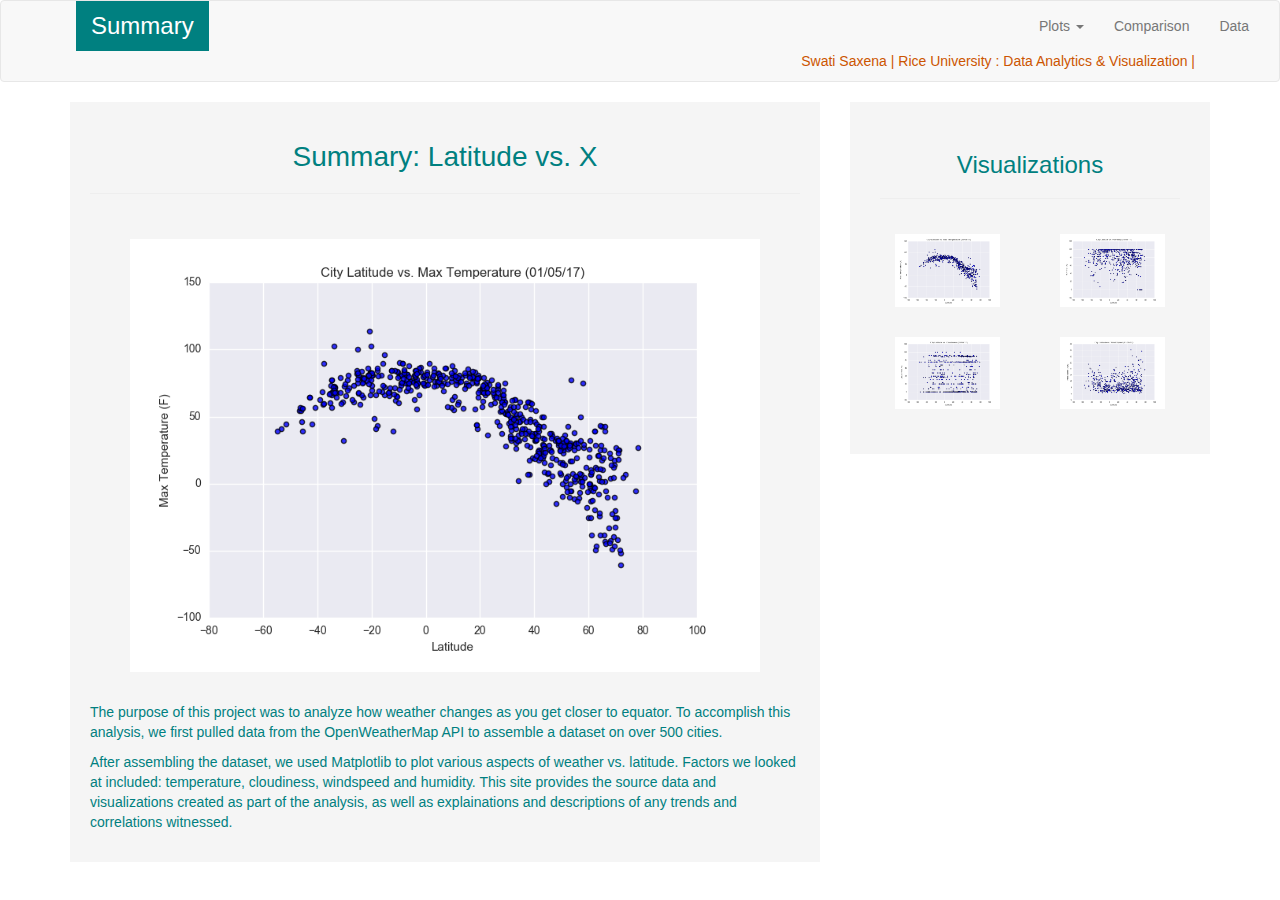
<file: index.html>
<!DOCTYPE html>

<html lang="en">



<head>

    <meta charset="UTF-8">

    <meta name="viewport" content="width=device-width, initial-scale=1.0">

    <meta http-equiv="X-UA-Compatible" content="ie=edge"> 

    <title>Latitude</title>

    <link rel="stylesheet" href="https://maxcdn.bootstrapcdn.com/bootstrap/3.3.7/css/bootstrap.min.css" integrity="sha384-BVYiiSIFeK1dGmJRAkycuHAHRg32OmUcww7on3RYdg4Va+PmSTsz/K68vbdEjh4u"

        crossorigin="anonymous">

    <link rel="stylesheet" href="style.css">

</head>



<body>

    <nav class="navbar navbar-default">

        <div class="container-fluid">

            <div class="navbar-header">

                <button type="button" class="navbar-toggle collapsed" data-toggle="collapse" data-target="#bs-example-navbar-collapse-1"

                    aria-expanded="false">

                    <span class="sr-only">Toggle navigation</span>

                    <span class="icon-bar"></span>

                    <span class="icon-bar"></span>

                    <span class="icon-bar"></span>

                </button>

                <a class="navbar-brand" href="index.html">Summary</a>

            </div>



            <div class="collapse navbar-collapse" id="bs-example-navbar-collapse-1">

                <ul class="nav navbar-nav navbar-right">

                    <li class="dropdown">

                        <a href="#" class="dropdown-toggle" data-toggle="dropdown" role="button" aria-haspopup="true" aria-expanded="false">Plots

                            <span class="caret"></span>

                        </a>

                        <ul class="dropdown-menu">

                            <li>

                                <a href="temp.html">Temperature</a>

                            </li>

                            <li>

                                <a href="humid.html">Humidity</a>

                            </li>

                            <li>

                                <a href="cloud.html">Cloudiness</a>

                            </li>

                            <li>

                                <a href="wind.html">Wind Speed</a>

                            </li>

                        </ul>

                    </li>

                    <li>

                        <a href="comparison.html">Comparison</a>

                    </li>

                    <li>

                        <a href="data.html">Data</a>

                    </li>

                </ul>

            </div>



        </div>

        <div class="container">

            <div class="col-md-12">

                <div class="sigline">

                    <p>

                        Swati Saxena |   Rice University :  Data Analytics & Visualization   |

                    </p>

                </div>

            </div>

        </div>

    </nav>





    <div class="container">

        <div class="row row-grid">

            <div class="col-md-8">

                <div class="box box-left">

                    <section id="intro">

                        <h1>Summary: Latitude vs. X</h1>

                        <hr>

                        <figure>

                            <a target="_blank" href="citylatitudevs.max.png">

                                <img id="viz-main" src="citylatitudevs.max.png" alt="Latitude of cities">

                            </a>

                        </figure>



                        <section id="summary: Latitude vs. X">

                            <p>The purpose of this project was to analyze how weather changes as you get closer to equator. To accomplish this analysis, we first pulled data from the OpenWeatherMap API to assemble a dataset on over 500 cities.

                               
 

                            </p>



                            <p>  After assembling the dataset, we used Matplotlib to plot various aspects of weather vs. latitude. Factors we looked at included: temperature, cloudiness, windspeed and humidity. This site provides the source data and visualizations created as part of the analysis, as well as explainations and descriptions of any trends and correlations witnessed.

                            </p>


                        </section>



                    </section>

                </div>

            </div>



            <div class="col-md-4">

                <div class="box box-right">

                    <h2>Visualizations</h2>

                    <hr>





                    <div class="row">

                        <div class="col-xs-6 col-sm-3 col-md-6">

                            <figure>

                                <a href="temp.html">

                                    <img id="landing-viz" src="citylatitudevs.max.png" alt="Latitude vs. Temperature">

                                </a>

                            </figure>

                        </div>



                        <div class="col-xs-6 col-sm-3 col-md-6">

                            <figure>

                                <a href="humid.html">

                                    <img id="landing-viz" src="citylatitudevs.maxhumidity.png" alt="Latitude vs. Humidity">

                                </a>

                            </figure>

                        </div>



                        <div class="col-xs-6 col-sm-3 col-md-6">

                            <figure>

                                <a href="cloud.html">

                                    <img id="landing-viz" src="citylatitudevs.maxcloudiness.png" alt="Latitude vs. Cloudiness">

                                </a>

                            </figure>

                        </div>



                        <div class="col-xs-6 col-sm-3 col-md-6">

                            <figure>

                                <a href="wind.html">

                                    <img id="landing-viz" src="citylatitudevs.windspeed.png" alt="Latitude vs. Wind Speed">

                                </a>

                            </figure>

                        </div>



                    </div>

                </div>

            </div>



        </div>

    </div>







    <script src="https://code.jquery.com/jquery-3.2.1.js" integrity="sha256-DZAnKJ/6XZ9si04Hgrsxu/8s717jcIzLy3oi35EouyE=" crossorigin="anonymous"></script>



    <script src="https://maxcdn.bootstrapcdn.com/bootstrap/3.3.7/js/bootstrap.min.js" integrity="sha384-Tc5IQib027qvyjSMfHjOMaLkfuWVxZxUPnCJA7l2mCWNIpG9mGCD8wGNIcPD7Txa"

        crossorigin="anonymous">

        </script>



</body>



</html>
</file>
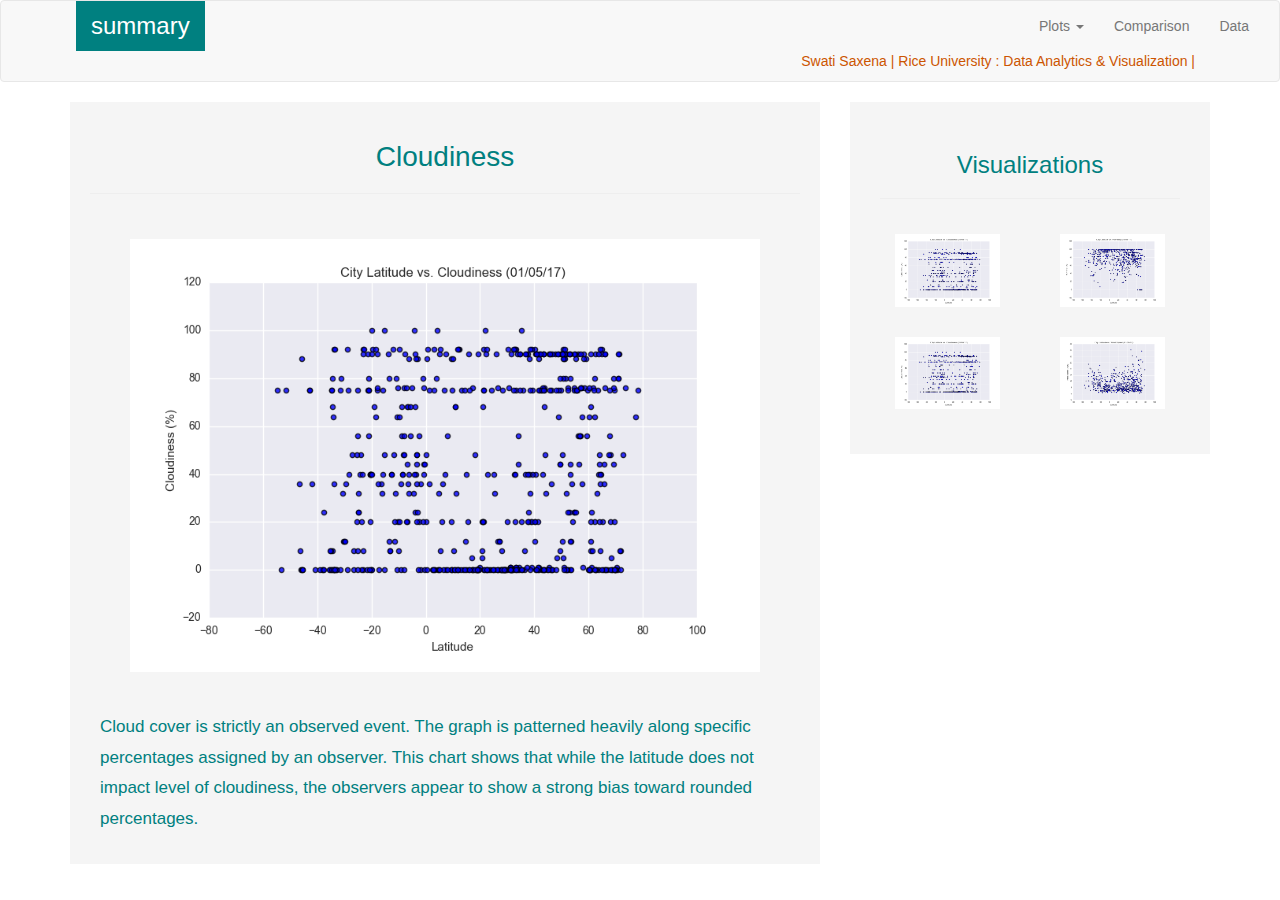
<file: cloud.html>
<!DOCTYPE html>

<html lang="en">



<head>

  <meta charset="UTF-8">

  <meta name="viewport" content="width=device-width, initial-scale=1.0">

  <meta http-equiv="X-UA-Compatible" content="ie=edge"> 

  <title>Cloudiness</title>

  <link rel="stylesheet" href="https://maxcdn.bootstrapcdn.com/bootstrap/3.3.7/css/bootstrap.min.css" integrity="sha384-BVYiiSIFeK1dGmJRAkycuHAHRg32OmUcww7on3RYdg4Va+PmSTsz/K68vbdEjh4u" crossorigin="anonymous">

  <link rel="stylesheet" href="style.css">

</head>



<body>

   <nav class="navbar navbar-default">

            <div class="container-fluid">

              <div class="navbar-header">

                <button type="button" class="navbar-toggle collapsed" data-toggle="collapse" data-target="#bs-example-navbar-collapse-1" aria-expanded="false">

                  <span class="sr-only">Toggle navigation</span>

                  <span class="icon-bar"></span>

                  <span class="icon-bar"></span>

                  <span class="icon-bar"></span>

                </button>

                <a class="navbar-brand" href="index.html">summary</a>

              </div>

              <div class="collapse navbar-collapse" id="bs-example-navbar-collapse-1">

                    <ul class="nav navbar-nav navbar-right">

                        <li class="dropdown">

                            <a href="#" class="dropdown-toggle" data-toggle="dropdown" role="button" aria-haspopup="true" aria-expanded="false">Plots

                                <span class="caret"></span>

                            </a>

                            <ul class="dropdown-menu">

                                <li>

                                    <a href="temp.html">Temperature</a>

                                </li>

                                <li>

                                    <a href="humid.html">Humidity</a>

                                </li>

                                <li>

                                    <a href="cloud.html">Cloudiness</a>

                                </li>

                                <li>

                                    <a href="wind.html">Wind Speed</a>

                                </li>

                            </ul>

                        </li>

                        <li>

                            <a href="comparison.html">Comparison</a>

                        </li>

                        <li>

                            <a href="data.html">Data</a>

                        </li>

                    </ul>

                </div>

    

            </div>

            <div class="container">

                <div class="col-md-12">

                    <div class="sigline">

                        <p>

                            Swati Saxena |   Rice University :  Data Analytics & Visualization   |

                        </p>

                    </div>

                </div>

            </div>

        </nav>



          <div class="container">

                <div class="row row-grid">

                    

                    <div class="col-md-8">

                        <div class="box box-left">

                        <section id="intro">

                            <h1>Cloudiness</h1>

                            <hr>

                            <figure>

                                        <a target="_blank" href="citylatitudevs.maxcloudiness.png">

                                            <img id="viz-main" src="citylatitudevs.maxcloudiness.png" alt="Latitude vs. Cloudiness">

                                        </a>

                            </figure>

                            

                            <section id="summary">

                            <p>Cloud cover is strictly an observed event.  The graph is patterned heavily along specific percentages

                               assigned by an observer.  This chart shows that while the latitude does not impact level of cloudiness,

                               the observers appear to show a strong bias toward rounded percentages.

                            </p>

                            </section>

        

                        </section>

                        </div>

                    </div>

                

                   

                    <div class="col-md-4">

                        <div class="box box-right">

                        <h2>Visualizations</h2>

                        <hr>

        

                   

                      <div class="row">

                            <div class="col-xs-6 col-sm-3 col-md-6">

                                  <figure>

                                      <a href="temp.html">

                                          <img id="landing-viz" src="citylatitudevs.maxcloudiness.png" alt="Latitude vs. Temperature">

                                      </a>

                                  </figure>

                              </div>

                          

                        <div class="col-xs-6 col-sm-3 col-md-6">

                                <figure>

                                    <a href="humid.html">

                                        <img id="landing-viz" src="citylatitudevs.maxhumidity.png" alt="Latitude vs. Humidity">

                                    </a>

                                </figure>

                            </div>

      

                        <div class="col-xs-6 col-sm-3 col-md-6">

                                <figure>

                                    <a href="cloud.html">

                                        <img id="landing-viz" src="citylatitudevs.maxcloudiness.png" alt="Latitude vs. Cloudiness">

                                    </a>

                                </figure>

                            </div>

      

                        <div class="col-xs-6 col-sm-3 col-md-6">

                                <figure>

                                    <a href="wind.html">

                                        <img id="landing-viz" src="citylatitudevs.windspeed.png" alt="Latitude vs. Wind Speed">

                                    </a>

                                </figure>

                            </div>

        

                            </div>

                        </div>

                      </div>

                          

                    </div>

                </div>

        



    <script

    src="https://code.jquery.com/jquery-3.2.1.js"

    integrity="sha256-DZAnKJ/6XZ9si04Hgrsxu/8s717jcIzLy3oi35EouyE="

    crossorigin="anonymous"></script>



    <script src="https://maxcdn.bootstrapcdn.com/bootstrap/3.3.7/js/bootstrap.min.js" integrity="sha384-Tc5IQib027qvyjSMfHjOMaLkfuWVxZxUPnCJA7l2mCWNIpG9mGCD8wGNIcPD7Txa" crossorigin="anonymous">

    </script>      

    </body>

    </html>
</file>
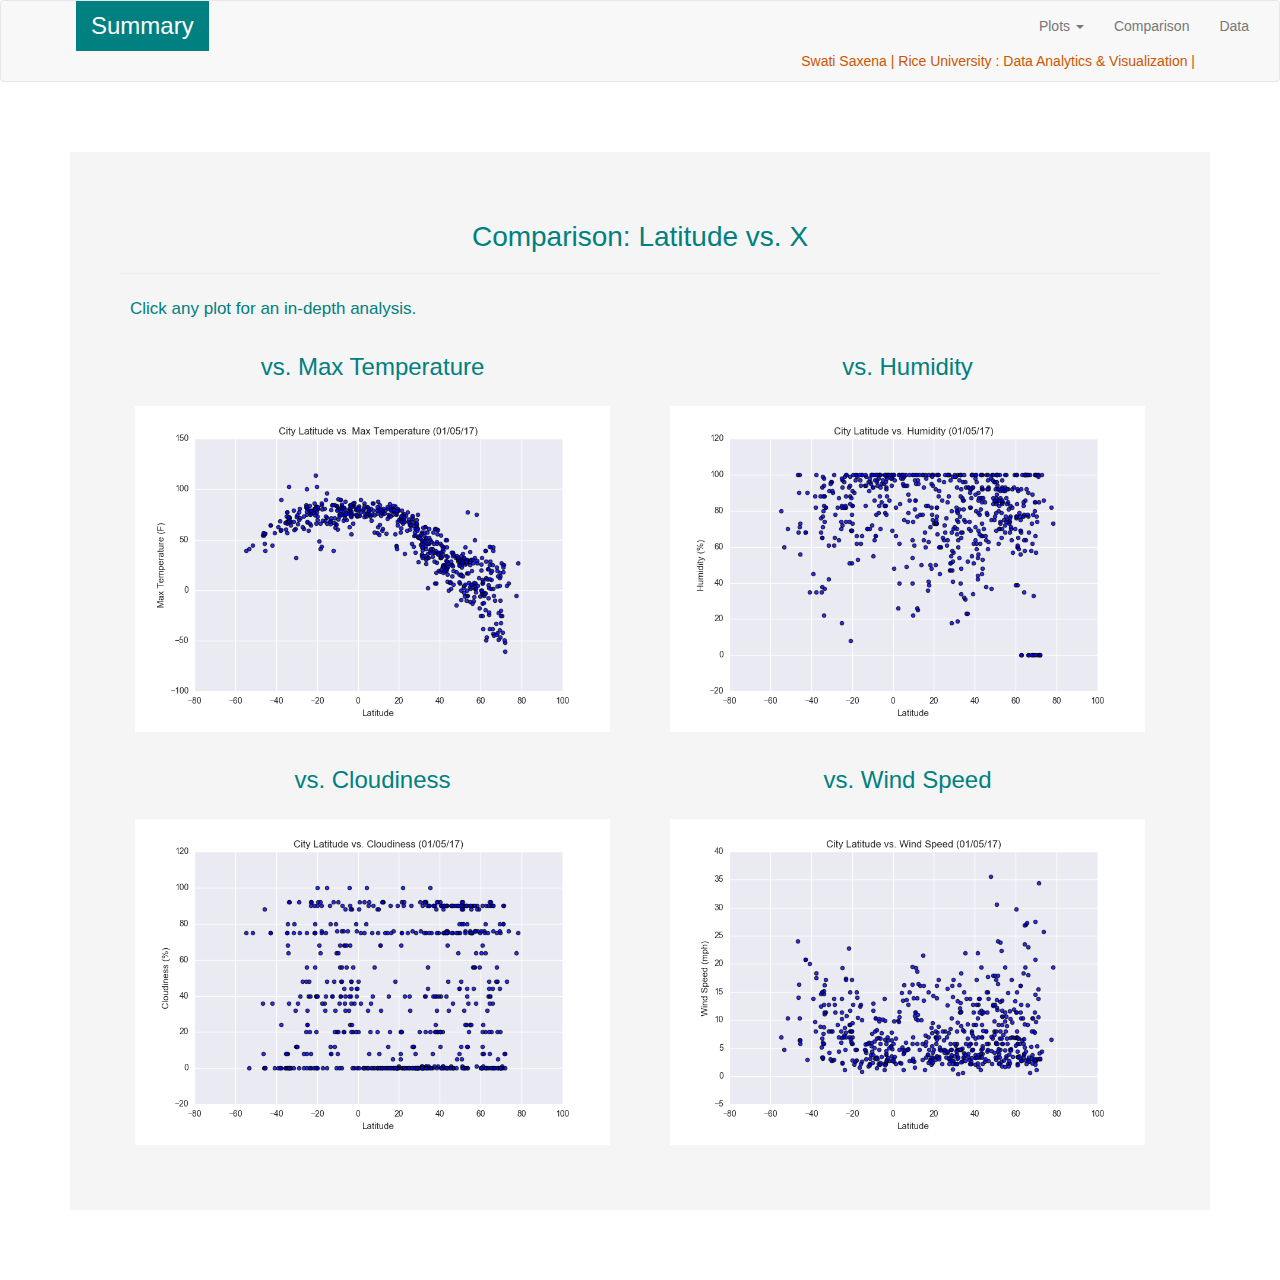
<file: comparison.html>
<!DOCTYPE html>
<html lang="en">

<head>
  <meta charset="UTF-8">
  <meta name="viewport" content="width=device-width, initial-scale=1.0">
  <meta http-equiv="X-UA-Compatible" content="ie=edge"> 
  <title>Comparison</title>
  <link rel="stylesheet" href="https://maxcdn.bootstrapcdn.com/bootstrap/3.3.7/css/bootstrap.min.css" integrity="sha384-BVYiiSIFeK1dGmJRAkycuHAHRg32OmUcww7on3RYdg4Va+PmSTsz/K68vbdEjh4u" crossorigin="anonymous">
  <link rel="stylesheet" href="style.css">
</head>

<body>
   <nav class="navbar navbar-default">
            <div class="container-fluid">
              
              <div class="navbar-header">
                <button type="button" class="navbar-toggle collapsed" data-toggle="collapse" data-target="#bs-example-navbar-collapse-1" aria-expanded="false">
                  <span class="sr-only">Toggle navigation</span>
                  <span class="icon-bar"></span>
                  <span class="icon-bar"></span>
                  <span class="icon-bar"></span>
                </button>
                <a class="navbar-brand" href="index.html">Summary</a>
              </div>
              <div class="collapse navbar-collapse" id="bs-example-navbar-collapse-1">
                    <ul class="nav navbar-nav navbar-right">
                        <li class="dropdown">
                            <a href="#" class="dropdown-toggle" data-toggle="dropdown" role="button" aria-haspopup="true" aria-expanded="false">Plots
                                <span class="caret"></span>
                            </a>
                            <ul class="dropdown-menu">
                                <li>
                                    <a href="temp.html">Temperature</a>
                                </li>
                                <li>
                                    <a href="humid.html">Humidity</a>
                                </li>
                                <li>
                                    <a href="cloud.html">Cloudiness</a>
                                </li>
                                <li>
                                    <a href="wind.html">Wind Speed</a>
                                </li>
                            </ul>
                        </li>
                        <li>
                            <a href="comparison.html">Comparison</a>
                        </li>
                        <li>
                            <a href="data.html">Data</a>
                        </li>
                    </ul>
                </div>
    
            </div>
            <div class="container">
                <div class="col-md-12">
                    <div class="sigline">
                        <p>
                            Swati Saxena |   Rice University :  Data Analytics & Visualization   |
                        </p>
                    </div>
                </div>
            </div>
        </nav>

        <div class="box box-single">
                <section id="intro">
                        <h1>Comparison: Latitude vs. X</h1>
                        <hr>

                        <section id="summary">
                                <p>Click any plot for an in-depth analysis.</p>
                        </section>
                </section>

                <div class="row">
                        <div class="col-xs-12 col-md-6">
                              <h3>vs. Max Temperature</h3>
                            <figure>
                                  <a href="temp.html">
                                      <img id="landing-viz" src="citylatitudevs.max.png" alt="Latitude vs. Temperature"></a>
                              </figure>
                          </div>
                      
                    <div class="col-xs-12 col-md-6">
                            <h3>vs. Humidity</h3>
                            <figure>
                                <a href="humid.html">
                                    <img id="landing-viz" src="citylatitudevs.maxhumidity.png" alt="Latitude vs. Humidity"></a>
                            </figure>
                        </div>
  
                    <div class="col-xs-12 col-md-6">
                        <h3>vs. Cloudiness</h3>
                        <figure>
                            <a href="cloud.html">
                                <img id="landing-viz" src="citylatitudevs.maxcloudiness.png" alt="Latitude vs. Cloudiness"></a>
                        </figure>
                    </div>
  
                    <div class="col-xs-12 col-md-6">
                        <h3>vs. Wind Speed</h3>
                        <figure>
                                <a href="wind.html">
                                    <img id="landing-viz" src="citylatitudevs.windspeed.png" alt="Latitude vs. Wind Speed"></a>
                        </figure>
                    </div>

          </div>
        

    <script src="https://code.jquery.com/jquery-3.2.1.js"integrity="sha256-DZAnKJ/6XZ9si04Hgrsxu/8s717jcIzLy3oi35EouyE=" crossorigin="anonymous"></script>

    <script src="https://maxcdn.bootstrapcdn.com/bootstrap/3.3.7/js/bootstrap.min.js" integrity="sha384-Tc5IQib027qvyjSMfHjOMaLkfuWVxZxUPnCJA7l2mCWNIpG9mGCD8wGNIcPD7Txa" crossorigin="anonymous">
    </script>      
    </body>
    </html>
</file>
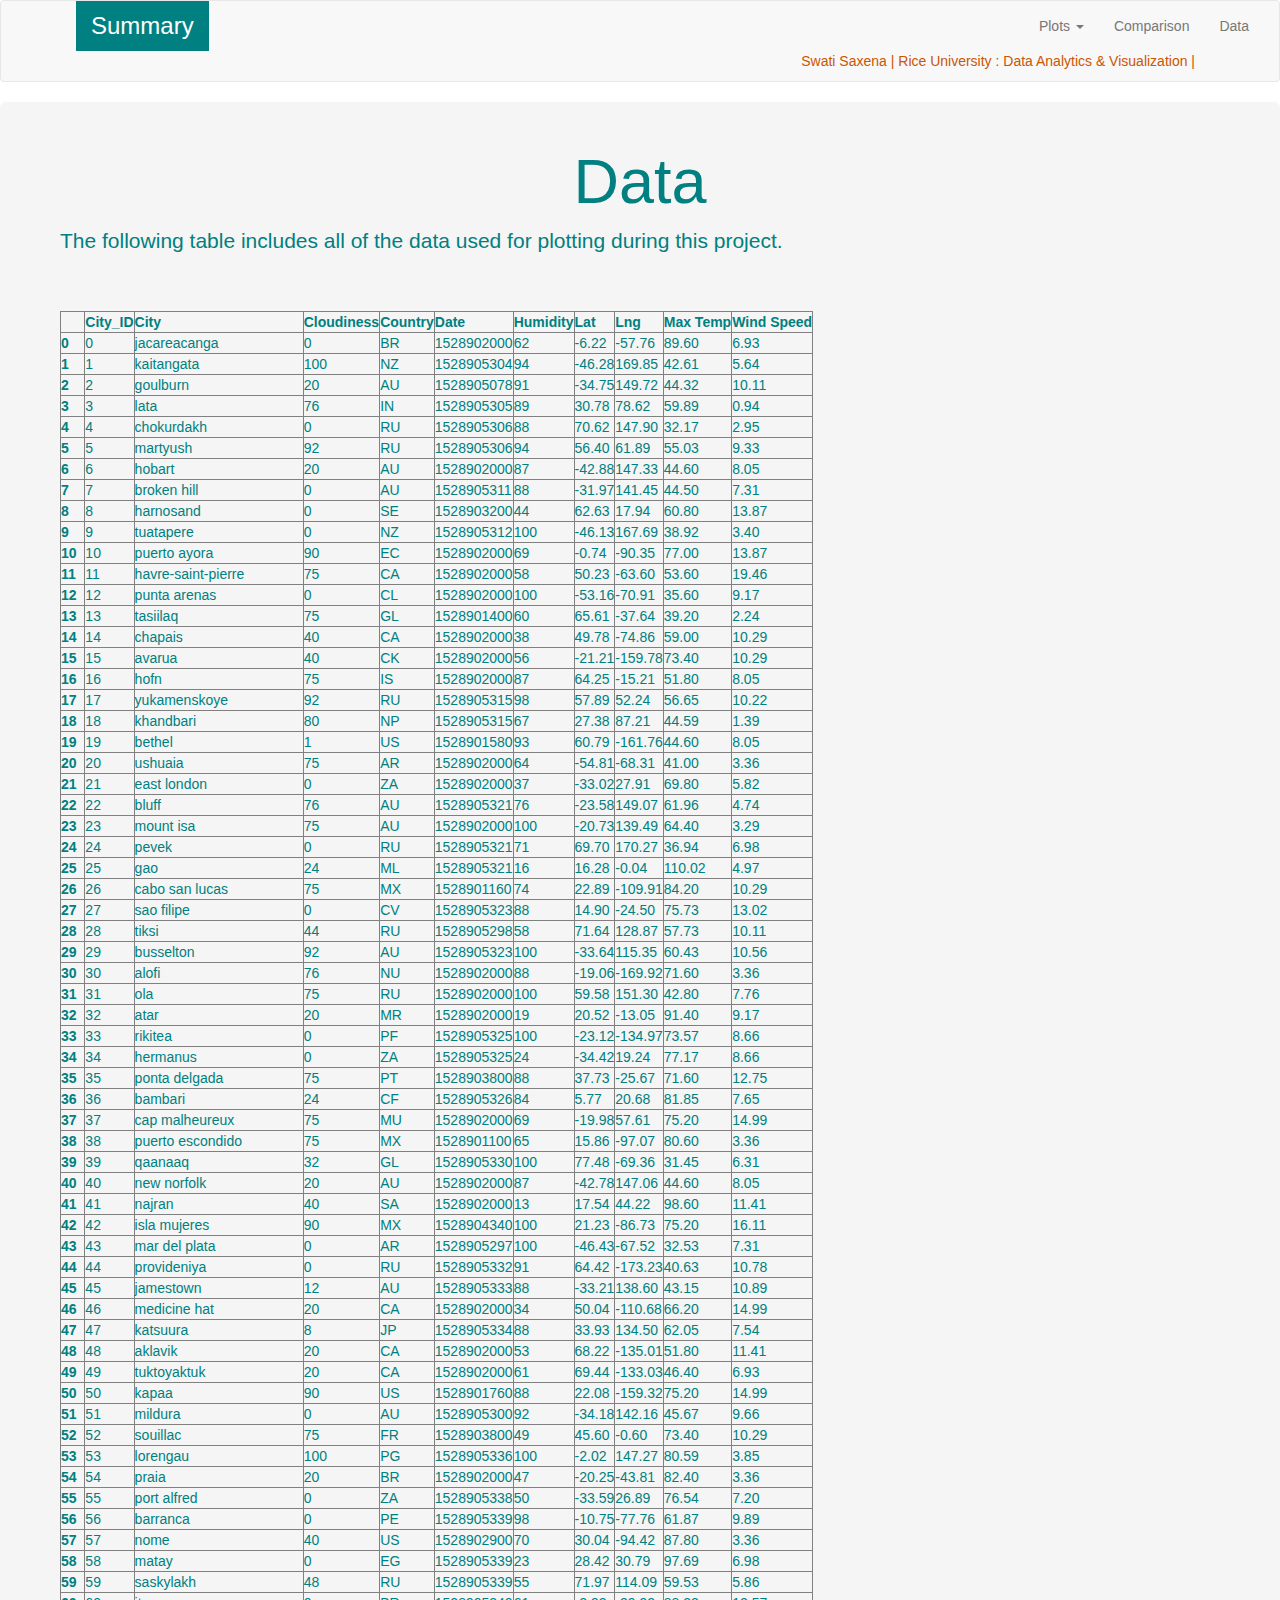
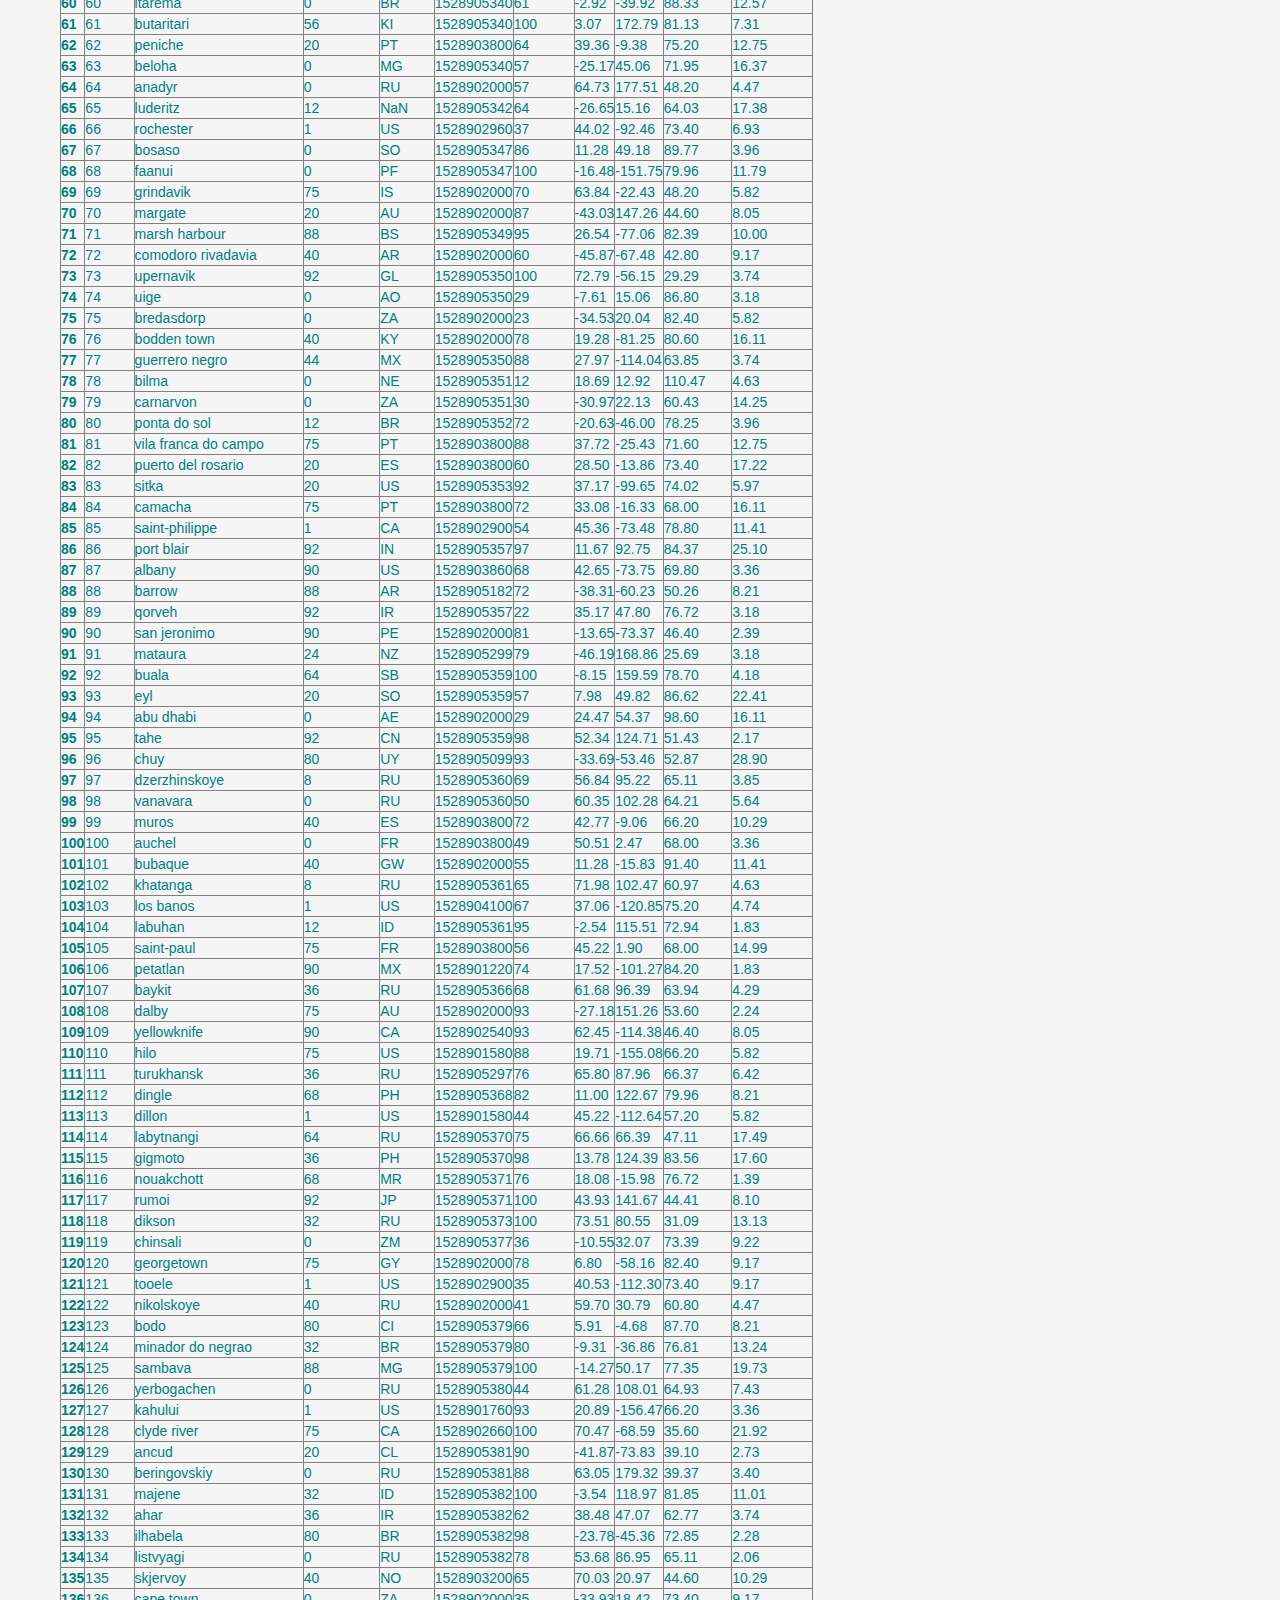
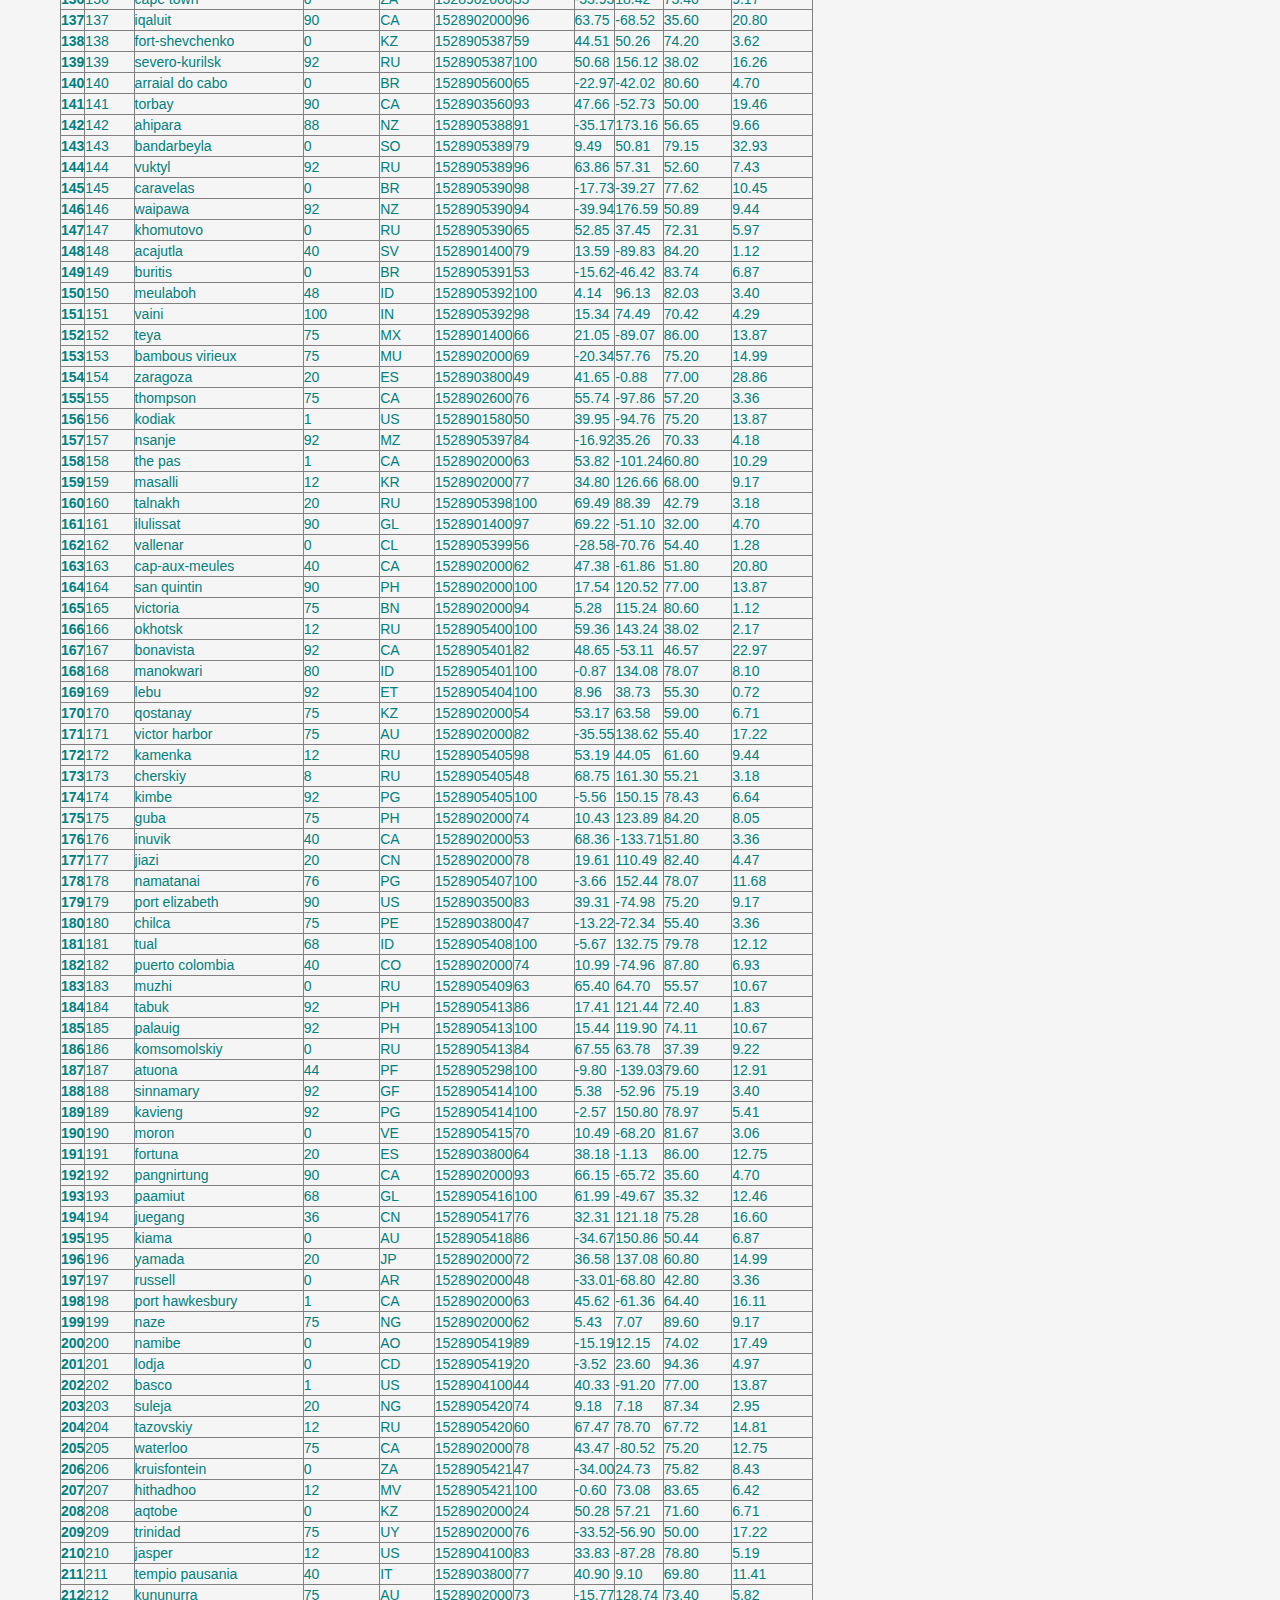
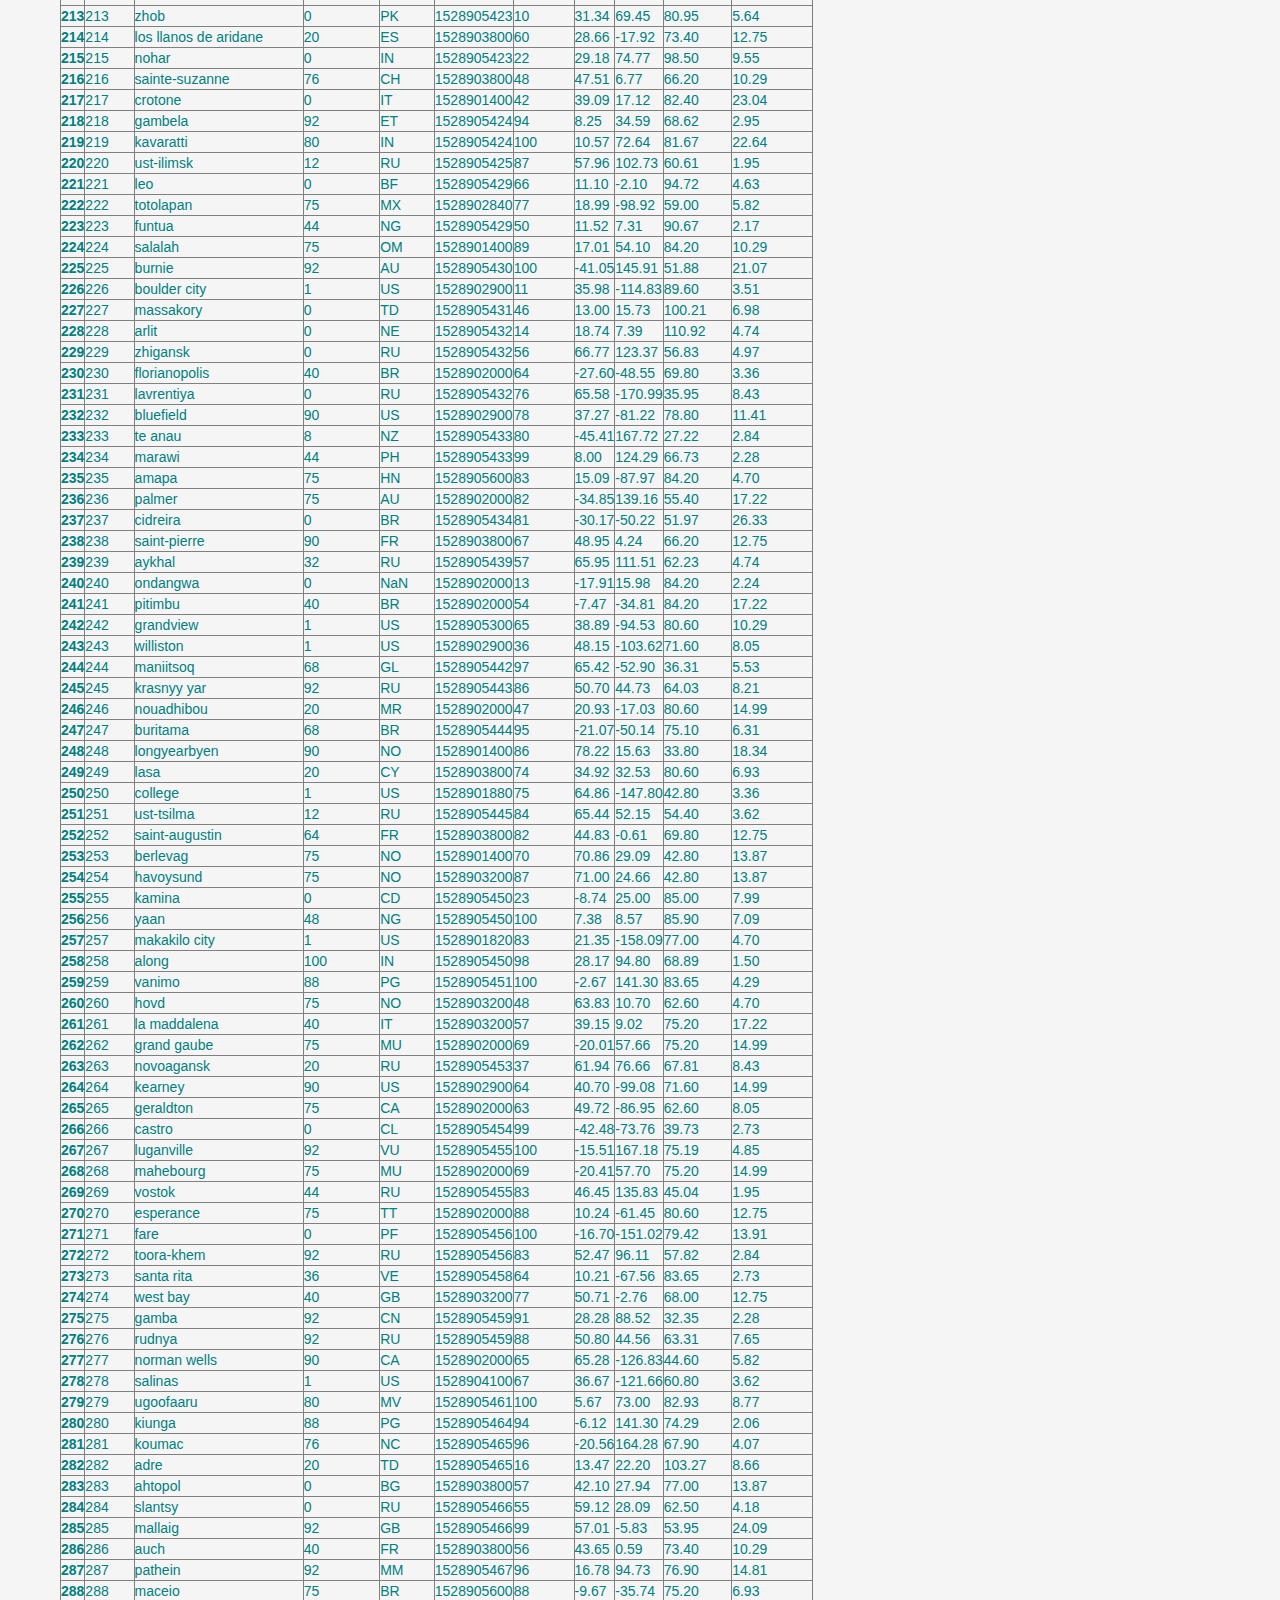
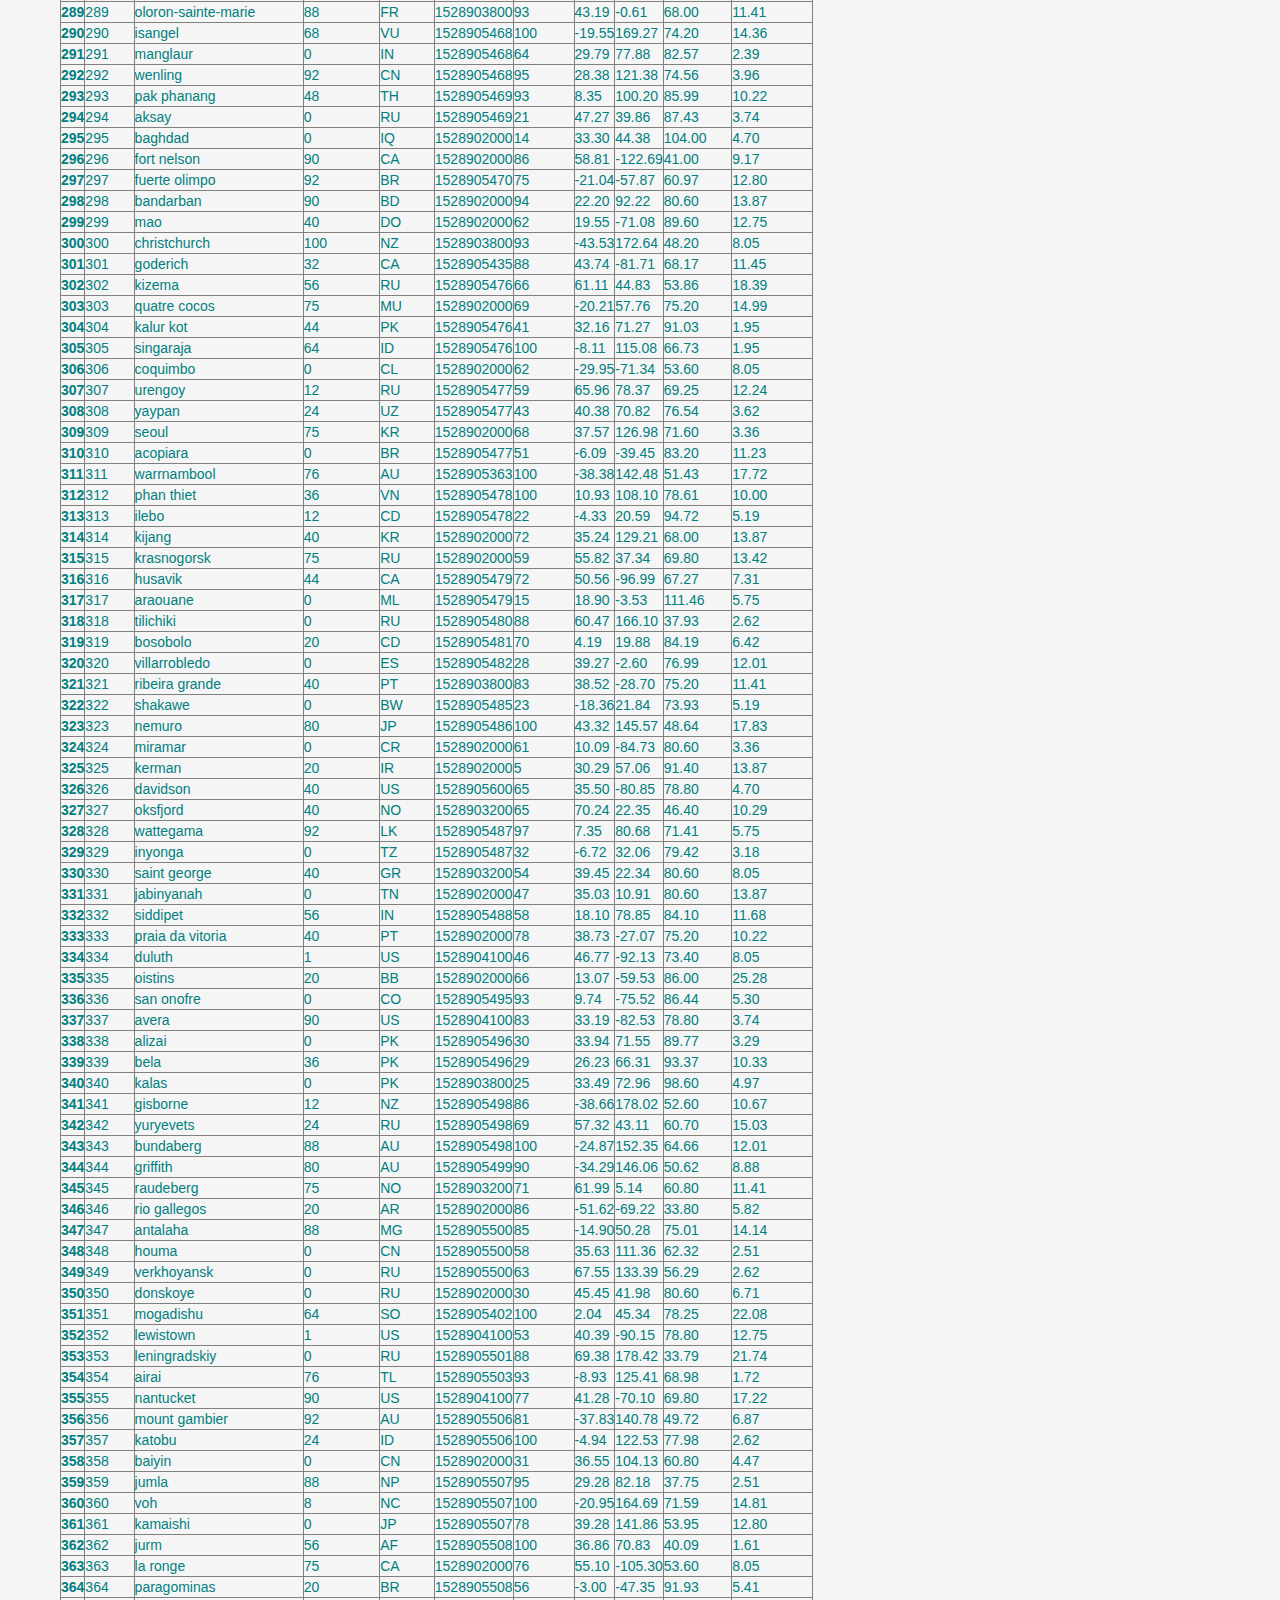
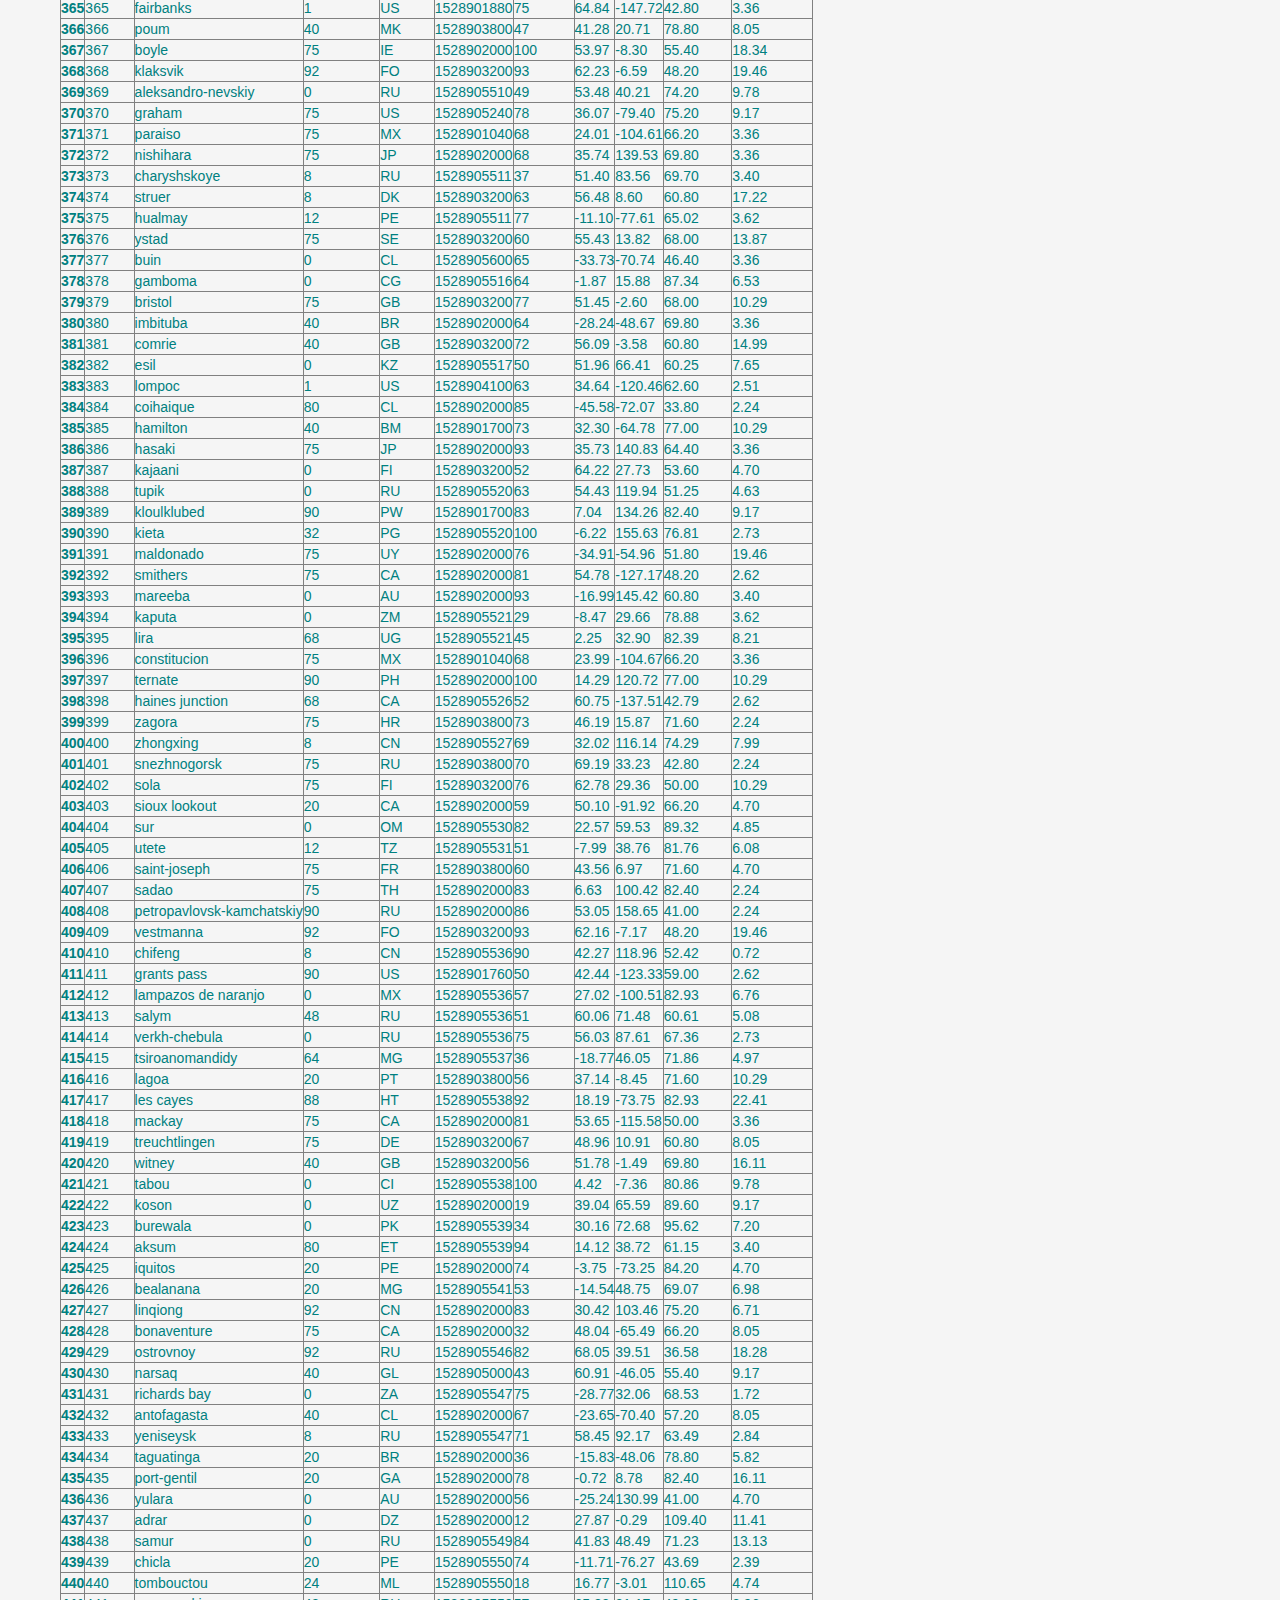
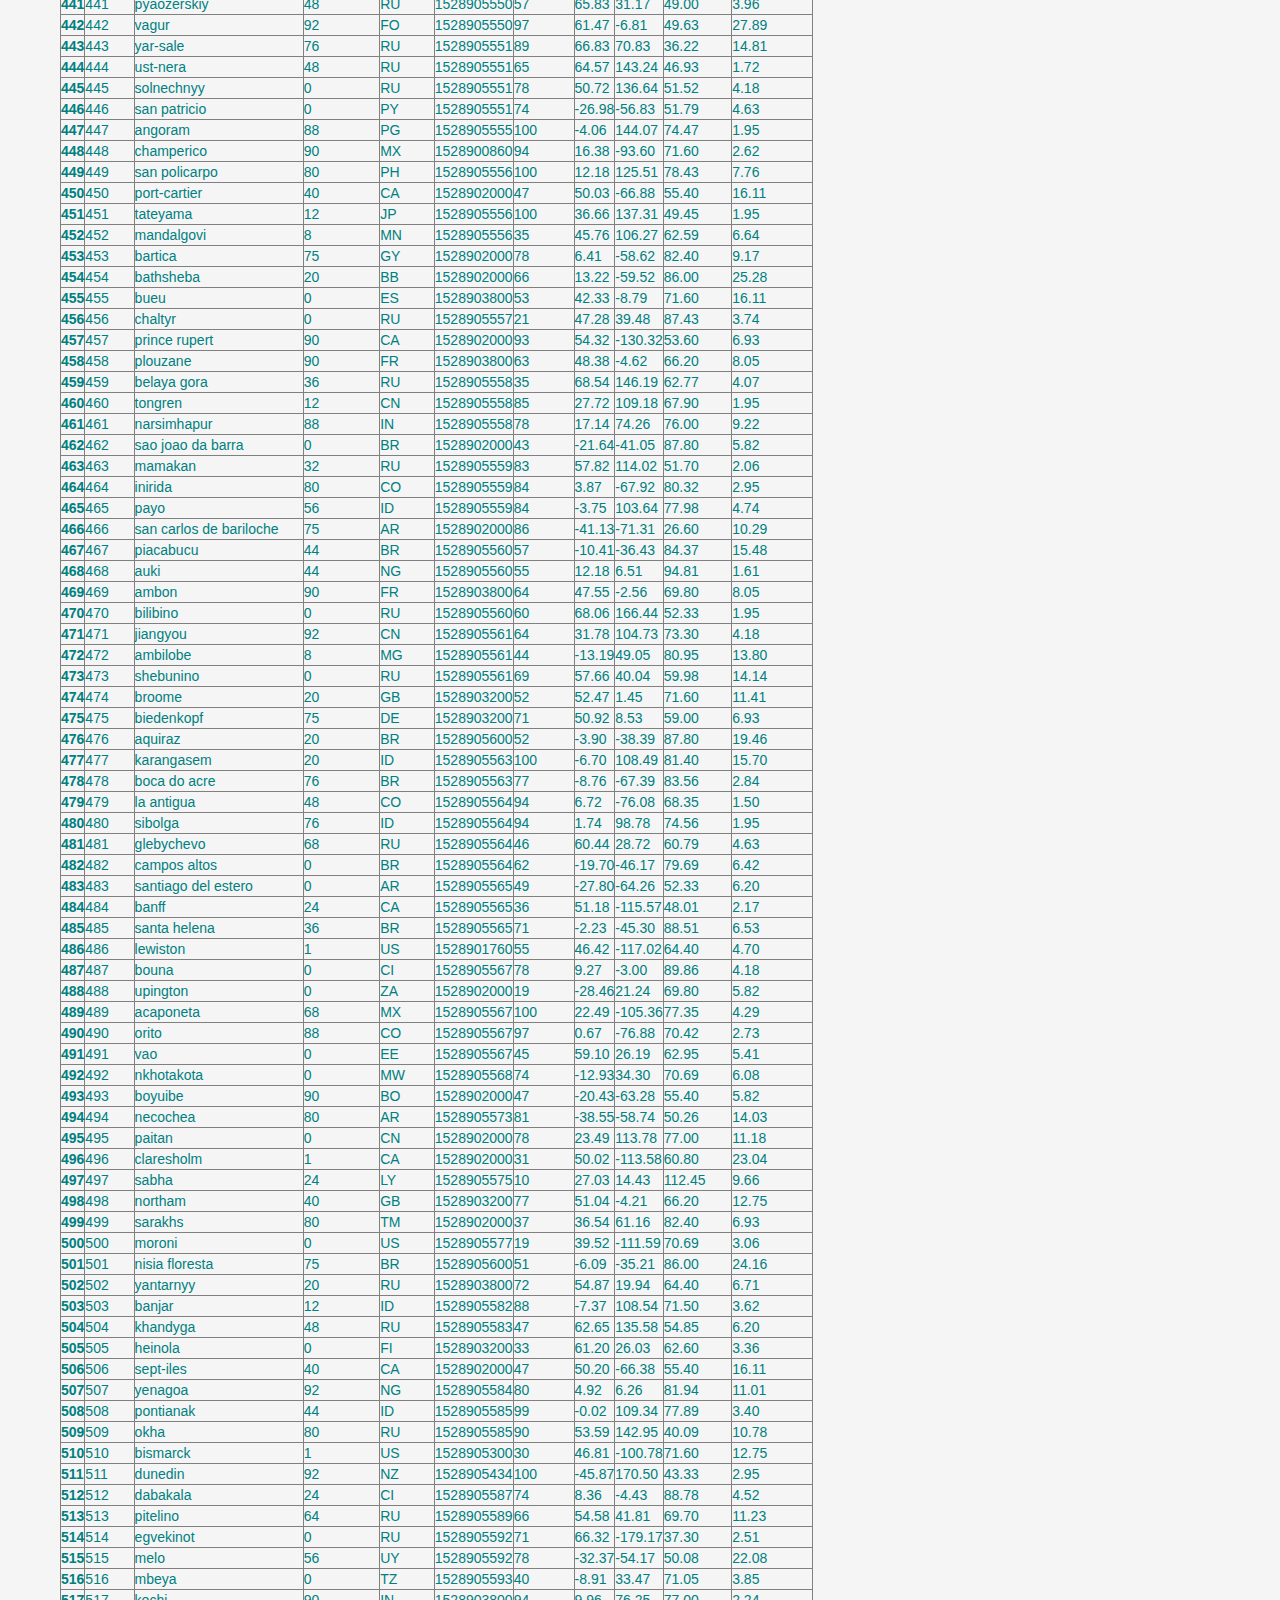
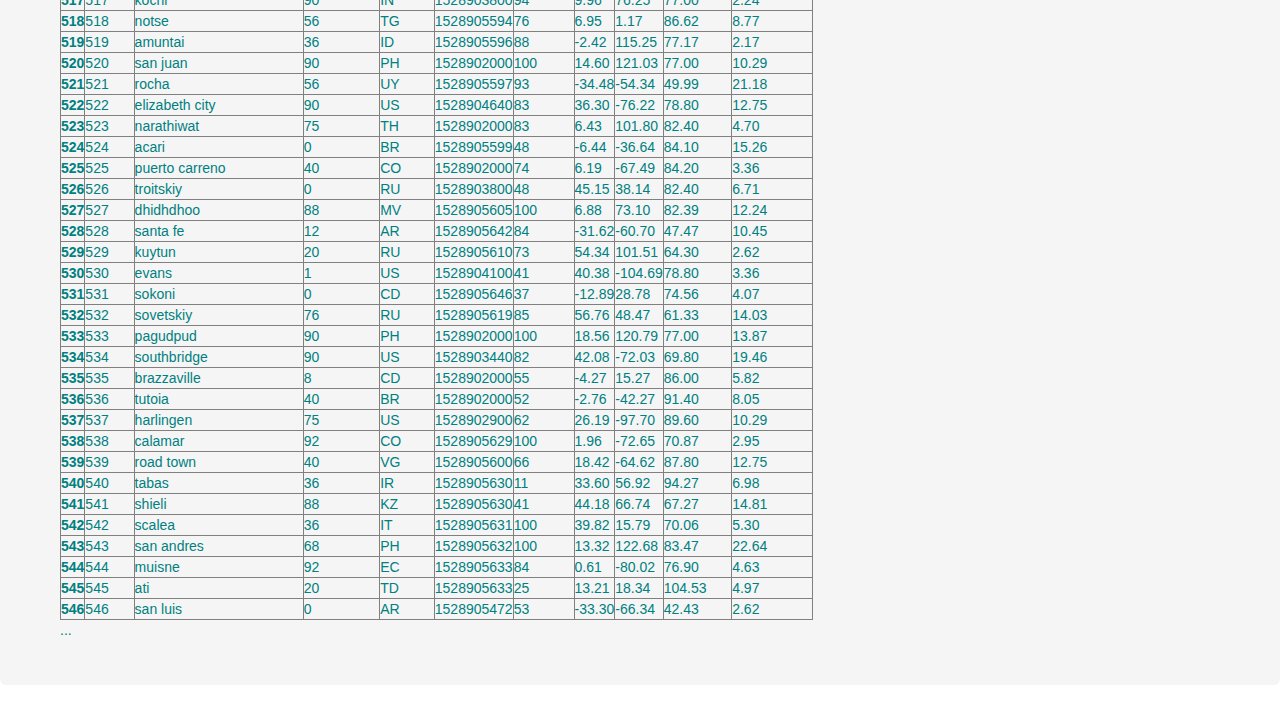
<file: data.html>
<!DOCTYPE html>
<html lang="en">

<head>
    <meta charset="UTF-8">
    <meta name="viewport" content="width=device-width, initial-scale=1.0">
    <meta http-equiv="X-UA-Compatible" content="ie=edge"> 
    <title>Data</title>
    <link rel="stylesheet" href="https://maxcdn.bootstrapcdn.com/bootstrap/3.3.7/css/bootstrap.min.css" integrity="sha384-BVYiiSIFeK1dGmJRAkycuHAHRg32OmUcww7on3RYdg4Va+PmSTsz/K68vbdEjh4u"
        crossorigin="anonymous">
    <link rel="stylesheet" href="style.css">
</head>

<body>
    <nav class="navbar navbar-default">
        <div class="container-fluid">
            
            <div class="navbar-header">
                <button type="button" class="navbar-toggle collapsed" data-toggle="collapse" data-target="#bs-example-navbar-collapse-1"
                    aria-expanded="false">
                    <span class="sr-only">Toggle navigation</span>
                    <span class="icon-bar"></span>
                    <span class="icon-bar"></span>
                    <span class="icon-bar"></span>
                </button>
                <a class="navbar-brand" href="index.html">Summary</a>
            </div>
            <div class="collapse navbar-collapse" id="bs-example-navbar-collapse-1">
                <ul class="nav navbar-nav navbar-right">
                    <li class="dropdown">
                        <a href="#" class="dropdown-toggle" data-toggle="dropdown" role="button" aria-haspopup="true" aria-expanded="false">Plots
                            <span class="caret"></span>
                        </a>
                        <ul class="dropdown-menu">
                            <li>
                                <a href="temp.html">Temperature</a>
                            </li>
                            <li>
                                <a href="humid.html">Humidity</a>
                            </li>
                            <li>
                                <a href="cloud.html">Cloudiness</a>
                            </li>
                            <li>
                                <a href="wind.html">Wind Speed</a>
                            </li>
                        </ul>
                    </li>
                    <li>
                        <a href="comparison.html">Comparison</a>
                    </li>
                    <li>
                        <a href="data.html">Data</a>
                    </li>
                </ul>
            </div>

        </div>
        <div class="container">
            <div class="col-md-12">
                <div class="sigline">
                    <p>
                        Swati Saxena | Rice University : Data Analytics & Visualization |
                    </p>
                </div>
            </div>
        </div>
    </nav>
    <div class="container-fluid">
        <div class="row">
            <div class="jumbotron">
             <h1>Data</h1>
             <p>The following table includes all of the data used for plotting during this project.</p>
        <div class="table-responsive-sm">
            <table class="table">
                <table class="table table-striped">

        <table border="1" class="dataframe">  <thead>    <tr style="text-align: right;">      <th></th>      <th>City_ID</th>      <th>City</th>      <th>Cloudiness</th>      <th>Country</th>      <th>Date</th>      <th>Humidity</th>      <th>Lat</th>      <th>Lng</th>      <th>Max Temp</th>      <th>Wind Speed</th>    </tr>  </thead>  <tbody>    <tr>      <th>0</th>      <td>0</td>      <td>jacareacanga</td>      <td>0</td>      <td>BR</td>      <td>1528902000</td>      <td>62</td>      <td>-6.22</td>      <td>-57.76</td>      <td>89.60</td>      <td>6.93</td>    </tr>    <tr>      <th>1</th>      <td>1</td>      <td>kaitangata</td>      <td>100</td>      <td>NZ</td>      <td>1528905304</td>      <td>94</td>      <td>-46.28</td>      <td>169.85</td>      <td>42.61</td>      <td>5.64</td>    </tr>    <tr>      <th>2</th>      <td>2</td>      <td>goulburn</td>      <td>20</td>      <td>AU</td>      <td>1528905078</td>      <td>91</td>      <td>-34.75</td>      <td>149.72</td>      <td>44.32</td>      <td>10.11</td>    </tr>    <tr>      <th>3</th>      <td>3</td>      <td>lata</td>      <td>76</td>      <td>IN</td>      <td>1528905305</td>      <td>89</td>      <td>30.78</td>      <td>78.62</td>      <td>59.89</td>      <td>0.94</td>    </tr>    <tr>      <th>4</th>      <td>4</td>      <td>chokurdakh</td>      <td>0</td>      <td>RU</td>      <td>1528905306</td>      <td>88</td>      <td>70.62</td>      <td>147.90</td>      <td>32.17</td>      <td>2.95</td>    </tr>    <tr>      <th>5</th>      <td>5</td>      <td>martyush</td>      <td>92</td>      <td>RU</td>      <td>1528905306</td>      <td>94</td>      <td>56.40</td>      <td>61.89</td>      <td>55.03</td>      <td>9.33</td>    </tr>    <tr>      <th>6</th>      <td>6</td>      <td>hobart</td>      <td>20</td>      <td>AU</td>      <td>1528902000</td>      <td>87</td>      <td>-42.88</td>      <td>147.33</td>      <td>44.60</td>      <td>8.05</td>    </tr>    <tr>      <th>7</th>      <td>7</td>      <td>broken hill</td>      <td>0</td>      <td>AU</td>      <td>1528905311</td>      <td>88</td>      <td>-31.97</td>      <td>141.45</td>      <td>44.50</td>      <td>7.31</td>    </tr>    <tr>      <th>8</th>      <td>8</td>      <td>harnosand</td>      <td>0</td>      <td>SE</td>      <td>1528903200</td>      <td>44</td>      <td>62.63</td>      <td>17.94</td>      <td>60.80</td>      <td>13.87</td>    </tr>    <tr>      <th>9</th>      <td>9</td>      <td>tuatapere</td>      <td>0</td>      <td>NZ</td>      <td>1528905312</td>      <td>100</td>      <td>-46.13</td>      <td>167.69</td>      <td>38.92</td>      <td>3.40</td>    </tr>    <tr>      <th>10</th>      <td>10</td>      <td>puerto ayora</td>      <td>90</td>      <td>EC</td>      <td>1528902000</td>      <td>69</td>      <td>-0.74</td>      <td>-90.35</td>      <td>77.00</td>      <td>13.87</td>    </tr>    <tr>      <th>11</th>      <td>11</td>      <td>havre-saint-pierre</td>      <td>75</td>      <td>CA</td>      <td>1528902000</td>      <td>58</td>      <td>50.23</td>      <td>-63.60</td>      <td>53.60</td>      <td>19.46</td>    </tr>    <tr>      <th>12</th>      <td>12</td>      <td>punta arenas</td>      <td>0</td>      <td>CL</td>      <td>1528902000</td>      <td>100</td>      <td>-53.16</td>      <td>-70.91</td>      <td>35.60</td>      <td>9.17</td>    </tr>    <tr>      <th>13</th>      <td>13</td>      <td>tasiilaq</td>      <td>75</td>      <td>GL</td>      <td>1528901400</td>      <td>60</td>      <td>65.61</td>      <td>-37.64</td>      <td>39.20</td>      <td>2.24</td>    </tr>    <tr>      <th>14</th>      <td>14</td>      <td>chapais</td>      <td>40</td>      <td>CA</td>      <td>1528902000</td>      <td>38</td>      <td>49.78</td>      <td>-74.86</td>      <td>59.00</td>      <td>10.29</td>    </tr>    <tr>      <th>15</th>      <td>15</td>      <td>avarua</td>      <td>40</td>      <td>CK</td>      <td>1528902000</td>      <td>56</td>      <td>-21.21</td>      <td>-159.78</td>      <td>73.40</td>      <td>10.29</td>    </tr>    <tr>      <th>16</th>      <td>16</td>      <td>hofn</td>      <td>75</td>      <td>IS</td>      <td>1528902000</td>      <td>87</td>      <td>64.25</td>      <td>-15.21</td>      <td>51.80</td>      <td>8.05</td>    </tr>    <tr>      <th>17</th>      <td>17</td>      <td>yukamenskoye</td>      <td>92</td>      <td>RU</td>      <td>1528905315</td>      <td>98</td>      <td>57.89</td>      <td>52.24</td>      <td>56.65</td>      <td>10.22</td>    </tr>    <tr>      <th>18</th>      <td>18</td>      <td>khandbari</td>      <td>80</td>      <td>NP</td>      <td>1528905315</td>      <td>67</td>      <td>27.38</td>      <td>87.21</td>      <td>44.59</td>      <td>1.39</td>    </tr>    <tr>      <th>19</th>      <td>19</td>      <td>bethel</td>      <td>1</td>      <td>US</td>      <td>1528901580</td>      <td>93</td>      <td>60.79</td>      <td>-161.76</td>      <td>44.60</td>      <td>8.05</td>    </tr>    <tr>      <th>20</th>      <td>20</td>      <td>ushuaia</td>      <td>75</td>      <td>AR</td>      <td>1528902000</td>      <td>64</td>      <td>-54.81</td>      <td>-68.31</td>      <td>41.00</td>      <td>3.36</td>    </tr>    <tr>      <th>21</th>      <td>21</td>      <td>east london</td>      <td>0</td>      <td>ZA</td>      <td>1528902000</td>      <td>37</td>      <td>-33.02</td>      <td>27.91</td>      <td>69.80</td>      <td>5.82</td>    </tr>    <tr>      <th>22</th>      <td>22</td>      <td>bluff</td>      <td>76</td>      <td>AU</td>      <td>1528905321</td>      <td>76</td>      <td>-23.58</td>      <td>149.07</td>      <td>61.96</td>      <td>4.74</td>    </tr>    <tr>      <th>23</th>      <td>23</td>      <td>mount isa</td>      <td>75</td>      <td>AU</td>      <td>1528902000</td>      <td>100</td>      <td>-20.73</td>      <td>139.49</td>      <td>64.40</td>      <td>3.29</td>    </tr>    <tr>      <th>24</th>      <td>24</td>      <td>pevek</td>      <td>0</td>      <td>RU</td>      <td>1528905321</td>      <td>71</td>      <td>69.70</td>      <td>170.27</td>      <td>36.94</td>      <td>6.98</td>    </tr>    <tr>      <th>25</th>      <td>25</td>      <td>gao</td>      <td>24</td>      <td>ML</td>      <td>1528905321</td>      <td>16</td>      <td>16.28</td>      <td>-0.04</td>      <td>110.02</td>      <td>4.97</td>    </tr>    <tr>      <th>26</th>      <td>26</td>      <td>cabo san lucas</td>      <td>75</td>      <td>MX</td>      <td>1528901160</td>      <td>74</td>      <td>22.89</td>      <td>-109.91</td>      <td>84.20</td>      <td>10.29</td>    </tr>    <tr>      <th>27</th>      <td>27</td>      <td>sao filipe</td>      <td>0</td>      <td>CV</td>      <td>1528905323</td>      <td>88</td>      <td>14.90</td>      <td>-24.50</td>      <td>75.73</td>      <td>13.02</td>    </tr>    <tr>      <th>28</th>      <td>28</td>      <td>tiksi</td>      <td>44</td>      <td>RU</td>      <td>1528905298</td>      <td>58</td>      <td>71.64</td>      <td>128.87</td>      <td>57.73</td>      <td>10.11</td>    </tr>    <tr>      <th>29</th>      <td>29</td>      <td>busselton</td>      <td>92</td>      <td>AU</td>      <td>1528905323</td>      <td>100</td>      <td>-33.64</td>      <td>115.35</td>      <td>60.43</td>      <td>10.56</td>    </tr>    <tr>      <th>30</th>      <td>30</td>      <td>alofi</td>      <td>76</td>      <td>NU</td>      <td>1528902000</td>      <td>88</td>      <td>-19.06</td>      <td>-169.92</td>      <td>71.60</td>      <td>3.36</td>    </tr>    <tr>      <th>31</th>      <td>31</td>      <td>ola</td>      <td>75</td>      <td>RU</td>      <td>1528902000</td>      <td>100</td>      <td>59.58</td>      <td>151.30</td>      <td>42.80</td>      <td>7.76</td>    </tr>    <tr>      <th>32</th>      <td>32</td>      <td>atar</td>      <td>20</td>      <td>MR</td>      <td>1528902000</td>      <td>19</td>      <td>20.52</td>      <td>-13.05</td>      <td>91.40</td>      <td>9.17</td>    </tr>    <tr>      <th>33</th>      <td>33</td>      <td>rikitea</td>      <td>0</td>      <td>PF</td>      <td>1528905325</td>      <td>100</td>      <td>-23.12</td>      <td>-134.97</td>      <td>73.57</td>      <td>8.66</td>    </tr>    <tr>      <th>34</th>      <td>34</td>      <td>hermanus</td>      <td>0</td>      <td>ZA</td>      <td>1528905325</td>      <td>24</td>      <td>-34.42</td>      <td>19.24</td>      <td>77.17</td>      <td>8.66</td>    </tr>    <tr>      <th>35</th>      <td>35</td>      <td>ponta delgada</td>      <td>75</td>      <td>PT</td>      <td>1528903800</td>      <td>88</td>      <td>37.73</td>      <td>-25.67</td>      <td>71.60</td>      <td>12.75</td>    </tr>    <tr>      <th>36</th>      <td>36</td>      <td>bambari</td>      <td>24</td>      <td>CF</td>      <td>1528905326</td>      <td>84</td>      <td>5.77</td>      <td>20.68</td>      <td>81.85</td>      <td>7.65</td>    </tr>    <tr>      <th>37</th>      <td>37</td>      <td>cap malheureux</td>      <td>75</td>      <td>MU</td>      <td>1528902000</td>      <td>69</td>      <td>-19.98</td>      <td>57.61</td>      <td>75.20</td>      <td>14.99</td>    </tr>    <tr>      <th>38</th>      <td>38</td>      <td>puerto escondido</td>      <td>75</td>      <td>MX</td>      <td>1528901100</td>      <td>65</td>      <td>15.86</td>      <td>-97.07</td>      <td>80.60</td>      <td>3.36</td>    </tr>    <tr>      <th>39</th>      <td>39</td>      <td>qaanaaq</td>      <td>32</td>      <td>GL</td>      <td>1528905330</td>      <td>100</td>      <td>77.48</td>      <td>-69.36</td>      <td>31.45</td>      <td>6.31</td>    </tr>    <tr>      <th>40</th>      <td>40</td>      <td>new norfolk</td>      <td>20</td>      <td>AU</td>      <td>1528902000</td>      <td>87</td>      <td>-42.78</td>      <td>147.06</td>      <td>44.60</td>      <td>8.05</td>    </tr>    <tr>      <th>41</th>      <td>41</td>      <td>najran</td>      <td>40</td>      <td>SA</td>      <td>1528902000</td>      <td>13</td>      <td>17.54</td>      <td>44.22</td>      <td>98.60</td>      <td>11.41</td>    </tr>    <tr>      <th>42</th>      <td>42</td>      <td>isla mujeres</td>      <td>90</td>      <td>MX</td>      <td>1528904340</td>      <td>100</td>      <td>21.23</td>      <td>-86.73</td>      <td>75.20</td>      <td>16.11</td>    </tr>    <tr>      <th>43</th>      <td>43</td>      <td>mar del plata</td>      <td>0</td>      <td>AR</td>      <td>1528905297</td>      <td>100</td>      <td>-46.43</td>      <td>-67.52</td>      <td>32.53</td>      <td>7.31</td>    </tr>    <tr>      <th>44</th>      <td>44</td>      <td>provideniya</td>      <td>0</td>      <td>RU</td>      <td>1528905332</td>      <td>91</td>      <td>64.42</td>      <td>-173.23</td>      <td>40.63</td>      <td>10.78</td>    </tr>    <tr>      <th>45</th>      <td>45</td>      <td>jamestown</td>      <td>12</td>      <td>AU</td>      <td>1528905333</td>      <td>88</td>      <td>-33.21</td>      <td>138.60</td>      <td>43.15</td>      <td>10.89</td>    </tr>    <tr>      <th>46</th>      <td>46</td>      <td>medicine hat</td>      <td>20</td>      <td>CA</td>      <td>1528902000</td>      <td>34</td>      <td>50.04</td>      <td>-110.68</td>      <td>66.20</td>      <td>14.99</td>    </tr>    <tr>      <th>47</th>      <td>47</td>      <td>katsuura</td>      <td>8</td>      <td>JP</td>      <td>1528905334</td>      <td>88</td>      <td>33.93</td>      <td>134.50</td>      <td>62.05</td>      <td>7.54</td>    </tr>    <tr>      <th>48</th>      <td>48</td>      <td>aklavik</td>      <td>20</td>      <td>CA</td>      <td>1528902000</td>      <td>53</td>      <td>68.22</td>      <td>-135.01</td>      <td>51.80</td>      <td>11.41</td>    </tr>    <tr>      <th>49</th>      <td>49</td>      <td>tuktoyaktuk</td>      <td>20</td>      <td>CA</td>      <td>1528902000</td>      <td>61</td>      <td>69.44</td>      <td>-133.03</td>      <td>46.40</td>      <td>6.93</td>    </tr>    <tr>      <th>50</th>      <td>50</td>      <td>kapaa</td>      <td>90</td>      <td>US</td>      <td>1528901760</td>      <td>88</td>      <td>22.08</td>      <td>-159.32</td>      <td>75.20</td>      <td>14.99</td>    </tr>    <tr>      <th>51</th>      <td>51</td>      <td>mildura</td>      <td>0</td>      <td>AU</td>      <td>1528905300</td>      <td>92</td>      <td>-34.18</td>      <td>142.16</td>      <td>45.67</td>      <td>9.66</td>    </tr>    <tr>      <th>52</th>      <td>52</td>      <td>souillac</td>      <td>75</td>      <td>FR</td>      <td>1528903800</td>      <td>49</td>      <td>45.60</td>      <td>-0.60</td>      <td>73.40</td>      <td>10.29</td>    </tr>    <tr>      <th>53</th>      <td>53</td>      <td>lorengau</td>      <td>100</td>      <td>PG</td>      <td>1528905336</td>      <td>100</td>      <td>-2.02</td>      <td>147.27</td>      <td>80.59</td>      <td>3.85</td>    </tr>    <tr>      <th>54</th>      <td>54</td>      <td>praia</td>      <td>20</td>      <td>BR</td>      <td>1528902000</td>      <td>47</td>      <td>-20.25</td>      <td>-43.81</td>      <td>82.40</td>      <td>3.36</td>    </tr>    <tr>      <th>55</th>      <td>55</td>      <td>port alfred</td>      <td>0</td>      <td>ZA</td>      <td>1528905338</td>      <td>50</td>      <td>-33.59</td>      <td>26.89</td>      <td>76.54</td>      <td>7.20</td>    </tr>    <tr>      <th>56</th>      <td>56</td>      <td>barranca</td>      <td>0</td>      <td>PE</td>      <td>1528905339</td>      <td>98</td>      <td>-10.75</td>      <td>-77.76</td>      <td>61.87</td>      <td>9.89</td>    </tr>    <tr>      <th>57</th>      <td>57</td>      <td>nome</td>      <td>40</td>      <td>US</td>      <td>1528902900</td>      <td>70</td>      <td>30.04</td>      <td>-94.42</td>      <td>87.80</td>      <td>3.36</td>    </tr>    <tr>      <th>58</th>      <td>58</td>      <td>matay</td>      <td>0</td>      <td>EG</td>      <td>1528905339</td>      <td>23</td>      <td>28.42</td>      <td>30.79</td>      <td>97.69</td>      <td>6.98</td>    </tr>    <tr>      <th>59</th>      <td>59</td>      <td>saskylakh</td>      <td>48</td>      <td>RU</td>      <td>1528905339</td>      <td>55</td>      <td>71.97</td>      <td>114.09</td>      <td>59.53</td>      <td>5.86</td>    </tr>    <tr>      <th>60</th>      <td>60</td>      <td>itarema</td>      <td>0</td>      <td>BR</td>      <td>1528905340</td>      <td>61</td>      <td>-2.92</td>      <td>-39.92</td>      <td>88.33</td>      <td>12.57</td>    </tr>    <tr>      <th>61</th>      <td>61</td>      <td>butaritari</td>      <td>56</td>      <td>KI</td>      <td>1528905340</td>      <td>100</td>      <td>3.07</td>      <td>172.79</td>      <td>81.13</td>      <td>7.31</td>    </tr>    <tr>      <th>62</th>      <td>62</td>      <td>peniche</td>      <td>20</td>      <td>PT</td>      <td>1528903800</td>      <td>64</td>      <td>39.36</td>      <td>-9.38</td>      <td>75.20</td>      <td>12.75</td>    </tr>    <tr>      <th>63</th>      <td>63</td>      <td>beloha</td>      <td>0</td>      <td>MG</td>      <td>1528905340</td>      <td>57</td>      <td>-25.17</td>      <td>45.06</td>      <td>71.95</td>      <td>16.37</td>    </tr>    <tr>      <th>64</th>      <td>64</td>      <td>anadyr</td>      <td>0</td>      <td>RU</td>      <td>1528902000</td>      <td>57</td>      <td>64.73</td>      <td>177.51</td>      <td>48.20</td>      <td>4.47</td>    </tr>    <tr>      <th>65</th>      <td>65</td>      <td>luderitz</td>      <td>12</td>      <td>NaN</td>      <td>1528905342</td>      <td>64</td>      <td>-26.65</td>      <td>15.16</td>      <td>64.03</td>      <td>17.38</td>    </tr>    <tr>      <th>66</th>      <td>66</td>      <td>rochester</td>      <td>1</td>      <td>US</td>      <td>1528902960</td>      <td>37</td>      <td>44.02</td>      <td>-92.46</td>      <td>73.40</td>      <td>6.93</td>    </tr>    <tr>      <th>67</th>      <td>67</td>      <td>bosaso</td>      <td>0</td>      <td>SO</td>      <td>1528905347</td>      <td>86</td>      <td>11.28</td>      <td>49.18</td>      <td>89.77</td>      <td>3.96</td>    </tr>    <tr>      <th>68</th>      <td>68</td>      <td>faanui</td>      <td>0</td>      <td>PF</td>      <td>1528905347</td>      <td>100</td>      <td>-16.48</td>      <td>-151.75</td>      <td>79.96</td>      <td>11.79</td>    </tr>    <tr>      <th>69</th>      <td>69</td>      <td>grindavik</td>      <td>75</td>      <td>IS</td>      <td>1528902000</td>      <td>70</td>      <td>63.84</td>      <td>-22.43</td>      <td>48.20</td>      <td>5.82</td>    </tr>    <tr>      <th>70</th>      <td>70</td>      <td>margate</td>      <td>20</td>      <td>AU</td>      <td>1528902000</td>      <td>87</td>      <td>-43.03</td>      <td>147.26</td>      <td>44.60</td>      <td>8.05</td>    </tr>    <tr>      <th>71</th>      <td>71</td>      <td>marsh harbour</td>      <td>88</td>      <td>BS</td>      <td>1528905349</td>      <td>95</td>      <td>26.54</td>      <td>-77.06</td>      <td>82.39</td>      <td>10.00</td>    </tr>    <tr>      <th>72</th>      <td>72</td>      <td>comodoro rivadavia</td>      <td>40</td>      <td>AR</td>      <td>1528902000</td>      <td>60</td>      <td>-45.87</td>      <td>-67.48</td>      <td>42.80</td>      <td>9.17</td>    </tr>    <tr>      <th>73</th>      <td>73</td>      <td>upernavik</td>      <td>92</td>      <td>GL</td>      <td>1528905350</td>      <td>100</td>      <td>72.79</td>      <td>-56.15</td>      <td>29.29</td>      <td>3.74</td>    </tr>    <tr>      <th>74</th>      <td>74</td>      <td>uige</td>      <td>0</td>      <td>AO</td>      <td>1528905350</td>      <td>29</td>      <td>-7.61</td>      <td>15.06</td>      <td>86.80</td>      <td>3.18</td>    </tr>    <tr>      <th>75</th>      <td>75</td>      <td>bredasdorp</td>      <td>0</td>      <td>ZA</td>      <td>1528902000</td>      <td>23</td>      <td>-34.53</td>      <td>20.04</td>      <td>82.40</td>      <td>5.82</td>    </tr>    <tr>      <th>76</th>      <td>76</td>      <td>bodden town</td>      <td>40</td>      <td>KY</td>      <td>1528902000</td>      <td>78</td>      <td>19.28</td>      <td>-81.25</td>      <td>80.60</td>      <td>16.11</td>    </tr>    <tr>      <th>77</th>      <td>77</td>      <td>guerrero negro</td>      <td>44</td>      <td>MX</td>      <td>1528905350</td>      <td>88</td>      <td>27.97</td>      <td>-114.04</td>      <td>63.85</td>      <td>3.74</td>    </tr>    <tr>      <th>78</th>      <td>78</td>      <td>bilma</td>      <td>0</td>      <td>NE</td>      <td>1528905351</td>      <td>12</td>      <td>18.69</td>      <td>12.92</td>      <td>110.47</td>      <td>4.63</td>    </tr>    <tr>      <th>79</th>      <td>79</td>      <td>carnarvon</td>      <td>0</td>      <td>ZA</td>      <td>1528905351</td>      <td>30</td>      <td>-30.97</td>      <td>22.13</td>      <td>60.43</td>      <td>14.25</td>    </tr>    <tr>      <th>80</th>      <td>80</td>      <td>ponta do sol</td>      <td>12</td>      <td>BR</td>      <td>1528905352</td>      <td>72</td>      <td>-20.63</td>      <td>-46.00</td>      <td>78.25</td>      <td>3.96</td>    </tr>    <tr>      <th>81</th>      <td>81</td>      <td>vila franca do campo</td>      <td>75</td>      <td>PT</td>      <td>1528903800</td>      <td>88</td>      <td>37.72</td>      <td>-25.43</td>      <td>71.60</td>      <td>12.75</td>    </tr>    <tr>      <th>82</th>      <td>82</td>      <td>puerto del rosario</td>      <td>20</td>      <td>ES</td>      <td>1528903800</td>      <td>60</td>      <td>28.50</td>      <td>-13.86</td>      <td>73.40</td>      <td>17.22</td>    </tr>    <tr>      <th>83</th>      <td>83</td>      <td>sitka</td>      <td>20</td>      <td>US</td>      <td>1528905353</td>      <td>92</td>      <td>37.17</td>      <td>-99.65</td>      <td>74.02</td>      <td>5.97</td>    </tr>    <tr>      <th>84</th>      <td>84</td>      <td>camacha</td>      <td>75</td>      <td>PT</td>      <td>1528903800</td>      <td>72</td>      <td>33.08</td>      <td>-16.33</td>      <td>68.00</td>      <td>16.11</td>    </tr>    <tr>      <th>85</th>      <td>85</td>      <td>saint-philippe</td>      <td>1</td>      <td>CA</td>      <td>1528902900</td>      <td>54</td>      <td>45.36</td>      <td>-73.48</td>      <td>78.80</td>      <td>11.41</td>    </tr>    <tr>      <th>86</th>      <td>86</td>      <td>port blair</td>      <td>92</td>      <td>IN</td>      <td>1528905357</td>      <td>97</td>      <td>11.67</td>      <td>92.75</td>      <td>84.37</td>      <td>25.10</td>    </tr>    <tr>      <th>87</th>      <td>87</td>      <td>albany</td>      <td>90</td>      <td>US</td>      <td>1528903860</td>      <td>68</td>      <td>42.65</td>      <td>-73.75</td>      <td>69.80</td>      <td>3.36</td>    </tr>    <tr>      <th>88</th>      <td>88</td>      <td>barrow</td>      <td>88</td>      <td>AR</td>      <td>1528905182</td>      <td>72</td>      <td>-38.31</td>      <td>-60.23</td>      <td>50.26</td>      <td>8.21</td>    </tr>    <tr>      <th>89</th>      <td>89</td>      <td>qorveh</td>      <td>92</td>      <td>IR</td>      <td>1528905357</td>      <td>22</td>      <td>35.17</td>      <td>47.80</td>      <td>76.72</td>      <td>3.18</td>    </tr>    <tr>      <th>90</th>      <td>90</td>      <td>san jeronimo</td>      <td>90</td>      <td>PE</td>      <td>1528902000</td>      <td>81</td>      <td>-13.65</td>      <td>-73.37</td>      <td>46.40</td>      <td>2.39</td>    </tr>    <tr>      <th>91</th>      <td>91</td>      <td>mataura</td>      <td>24</td>      <td>NZ</td>      <td>1528905299</td>      <td>79</td>      <td>-46.19</td>      <td>168.86</td>      <td>25.69</td>      <td>3.18</td>    </tr>    <tr>      <th>92</th>      <td>92</td>      <td>buala</td>      <td>64</td>      <td>SB</td>      <td>1528905359</td>      <td>100</td>      <td>-8.15</td>      <td>159.59</td>      <td>78.70</td>      <td>4.18</td>    </tr>    <tr>      <th>93</th>      <td>93</td>      <td>eyl</td>      <td>20</td>      <td>SO</td>      <td>1528905359</td>      <td>57</td>      <td>7.98</td>      <td>49.82</td>      <td>86.62</td>      <td>22.41</td>    </tr>    <tr>      <th>94</th>      <td>94</td>      <td>abu dhabi</td>      <td>0</td>      <td>AE</td>      <td>1528902000</td>      <td>29</td>      <td>24.47</td>      <td>54.37</td>      <td>98.60</td>      <td>16.11</td>    </tr>    <tr>      <th>95</th>      <td>95</td>      <td>tahe</td>      <td>92</td>      <td>CN</td>      <td>1528905359</td>      <td>98</td>      <td>52.34</td>      <td>124.71</td>      <td>51.43</td>      <td>2.17</td>    </tr>    <tr>      <th>96</th>      <td>96</td>      <td>chuy</td>      <td>80</td>      <td>UY</td>      <td>1528905099</td>      <td>93</td>      <td>-33.69</td>      <td>-53.46</td>      <td>52.87</td>      <td>28.90</td>    </tr>    <tr>      <th>97</th>      <td>97</td>      <td>dzerzhinskoye</td>      <td>8</td>      <td>RU</td>      <td>1528905360</td>      <td>69</td>      <td>56.84</td>      <td>95.22</td>      <td>65.11</td>      <td>3.85</td>    </tr>    <tr>      <th>98</th>      <td>98</td>      <td>vanavara</td>      <td>0</td>      <td>RU</td>      <td>1528905360</td>      <td>50</td>      <td>60.35</td>      <td>102.28</td>      <td>64.21</td>      <td>5.64</td>    </tr>    <tr>      <th>99</th>      <td>99</td>      <td>muros</td>      <td>40</td>      <td>ES</td>      <td>1528903800</td>      <td>72</td>      <td>42.77</td>      <td>-9.06</td>      <td>66.20</td>      <td>10.29</td>    </tr>    <tr>      <th>100</th>      <td>100</td>      <td>auchel</td>      <td>0</td>      <td>FR</td>      <td>1528903800</td>      <td>49</td>      <td>50.51</td>      <td>2.47</td>      <td>68.00</td>      <td>3.36</td>    </tr>    <tr>      <th>101</th>      <td>101</td>      <td>bubaque</td>      <td>40</td>      <td>GW</td>      <td>1528902000</td>      <td>55</td>      <td>11.28</td>      <td>-15.83</td>      <td>91.40</td>      <td>11.41</td>    </tr>    <tr>      <th>102</th>      <td>102</td>      <td>khatanga</td>      <td>8</td>      <td>RU</td>      <td>1528905361</td>      <td>65</td>      <td>71.98</td>      <td>102.47</td>      <td>60.97</td>      <td>4.63</td>    </tr>    <tr>      <th>103</th>      <td>103</td>      <td>los banos</td>      <td>1</td>      <td>US</td>      <td>1528904100</td>      <td>67</td>      <td>37.06</td>      <td>-120.85</td>      <td>75.20</td>      <td>4.74</td>    </tr>    <tr>      <th>104</th>      <td>104</td>      <td>labuhan</td>      <td>12</td>      <td>ID</td>      <td>1528905361</td>      <td>95</td>      <td>-2.54</td>      <td>115.51</td>      <td>72.94</td>      <td>1.83</td>    </tr>    <tr>      <th>105</th>      <td>105</td>      <td>saint-paul</td>      <td>75</td>      <td>FR</td>      <td>1528903800</td>      <td>56</td>      <td>45.22</td>      <td>1.90</td>      <td>68.00</td>      <td>14.99</td>    </tr>    <tr>      <th>106</th>      <td>106</td>      <td>petatlan</td>      <td>90</td>      <td>MX</td>      <td>1528901220</td>      <td>74</td>      <td>17.52</td>      <td>-101.27</td>      <td>84.20</td>      <td>1.83</td>    </tr>    <tr>      <th>107</th>      <td>107</td>      <td>baykit</td>      <td>36</td>      <td>RU</td>      <td>1528905366</td>      <td>68</td>      <td>61.68</td>      <td>96.39</td>      <td>63.94</td>      <td>4.29</td>    </tr>    <tr>      <th>108</th>      <td>108</td>      <td>dalby</td>      <td>75</td>      <td>AU</td>      <td>1528902000</td>      <td>93</td>      <td>-27.18</td>      <td>151.26</td>      <td>53.60</td>      <td>2.24</td>    </tr>    <tr>      <th>109</th>      <td>109</td>      <td>yellowknife</td>      <td>90</td>      <td>CA</td>      <td>1528902540</td>      <td>93</td>      <td>62.45</td>      <td>-114.38</td>      <td>46.40</td>      <td>8.05</td>    </tr>    <tr>      <th>110</th>      <td>110</td>      <td>hilo</td>      <td>75</td>      <td>US</td>      <td>1528901580</td>      <td>88</td>      <td>19.71</td>      <td>-155.08</td>      <td>66.20</td>      <td>5.82</td>    </tr>    <tr>      <th>111</th>      <td>111</td>      <td>turukhansk</td>      <td>36</td>      <td>RU</td>      <td>1528905297</td>      <td>76</td>      <td>65.80</td>      <td>87.96</td>      <td>66.37</td>      <td>6.42</td>    </tr>    <tr>      <th>112</th>      <td>112</td>      <td>dingle</td>      <td>68</td>      <td>PH</td>      <td>1528905368</td>      <td>82</td>      <td>11.00</td>      <td>122.67</td>      <td>79.96</td>      <td>8.21</td>    </tr>    <tr>      <th>113</th>      <td>113</td>      <td>dillon</td>      <td>1</td>      <td>US</td>      <td>1528901580</td>      <td>44</td>      <td>45.22</td>      <td>-112.64</td>      <td>57.20</td>      <td>5.82</td>    </tr>    <tr>      <th>114</th>      <td>114</td>      <td>labytnangi</td>      <td>64</td>      <td>RU</td>      <td>1528905370</td>      <td>75</td>      <td>66.66</td>      <td>66.39</td>      <td>47.11</td>      <td>17.49</td>    </tr>    <tr>      <th>115</th>      <td>115</td>      <td>gigmoto</td>      <td>36</td>      <td>PH</td>      <td>1528905370</td>      <td>98</td>      <td>13.78</td>      <td>124.39</td>      <td>83.56</td>      <td>17.60</td>    </tr>    <tr>      <th>116</th>      <td>116</td>      <td>nouakchott</td>      <td>68</td>      <td>MR</td>      <td>1528905371</td>      <td>76</td>      <td>18.08</td>      <td>-15.98</td>      <td>76.72</td>      <td>1.39</td>    </tr>    <tr>      <th>117</th>      <td>117</td>      <td>rumoi</td>      <td>92</td>      <td>JP</td>      <td>1528905371</td>      <td>100</td>      <td>43.93</td>      <td>141.67</td>      <td>44.41</td>      <td>8.10</td>    </tr>    <tr>      <th>118</th>      <td>118</td>      <td>dikson</td>      <td>32</td>      <td>RU</td>      <td>1528905373</td>      <td>100</td>      <td>73.51</td>      <td>80.55</td>      <td>31.09</td>      <td>13.13</td>    </tr>    <tr>      <th>119</th>      <td>119</td>      <td>chinsali</td>      <td>0</td>      <td>ZM</td>      <td>1528905377</td>      <td>36</td>      <td>-10.55</td>      <td>32.07</td>      <td>73.39</td>      <td>9.22</td>    </tr>    <tr>      <th>120</th>      <td>120</td>      <td>georgetown</td>      <td>75</td>      <td>GY</td>      <td>1528902000</td>      <td>78</td>      <td>6.80</td>      <td>-58.16</td>      <td>82.40</td>      <td>9.17</td>    </tr>    <tr>      <th>121</th>      <td>121</td>      <td>tooele</td>      <td>1</td>      <td>US</td>      <td>1528902900</td>      <td>35</td>      <td>40.53</td>      <td>-112.30</td>      <td>73.40</td>      <td>9.17</td>    </tr>    <tr>      <th>122</th>      <td>122</td>      <td>nikolskoye</td>      <td>40</td>      <td>RU</td>      <td>1528902000</td>      <td>41</td>      <td>59.70</td>      <td>30.79</td>      <td>60.80</td>      <td>4.47</td>    </tr>    <tr>      <th>123</th>      <td>123</td>      <td>bodo</td>      <td>80</td>      <td>CI</td>      <td>1528905379</td>      <td>66</td>      <td>5.91</td>      <td>-4.68</td>      <td>87.70</td>      <td>8.21</td>    </tr>    <tr>      <th>124</th>      <td>124</td>      <td>minador do negrao</td>      <td>32</td>      <td>BR</td>      <td>1528905379</td>      <td>80</td>      <td>-9.31</td>      <td>-36.86</td>      <td>76.81</td>      <td>13.24</td>    </tr>    <tr>      <th>125</th>      <td>125</td>      <td>sambava</td>      <td>88</td>      <td>MG</td>      <td>1528905379</td>      <td>100</td>      <td>-14.27</td>      <td>50.17</td>      <td>77.35</td>      <td>19.73</td>    </tr>    <tr>      <th>126</th>      <td>126</td>      <td>yerbogachen</td>      <td>0</td>      <td>RU</td>      <td>1528905380</td>      <td>44</td>      <td>61.28</td>      <td>108.01</td>      <td>64.93</td>      <td>7.43</td>    </tr>    <tr>      <th>127</th>      <td>127</td>      <td>kahului</td>      <td>1</td>      <td>US</td>      <td>1528901760</td>      <td>93</td>      <td>20.89</td>      <td>-156.47</td>      <td>66.20</td>      <td>3.36</td>    </tr>    <tr>      <th>128</th>      <td>128</td>      <td>clyde river</td>      <td>75</td>      <td>CA</td>      <td>1528902660</td>      <td>100</td>      <td>70.47</td>      <td>-68.59</td>      <td>35.60</td>      <td>21.92</td>    </tr>    <tr>      <th>129</th>      <td>129</td>      <td>ancud</td>      <td>20</td>      <td>CL</td>      <td>1528905381</td>      <td>90</td>      <td>-41.87</td>      <td>-73.83</td>      <td>39.10</td>      <td>2.73</td>    </tr>    <tr>      <th>130</th>      <td>130</td>      <td>beringovskiy</td>      <td>0</td>      <td>RU</td>      <td>1528905381</td>      <td>88</td>      <td>63.05</td>      <td>179.32</td>      <td>39.37</td>      <td>3.40</td>    </tr>    <tr>      <th>131</th>      <td>131</td>      <td>majene</td>      <td>32</td>      <td>ID</td>      <td>1528905382</td>      <td>100</td>      <td>-3.54</td>      <td>118.97</td>      <td>81.85</td>      <td>11.01</td>    </tr>    <tr>      <th>132</th>      <td>132</td>      <td>ahar</td>      <td>36</td>      <td>IR</td>      <td>1528905382</td>      <td>62</td>      <td>38.48</td>      <td>47.07</td>      <td>62.77</td>      <td>3.74</td>    </tr>    <tr>      <th>133</th>      <td>133</td>      <td>ilhabela</td>      <td>80</td>      <td>BR</td>      <td>1528905382</td>      <td>98</td>      <td>-23.78</td>      <td>-45.36</td>      <td>72.85</td>      <td>2.28</td>    </tr>    <tr>      <th>134</th>      <td>134</td>      <td>listvyagi</td>      <td>0</td>      <td>RU</td>      <td>1528905382</td>      <td>78</td>      <td>53.68</td>      <td>86.95</td>      <td>65.11</td>      <td>2.06</td>    </tr>    <tr>      <th>135</th>      <td>135</td>      <td>skjervoy</td>      <td>40</td>      <td>NO</td>      <td>1528903200</td>      <td>65</td>      <td>70.03</td>      <td>20.97</td>      <td>44.60</td>      <td>10.29</td>    </tr>    <tr>      <th>136</th>      <td>136</td>      <td>cape town</td>      <td>0</td>      <td>ZA</td>      <td>1528902000</td>      <td>35</td>      <td>-33.93</td>      <td>18.42</td>      <td>73.40</td>      <td>9.17</td>    </tr>    <tr>      <th>137</th>      <td>137</td>      <td>iqaluit</td>      <td>90</td>      <td>CA</td>      <td>1528902000</td>      <td>96</td>      <td>63.75</td>      <td>-68.52</td>      <td>35.60</td>      <td>20.80</td>    </tr>    <tr>      <th>138</th>      <td>138</td>      <td>fort-shevchenko</td>      <td>0</td>      <td>KZ</td>      <td>1528905387</td>      <td>59</td>      <td>44.51</td>      <td>50.26</td>      <td>74.20</td>      <td>3.62</td>    </tr>    <tr>      <th>139</th>      <td>139</td>      <td>severo-kurilsk</td>      <td>92</td>      <td>RU</td>      <td>1528905387</td>      <td>100</td>      <td>50.68</td>      <td>156.12</td>      <td>38.02</td>      <td>16.26</td>    </tr>    <tr>      <th>140</th>      <td>140</td>      <td>arraial do cabo</td>      <td>0</td>      <td>BR</td>      <td>1528905600</td>      <td>65</td>      <td>-22.97</td>      <td>-42.02</td>      <td>80.60</td>      <td>4.70</td>    </tr>    <tr>      <th>141</th>      <td>141</td>      <td>torbay</td>      <td>90</td>      <td>CA</td>      <td>1528903560</td>      <td>93</td>      <td>47.66</td>      <td>-52.73</td>      <td>50.00</td>      <td>19.46</td>    </tr>    <tr>      <th>142</th>      <td>142</td>      <td>ahipara</td>      <td>88</td>      <td>NZ</td>      <td>1528905388</td>      <td>91</td>      <td>-35.17</td>      <td>173.16</td>      <td>56.65</td>      <td>9.66</td>    </tr>    <tr>      <th>143</th>      <td>143</td>      <td>bandarbeyla</td>      <td>0</td>      <td>SO</td>      <td>1528905389</td>      <td>79</td>      <td>9.49</td>      <td>50.81</td>      <td>79.15</td>      <td>32.93</td>    </tr>    <tr>      <th>144</th>      <td>144</td>      <td>vuktyl</td>      <td>92</td>      <td>RU</td>      <td>1528905389</td>      <td>96</td>      <td>63.86</td>      <td>57.31</td>      <td>52.60</td>      <td>7.43</td>    </tr>    <tr>      <th>145</th>      <td>145</td>      <td>caravelas</td>      <td>0</td>      <td>BR</td>      <td>1528905390</td>      <td>98</td>      <td>-17.73</td>      <td>-39.27</td>      <td>77.62</td>      <td>10.45</td>    </tr>    <tr>      <th>146</th>      <td>146</td>      <td>waipawa</td>      <td>92</td>      <td>NZ</td>      <td>1528905390</td>      <td>94</td>      <td>-39.94</td>      <td>176.59</td>      <td>50.89</td>      <td>9.44</td>    </tr>    <tr>      <th>147</th>      <td>147</td>      <td>khomutovo</td>      <td>0</td>      <td>RU</td>      <td>1528905390</td>      <td>65</td>      <td>52.85</td>      <td>37.45</td>      <td>72.31</td>      <td>5.97</td>    </tr>    <tr>      <th>148</th>      <td>148</td>      <td>acajutla</td>      <td>40</td>      <td>SV</td>      <td>1528901400</td>      <td>79</td>      <td>13.59</td>      <td>-89.83</td>      <td>84.20</td>      <td>1.12</td>    </tr>    <tr>      <th>149</th>      <td>149</td>      <td>buritis</td>      <td>0</td>      <td>BR</td>      <td>1528905391</td>      <td>53</td>      <td>-15.62</td>      <td>-46.42</td>      <td>83.74</td>      <td>6.87</td>    </tr>    <tr>      <th>150</th>      <td>150</td>      <td>meulaboh</td>      <td>48</td>      <td>ID</td>      <td>1528905392</td>      <td>100</td>      <td>4.14</td>      <td>96.13</td>      <td>82.03</td>      <td>3.40</td>    </tr>    <tr>      <th>151</th>      <td>151</td>      <td>vaini</td>      <td>100</td>      <td>IN</td>      <td>1528905392</td>      <td>98</td>      <td>15.34</td>      <td>74.49</td>      <td>70.42</td>      <td>4.29</td>    </tr>    <tr>      <th>152</th>      <td>152</td>      <td>teya</td>      <td>75</td>      <td>MX</td>      <td>1528901400</td>      <td>66</td>      <td>21.05</td>      <td>-89.07</td>      <td>86.00</td>      <td>13.87</td>    </tr>    <tr>      <th>153</th>      <td>153</td>      <td>bambous virieux</td>      <td>75</td>      <td>MU</td>      <td>1528902000</td>      <td>69</td>      <td>-20.34</td>      <td>57.76</td>      <td>75.20</td>      <td>14.99</td>    </tr>    <tr>      <th>154</th>      <td>154</td>      <td>zaragoza</td>      <td>20</td>      <td>ES</td>      <td>1528903800</td>      <td>49</td>      <td>41.65</td>      <td>-0.88</td>      <td>77.00</td>      <td>28.86</td>    </tr>    <tr>      <th>155</th>      <td>155</td>      <td>thompson</td>      <td>75</td>      <td>CA</td>      <td>1528902600</td>      <td>76</td>      <td>55.74</td>      <td>-97.86</td>      <td>57.20</td>      <td>3.36</td>    </tr>    <tr>      <th>156</th>      <td>156</td>      <td>kodiak</td>      <td>1</td>      <td>US</td>      <td>1528901580</td>      <td>50</td>      <td>39.95</td>      <td>-94.76</td>      <td>75.20</td>      <td>13.87</td>    </tr>    <tr>      <th>157</th>      <td>157</td>      <td>nsanje</td>      <td>92</td>      <td>MZ</td>      <td>1528905397</td>      <td>84</td>      <td>-16.92</td>      <td>35.26</td>      <td>70.33</td>      <td>4.18</td>    </tr>    <tr>      <th>158</th>      <td>158</td>      <td>the pas</td>      <td>1</td>      <td>CA</td>      <td>1528902000</td>      <td>63</td>      <td>53.82</td>      <td>-101.24</td>      <td>60.80</td>      <td>10.29</td>    </tr>    <tr>      <th>159</th>      <td>159</td>      <td>masalli</td>      <td>12</td>      <td>KR</td>      <td>1528902000</td>      <td>77</td>      <td>34.80</td>      <td>126.66</td>      <td>68.00</td>      <td>9.17</td>    </tr>    <tr>      <th>160</th>      <td>160</td>      <td>talnakh</td>      <td>20</td>      <td>RU</td>      <td>1528905398</td>      <td>100</td>      <td>69.49</td>      <td>88.39</td>      <td>42.79</td>      <td>3.18</td>    </tr>    <tr>      <th>161</th>      <td>161</td>      <td>ilulissat</td>      <td>90</td>      <td>GL</td>      <td>1528901400</td>      <td>97</td>      <td>69.22</td>      <td>-51.10</td>      <td>32.00</td>      <td>4.70</td>    </tr>    <tr>      <th>162</th>      <td>162</td>      <td>vallenar</td>      <td>0</td>      <td>CL</td>      <td>1528905399</td>      <td>56</td>      <td>-28.58</td>      <td>-70.76</td>      <td>54.40</td>      <td>1.28</td>    </tr>    <tr>      <th>163</th>      <td>163</td>      <td>cap-aux-meules</td>      <td>40</td>      <td>CA</td>      <td>1528902000</td>      <td>62</td>      <td>47.38</td>      <td>-61.86</td>      <td>51.80</td>      <td>20.80</td>    </tr>    <tr>      <th>164</th>      <td>164</td>      <td>san quintin</td>      <td>90</td>      <td>PH</td>      <td>1528902000</td>      <td>100</td>      <td>17.54</td>      <td>120.52</td>      <td>77.00</td>      <td>13.87</td>    </tr>    <tr>      <th>165</th>      <td>165</td>      <td>victoria</td>      <td>75</td>      <td>BN</td>      <td>1528902000</td>      <td>94</td>      <td>5.28</td>      <td>115.24</td>      <td>80.60</td>      <td>1.12</td>    </tr>    <tr>      <th>166</th>      <td>166</td>      <td>okhotsk</td>      <td>12</td>      <td>RU</td>      <td>1528905400</td>      <td>100</td>      <td>59.36</td>      <td>143.24</td>      <td>38.02</td>      <td>2.17</td>    </tr>    <tr>      <th>167</th>      <td>167</td>      <td>bonavista</td>      <td>92</td>      <td>CA</td>      <td>1528905401</td>      <td>82</td>      <td>48.65</td>      <td>-53.11</td>      <td>46.57</td>      <td>22.97</td>    </tr>    <tr>      <th>168</th>      <td>168</td>      <td>manokwari</td>      <td>80</td>      <td>ID</td>      <td>1528905401</td>      <td>100</td>      <td>-0.87</td>      <td>134.08</td>      <td>78.07</td>      <td>8.10</td>    </tr>    <tr>      <th>169</th>      <td>169</td>      <td>lebu</td>      <td>92</td>      <td>ET</td>      <td>1528905404</td>      <td>100</td>      <td>8.96</td>      <td>38.73</td>      <td>55.30</td>      <td>0.72</td>    </tr>    <tr>      <th>170</th>      <td>170</td>      <td>qostanay</td>      <td>75</td>      <td>KZ</td>      <td>1528902000</td>      <td>54</td>      <td>53.17</td>      <td>63.58</td>      <td>59.00</td>      <td>6.71</td>    </tr>    <tr>      <th>171</th>      <td>171</td>      <td>victor harbor</td>      <td>75</td>      <td>AU</td>      <td>1528902000</td>      <td>82</td>      <td>-35.55</td>      <td>138.62</td>      <td>55.40</td>      <td>17.22</td>    </tr>    <tr>      <th>172</th>      <td>172</td>      <td>kamenka</td>      <td>12</td>      <td>RU</td>      <td>1528905405</td>      <td>98</td>      <td>53.19</td>      <td>44.05</td>      <td>61.60</td>      <td>9.44</td>    </tr>    <tr>      <th>173</th>      <td>173</td>      <td>cherskiy</td>      <td>8</td>      <td>RU</td>      <td>1528905405</td>      <td>48</td>      <td>68.75</td>      <td>161.30</td>      <td>55.21</td>      <td>3.18</td>    </tr>    <tr>      <th>174</th>      <td>174</td>      <td>kimbe</td>      <td>92</td>      <td>PG</td>      <td>1528905405</td>      <td>100</td>      <td>-5.56</td>      <td>150.15</td>      <td>78.43</td>      <td>6.64</td>    </tr>    <tr>      <th>175</th>      <td>175</td>      <td>guba</td>      <td>75</td>      <td>PH</td>      <td>1528902000</td>      <td>74</td>      <td>10.43</td>      <td>123.89</td>      <td>84.20</td>      <td>8.05</td>    </tr>    <tr>      <th>176</th>      <td>176</td>      <td>inuvik</td>      <td>40</td>      <td>CA</td>      <td>1528902000</td>      <td>53</td>      <td>68.36</td>      <td>-133.71</td>      <td>51.80</td>      <td>3.36</td>    </tr>    <tr>      <th>177</th>      <td>177</td>      <td>jiazi</td>      <td>20</td>      <td>CN</td>      <td>1528902000</td>      <td>78</td>      <td>19.61</td>      <td>110.49</td>      <td>82.40</td>      <td>4.47</td>    </tr>    <tr>      <th>178</th>      <td>178</td>      <td>namatanai</td>      <td>76</td>      <td>PG</td>      <td>1528905407</td>      <td>100</td>      <td>-3.66</td>      <td>152.44</td>      <td>78.07</td>      <td>11.68</td>    </tr>    <tr>      <th>179</th>      <td>179</td>      <td>port elizabeth</td>      <td>90</td>      <td>US</td>      <td>1528903500</td>      <td>83</td>      <td>39.31</td>      <td>-74.98</td>      <td>75.20</td>      <td>9.17</td>    </tr>    <tr>      <th>180</th>      <td>180</td>      <td>chilca</td>      <td>75</td>      <td>PE</td>      <td>1528903800</td>      <td>47</td>      <td>-13.22</td>      <td>-72.34</td>      <td>55.40</td>      <td>3.36</td>    </tr>    <tr>      <th>181</th>      <td>181</td>      <td>tual</td>      <td>68</td>      <td>ID</td>      <td>1528905408</td>      <td>100</td>      <td>-5.67</td>      <td>132.75</td>      <td>79.78</td>      <td>12.12</td>    </tr>    <tr>      <th>182</th>      <td>182</td>      <td>puerto colombia</td>      <td>40</td>      <td>CO</td>      <td>1528902000</td>      <td>74</td>      <td>10.99</td>      <td>-74.96</td>      <td>87.80</td>      <td>6.93</td>    </tr>    <tr>      <th>183</th>      <td>183</td>      <td>muzhi</td>      <td>0</td>      <td>RU</td>      <td>1528905409</td>      <td>63</td>      <td>65.40</td>      <td>64.70</td>      <td>55.57</td>      <td>10.67</td>    </tr>    <tr>      <th>184</th>      <td>184</td>      <td>tabuk</td>      <td>92</td>      <td>PH</td>      <td>1528905413</td>      <td>86</td>      <td>17.41</td>      <td>121.44</td>      <td>72.40</td>      <td>1.83</td>    </tr>    <tr>      <th>185</th>      <td>185</td>      <td>palauig</td>      <td>92</td>      <td>PH</td>      <td>1528905413</td>      <td>100</td>      <td>15.44</td>      <td>119.90</td>      <td>74.11</td>      <td>10.67</td>    </tr>    <tr>      <th>186</th>      <td>186</td>      <td>komsomolskiy</td>      <td>0</td>      <td>RU</td>      <td>1528905413</td>      <td>84</td>      <td>67.55</td>      <td>63.78</td>      <td>37.39</td>      <td>9.22</td>    </tr>    <tr>      <th>187</th>      <td>187</td>      <td>atuona</td>      <td>44</td>      <td>PF</td>      <td>1528905298</td>      <td>100</td>      <td>-9.80</td>      <td>-139.03</td>      <td>79.60</td>      <td>12.91</td>    </tr>    <tr>      <th>188</th>      <td>188</td>      <td>sinnamary</td>      <td>92</td>      <td>GF</td>      <td>1528905414</td>      <td>100</td>      <td>5.38</td>      <td>-52.96</td>      <td>75.19</td>      <td>3.40</td>    </tr>    <tr>      <th>189</th>      <td>189</td>      <td>kavieng</td>      <td>92</td>      <td>PG</td>      <td>1528905414</td>      <td>100</td>      <td>-2.57</td>      <td>150.80</td>      <td>78.97</td>      <td>5.41</td>    </tr>    <tr>      <th>190</th>      <td>190</td>      <td>moron</td>      <td>0</td>      <td>VE</td>      <td>1528905415</td>      <td>70</td>      <td>10.49</td>      <td>-68.20</td>      <td>81.67</td>      <td>3.06</td>    </tr>    <tr>      <th>191</th>      <td>191</td>      <td>fortuna</td>      <td>20</td>      <td>ES</td>      <td>1528903800</td>      <td>64</td>      <td>38.18</td>      <td>-1.13</td>      <td>86.00</td>      <td>12.75</td>    </tr>    <tr>      <th>192</th>      <td>192</td>      <td>pangnirtung</td>      <td>90</td>      <td>CA</td>      <td>1528902000</td>      <td>93</td>      <td>66.15</td>      <td>-65.72</td>      <td>35.60</td>      <td>4.70</td>    </tr>    <tr>      <th>193</th>      <td>193</td>      <td>paamiut</td>      <td>68</td>      <td>GL</td>      <td>1528905416</td>      <td>100</td>      <td>61.99</td>      <td>-49.67</td>      <td>35.32</td>      <td>12.46</td>    </tr>    <tr>      <th>194</th>      <td>194</td>      <td>juegang</td>      <td>36</td>      <td>CN</td>      <td>1528905417</td>      <td>76</td>      <td>32.31</td>      <td>121.18</td>      <td>75.28</td>      <td>16.60</td>    </tr>    <tr>      <th>195</th>      <td>195</td>      <td>kiama</td>      <td>0</td>      <td>AU</td>      <td>1528905418</td>      <td>86</td>      <td>-34.67</td>      <td>150.86</td>      <td>50.44</td>      <td>6.87</td>    </tr>    <tr>      <th>196</th>      <td>196</td>      <td>yamada</td>      <td>20</td>      <td>JP</td>      <td>1528902000</td>      <td>72</td>      <td>36.58</td>      <td>137.08</td>      <td>60.80</td>      <td>14.99</td>    </tr>    <tr>      <th>197</th>      <td>197</td>      <td>russell</td>      <td>0</td>      <td>AR</td>      <td>1528902000</td>      <td>48</td>      <td>-33.01</td>      <td>-68.80</td>      <td>42.80</td>      <td>3.36</td>    </tr>    <tr>      <th>198</th>      <td>198</td>      <td>port hawkesbury</td>      <td>1</td>      <td>CA</td>      <td>1528902000</td>      <td>63</td>      <td>45.62</td>      <td>-61.36</td>      <td>64.40</td>      <td>16.11</td>    </tr>    <tr>      <th>199</th>      <td>199</td>      <td>naze</td>      <td>75</td>      <td>NG</td>      <td>1528902000</td>      <td>62</td>      <td>5.43</td>      <td>7.07</td>      <td>89.60</td>      <td>9.17</td>    </tr>    <tr>      <th>200</th>      <td>200</td>      <td>namibe</td>      <td>0</td>      <td>AO</td>      <td>1528905419</td>      <td>89</td>      <td>-15.19</td>      <td>12.15</td>      <td>74.02</td>      <td>17.49</td>    </tr>    <tr>      <th>201</th>      <td>201</td>      <td>lodja</td>      <td>0</td>      <td>CD</td>      <td>1528905419</td>      <td>20</td>      <td>-3.52</td>      <td>23.60</td>      <td>94.36</td>      <td>4.97</td>    </tr>    <tr>      <th>202</th>      <td>202</td>      <td>basco</td>      <td>1</td>      <td>US</td>      <td>1528904100</td>      <td>44</td>      <td>40.33</td>      <td>-91.20</td>      <td>77.00</td>      <td>13.87</td>    </tr>    <tr>      <th>203</th>      <td>203</td>      <td>suleja</td>      <td>20</td>      <td>NG</td>      <td>1528905420</td>      <td>74</td>      <td>9.18</td>      <td>7.18</td>      <td>87.34</td>      <td>2.95</td>    </tr>    <tr>      <th>204</th>      <td>204</td>      <td>tazovskiy</td>      <td>12</td>      <td>RU</td>      <td>1528905420</td>      <td>60</td>      <td>67.47</td>      <td>78.70</td>      <td>67.72</td>      <td>14.81</td>    </tr>    <tr>      <th>205</th>      <td>205</td>      <td>waterloo</td>      <td>75</td>      <td>CA</td>      <td>1528902000</td>      <td>78</td>      <td>43.47</td>      <td>-80.52</td>      <td>75.20</td>      <td>12.75</td>    </tr>    <tr>      <th>206</th>      <td>206</td>      <td>kruisfontein</td>      <td>0</td>      <td>ZA</td>      <td>1528905421</td>      <td>47</td>      <td>-34.00</td>      <td>24.73</td>      <td>75.82</td>      <td>8.43</td>    </tr>    <tr>      <th>207</th>      <td>207</td>      <td>hithadhoo</td>      <td>12</td>      <td>MV</td>      <td>1528905421</td>      <td>100</td>      <td>-0.60</td>      <td>73.08</td>      <td>83.65</td>      <td>6.42</td>    </tr>    <tr>      <th>208</th>      <td>208</td>      <td>aqtobe</td>      <td>0</td>      <td>KZ</td>      <td>1528902000</td>      <td>24</td>      <td>50.28</td>      <td>57.21</td>      <td>71.60</td>      <td>6.71</td>    </tr>    <tr>      <th>209</th>      <td>209</td>      <td>trinidad</td>      <td>75</td>      <td>UY</td>      <td>1528902000</td>      <td>76</td>      <td>-33.52</td>      <td>-56.90</td>      <td>50.00</td>      <td>17.22</td>    </tr>    <tr>      <th>210</th>      <td>210</td>      <td>jasper</td>      <td>12</td>      <td>US</td>      <td>1528904100</td>      <td>83</td>      <td>33.83</td>      <td>-87.28</td>      <td>78.80</td>      <td>5.19</td>    </tr>    <tr>      <th>211</th>      <td>211</td>      <td>tempio pausania</td>      <td>40</td>      <td>IT</td>      <td>1528903800</td>      <td>77</td>      <td>40.90</td>      <td>9.10</td>      <td>69.80</td>      <td>11.41</td>    </tr>    <tr>      <th>212</th>      <td>212</td>      <td>kununurra</td>      <td>75</td>      <td>AU</td>      <td>1528902000</td>      <td>73</td>      <td>-15.77</td>      <td>128.74</td>      <td>73.40</td>      <td>5.82</td>    </tr>    <tr>      <th>213</th>      <td>213</td>      <td>zhob</td>      <td>0</td>      <td>PK</td>      <td>1528905423</td>      <td>10</td>      <td>31.34</td>      <td>69.45</td>      <td>80.95</td>      <td>5.64</td>    </tr>    <tr>      <th>214</th>      <td>214</td>      <td>los llanos de aridane</td>      <td>20</td>      <td>ES</td>      <td>1528903800</td>      <td>60</td>      <td>28.66</td>      <td>-17.92</td>      <td>73.40</td>      <td>12.75</td>    </tr>    <tr>      <th>215</th>      <td>215</td>      <td>nohar</td>      <td>0</td>      <td>IN</td>      <td>1528905423</td>      <td>22</td>      <td>29.18</td>      <td>74.77</td>      <td>98.50</td>      <td>9.55</td>    </tr>    <tr>      <th>216</th>      <td>216</td>      <td>sainte-suzanne</td>      <td>76</td>      <td>CH</td>      <td>1528903800</td>      <td>48</td>      <td>47.51</td>      <td>6.77</td>      <td>66.20</td>      <td>10.29</td>    </tr>    <tr>      <th>217</th>      <td>217</td>      <td>crotone</td>      <td>0</td>      <td>IT</td>      <td>1528901400</td>      <td>42</td>      <td>39.09</td>      <td>17.12</td>      <td>82.40</td>      <td>23.04</td>    </tr>    <tr>      <th>218</th>      <td>218</td>      <td>gambela</td>      <td>92</td>      <td>ET</td>      <td>1528905424</td>      <td>94</td>      <td>8.25</td>      <td>34.59</td>      <td>68.62</td>      <td>2.95</td>    </tr>    <tr>      <th>219</th>      <td>219</td>      <td>kavaratti</td>      <td>80</td>      <td>IN</td>      <td>1528905424</td>      <td>100</td>      <td>10.57</td>      <td>72.64</td>      <td>81.67</td>      <td>22.64</td>    </tr>    <tr>      <th>220</th>      <td>220</td>      <td>ust-ilimsk</td>      <td>12</td>      <td>RU</td>      <td>1528905425</td>      <td>87</td>      <td>57.96</td>      <td>102.73</td>      <td>60.61</td>      <td>1.95</td>    </tr>    <tr>      <th>221</th>      <td>221</td>      <td>leo</td>      <td>0</td>      <td>BF</td>      <td>1528905429</td>      <td>66</td>      <td>11.10</td>      <td>-2.10</td>      <td>94.72</td>      <td>4.63</td>    </tr>    <tr>      <th>222</th>      <td>222</td>      <td>totolapan</td>      <td>75</td>      <td>MX</td>      <td>1528902840</td>      <td>77</td>      <td>18.99</td>      <td>-98.92</td>      <td>59.00</td>      <td>5.82</td>    </tr>    <tr>      <th>223</th>      <td>223</td>      <td>funtua</td>      <td>44</td>      <td>NG</td>      <td>1528905429</td>      <td>50</td>      <td>11.52</td>      <td>7.31</td>      <td>90.67</td>      <td>2.17</td>    </tr>    <tr>      <th>224</th>      <td>224</td>      <td>salalah</td>      <td>75</td>      <td>OM</td>      <td>1528901400</td>      <td>89</td>      <td>17.01</td>      <td>54.10</td>      <td>84.20</td>      <td>10.29</td>    </tr>    <tr>      <th>225</th>      <td>225</td>      <td>burnie</td>      <td>92</td>      <td>AU</td>      <td>1528905430</td>      <td>100</td>      <td>-41.05</td>      <td>145.91</td>      <td>51.88</td>      <td>21.07</td>    </tr>    <tr>      <th>226</th>      <td>226</td>      <td>boulder city</td>      <td>1</td>      <td>US</td>      <td>1528902900</td>      <td>11</td>      <td>35.98</td>      <td>-114.83</td>      <td>89.60</td>      <td>3.51</td>    </tr>    <tr>      <th>227</th>      <td>227</td>      <td>massakory</td>      <td>0</td>      <td>TD</td>      <td>1528905431</td>      <td>46</td>      <td>13.00</td>      <td>15.73</td>      <td>100.21</td>      <td>6.98</td>    </tr>    <tr>      <th>228</th>      <td>228</td>      <td>arlit</td>      <td>0</td>      <td>NE</td>      <td>1528905432</td>      <td>14</td>      <td>18.74</td>      <td>7.39</td>      <td>110.92</td>      <td>4.74</td>    </tr>    <tr>      <th>229</th>      <td>229</td>      <td>zhigansk</td>      <td>0</td>      <td>RU</td>      <td>1528905432</td>      <td>56</td>      <td>66.77</td>      <td>123.37</td>      <td>56.83</td>      <td>4.97</td>    </tr>    <tr>      <th>230</th>      <td>230</td>      <td>florianopolis</td>      <td>40</td>      <td>BR</td>      <td>1528902000</td>      <td>64</td>      <td>-27.60</td>      <td>-48.55</td>      <td>69.80</td>      <td>3.36</td>    </tr>    <tr>      <th>231</th>      <td>231</td>      <td>lavrentiya</td>      <td>0</td>      <td>RU</td>      <td>1528905432</td>      <td>76</td>      <td>65.58</td>      <td>-170.99</td>      <td>35.95</td>      <td>8.43</td>    </tr>    <tr>      <th>232</th>      <td>232</td>      <td>bluefield</td>      <td>90</td>      <td>US</td>      <td>1528902900</td>      <td>78</td>      <td>37.27</td>      <td>-81.22</td>      <td>78.80</td>      <td>11.41</td>    </tr>    <tr>      <th>233</th>      <td>233</td>      <td>te anau</td>      <td>8</td>      <td>NZ</td>      <td>1528905433</td>      <td>80</td>      <td>-45.41</td>      <td>167.72</td>      <td>27.22</td>      <td>2.84</td>    </tr>    <tr>      <th>234</th>      <td>234</td>      <td>marawi</td>      <td>44</td>      <td>PH</td>      <td>1528905433</td>      <td>99</td>      <td>8.00</td>      <td>124.29</td>      <td>66.73</td>      <td>2.28</td>    </tr>    <tr>      <th>235</th>      <td>235</td>      <td>amapa</td>      <td>75</td>      <td>HN</td>      <td>1528905600</td>      <td>83</td>      <td>15.09</td>      <td>-87.97</td>      <td>84.20</td>      <td>4.70</td>    </tr>    <tr>      <th>236</th>      <td>236</td>      <td>palmer</td>      <td>75</td>      <td>AU</td>      <td>1528902000</td>      <td>82</td>      <td>-34.85</td>      <td>139.16</td>      <td>55.40</td>      <td>17.22</td>    </tr>    <tr>      <th>237</th>      <td>237</td>      <td>cidreira</td>      <td>0</td>      <td>BR</td>      <td>1528905434</td>      <td>81</td>      <td>-30.17</td>      <td>-50.22</td>      <td>51.97</td>      <td>26.33</td>    </tr>    <tr>      <th>238</th>      <td>238</td>      <td>saint-pierre</td>      <td>90</td>      <td>FR</td>      <td>1528903800</td>      <td>67</td>      <td>48.95</td>      <td>4.24</td>      <td>66.20</td>      <td>12.75</td>    </tr>    <tr>      <th>239</th>      <td>239</td>      <td>aykhal</td>      <td>32</td>      <td>RU</td>      <td>1528905439</td>      <td>57</td>      <td>65.95</td>      <td>111.51</td>      <td>62.23</td>      <td>4.74</td>    </tr>    <tr>      <th>240</th>      <td>240</td>      <td>ondangwa</td>      <td>0</td>      <td>NaN</td>      <td>1528902000</td>      <td>13</td>      <td>-17.91</td>      <td>15.98</td>      <td>84.20</td>      <td>2.24</td>    </tr>    <tr>      <th>241</th>      <td>241</td>      <td>pitimbu</td>      <td>40</td>      <td>BR</td>      <td>1528902000</td>      <td>54</td>      <td>-7.47</td>      <td>-34.81</td>      <td>84.20</td>      <td>17.22</td>    </tr>    <tr>      <th>242</th>      <td>242</td>      <td>grandview</td>      <td>1</td>      <td>US</td>      <td>1528905300</td>      <td>65</td>      <td>38.89</td>      <td>-94.53</td>      <td>80.60</td>      <td>10.29</td>    </tr>    <tr>      <th>243</th>      <td>243</td>      <td>williston</td>      <td>1</td>      <td>US</td>      <td>1528902900</td>      <td>36</td>      <td>48.15</td>      <td>-103.62</td>      <td>71.60</td>      <td>8.05</td>    </tr>    <tr>      <th>244</th>      <td>244</td>      <td>maniitsoq</td>      <td>68</td>      <td>GL</td>      <td>1528905442</td>      <td>97</td>      <td>65.42</td>      <td>-52.90</td>      <td>36.31</td>      <td>5.53</td>    </tr>    <tr>      <th>245</th>      <td>245</td>      <td>krasnyy yar</td>      <td>92</td>      <td>RU</td>      <td>1528905443</td>      <td>86</td>      <td>50.70</td>      <td>44.73</td>      <td>64.03</td>      <td>8.21</td>    </tr>    <tr>      <th>246</th>      <td>246</td>      <td>nouadhibou</td>      <td>20</td>      <td>MR</td>      <td>1528902000</td>      <td>47</td>      <td>20.93</td>      <td>-17.03</td>      <td>80.60</td>      <td>14.99</td>    </tr>    <tr>      <th>247</th>      <td>247</td>      <td>buritama</td>      <td>68</td>      <td>BR</td>      <td>1528905444</td>      <td>95</td>      <td>-21.07</td>      <td>-50.14</td>      <td>75.10</td>      <td>6.31</td>    </tr>    <tr>      <th>248</th>      <td>248</td>      <td>longyearbyen</td>      <td>90</td>      <td>NO</td>      <td>1528901400</td>      <td>86</td>      <td>78.22</td>      <td>15.63</td>      <td>33.80</td>      <td>18.34</td>    </tr>    <tr>      <th>249</th>      <td>249</td>      <td>lasa</td>      <td>20</td>      <td>CY</td>      <td>1528903800</td>      <td>74</td>      <td>34.92</td>      <td>32.53</td>      <td>80.60</td>      <td>6.93</td>    </tr>    <tr>      <th>250</th>      <td>250</td>      <td>college</td>      <td>1</td>      <td>US</td>      <td>1528901880</td>      <td>75</td>      <td>64.86</td>      <td>-147.80</td>      <td>42.80</td>      <td>3.36</td>    </tr>    <tr>      <th>251</th>      <td>251</td>      <td>ust-tsilma</td>      <td>12</td>      <td>RU</td>      <td>1528905445</td>      <td>84</td>      <td>65.44</td>      <td>52.15</td>      <td>54.40</td>      <td>3.62</td>    </tr>    <tr>      <th>252</th>      <td>252</td>      <td>saint-augustin</td>      <td>64</td>      <td>FR</td>      <td>1528903800</td>      <td>82</td>      <td>44.83</td>      <td>-0.61</td>      <td>69.80</td>      <td>12.75</td>    </tr>    <tr>      <th>253</th>      <td>253</td>      <td>berlevag</td>      <td>75</td>      <td>NO</td>      <td>1528901400</td>      <td>70</td>      <td>70.86</td>      <td>29.09</td>      <td>42.80</td>      <td>13.87</td>    </tr>    <tr>      <th>254</th>      <td>254</td>      <td>havoysund</td>      <td>75</td>      <td>NO</td>      <td>1528903200</td>      <td>87</td>      <td>71.00</td>      <td>24.66</td>      <td>42.80</td>      <td>13.87</td>    </tr>    <tr>      <th>255</th>      <td>255</td>      <td>kamina</td>      <td>0</td>      <td>CD</td>      <td>1528905450</td>      <td>23</td>      <td>-8.74</td>      <td>25.00</td>      <td>85.00</td>      <td>7.99</td>    </tr>    <tr>      <th>256</th>      <td>256</td>      <td>yaan</td>      <td>48</td>      <td>NG</td>      <td>1528905450</td>      <td>100</td>      <td>7.38</td>      <td>8.57</td>      <td>85.90</td>      <td>7.09</td>    </tr>    <tr>      <th>257</th>      <td>257</td>      <td>makakilo city</td>      <td>1</td>      <td>US</td>      <td>1528901820</td>      <td>83</td>      <td>21.35</td>      <td>-158.09</td>      <td>77.00</td>      <td>4.70</td>    </tr>    <tr>      <th>258</th>      <td>258</td>      <td>along</td>      <td>100</td>      <td>IN</td>      <td>1528905450</td>      <td>98</td>      <td>28.17</td>      <td>94.80</td>      <td>68.89</td>      <td>1.50</td>    </tr>    <tr>      <th>259</th>      <td>259</td>      <td>vanimo</td>      <td>88</td>      <td>PG</td>      <td>1528905451</td>      <td>100</td>      <td>-2.67</td>      <td>141.30</td>      <td>83.65</td>      <td>4.29</td>    </tr>    <tr>      <th>260</th>      <td>260</td>      <td>hovd</td>      <td>75</td>      <td>NO</td>      <td>1528903200</td>      <td>48</td>      <td>63.83</td>      <td>10.70</td>      <td>62.60</td>      <td>4.70</td>    </tr>    <tr>      <th>261</th>      <td>261</td>      <td>la maddalena</td>      <td>40</td>      <td>IT</td>      <td>1528903200</td>      <td>57</td>      <td>39.15</td>      <td>9.02</td>      <td>75.20</td>      <td>17.22</td>    </tr>    <tr>      <th>262</th>      <td>262</td>      <td>grand gaube</td>      <td>75</td>      <td>MU</td>      <td>1528902000</td>      <td>69</td>      <td>-20.01</td>      <td>57.66</td>      <td>75.20</td>      <td>14.99</td>    </tr>    <tr>      <th>263</th>      <td>263</td>      <td>novoagansk</td>      <td>20</td>      <td>RU</td>      <td>1528905453</td>      <td>37</td>      <td>61.94</td>      <td>76.66</td>      <td>67.81</td>      <td>8.43</td>    </tr>    <tr>      <th>264</th>      <td>264</td>      <td>kearney</td>      <td>90</td>      <td>US</td>      <td>1528902900</td>      <td>64</td>      <td>40.70</td>      <td>-99.08</td>      <td>71.60</td>      <td>14.99</td>    </tr>    <tr>      <th>265</th>      <td>265</td>      <td>geraldton</td>      <td>75</td>      <td>CA</td>      <td>1528902000</td>      <td>63</td>      <td>49.72</td>      <td>-86.95</td>      <td>62.60</td>      <td>8.05</td>    </tr>    <tr>      <th>266</th>      <td>266</td>      <td>castro</td>      <td>0</td>      <td>CL</td>      <td>1528905454</td>      <td>99</td>      <td>-42.48</td>      <td>-73.76</td>      <td>39.73</td>      <td>2.73</td>    </tr>    <tr>      <th>267</th>      <td>267</td>      <td>luganville</td>      <td>92</td>      <td>VU</td>      <td>1528905455</td>      <td>100</td>      <td>-15.51</td>      <td>167.18</td>      <td>75.19</td>      <td>4.85</td>    </tr>    <tr>      <th>268</th>      <td>268</td>      <td>mahebourg</td>      <td>75</td>      <td>MU</td>      <td>1528902000</td>      <td>69</td>      <td>-20.41</td>      <td>57.70</td>      <td>75.20</td>      <td>14.99</td>    </tr>    <tr>      <th>269</th>      <td>269</td>      <td>vostok</td>      <td>44</td>      <td>RU</td>      <td>1528905455</td>      <td>83</td>      <td>46.45</td>      <td>135.83</td>      <td>45.04</td>      <td>1.95</td>    </tr>    <tr>      <th>270</th>      <td>270</td>      <td>esperance</td>      <td>75</td>      <td>TT</td>      <td>1528902000</td>      <td>88</td>      <td>10.24</td>      <td>-61.45</td>      <td>80.60</td>      <td>12.75</td>    </tr>    <tr>      <th>271</th>      <td>271</td>      <td>fare</td>      <td>0</td>      <td>PF</td>      <td>1528905456</td>      <td>100</td>      <td>-16.70</td>      <td>-151.02</td>      <td>79.42</td>      <td>13.91</td>    </tr>    <tr>      <th>272</th>      <td>272</td>      <td>toora-khem</td>      <td>92</td>      <td>RU</td>      <td>1528905456</td>      <td>83</td>      <td>52.47</td>      <td>96.11</td>      <td>57.82</td>      <td>2.84</td>    </tr>    <tr>      <th>273</th>      <td>273</td>      <td>santa rita</td>      <td>36</td>      <td>VE</td>      <td>1528905458</td>      <td>64</td>      <td>10.21</td>      <td>-67.56</td>      <td>83.65</td>      <td>2.73</td>    </tr>    <tr>      <th>274</th>      <td>274</td>      <td>west bay</td>      <td>40</td>      <td>GB</td>      <td>1528903200</td>      <td>77</td>      <td>50.71</td>      <td>-2.76</td>      <td>68.00</td>      <td>12.75</td>    </tr>    <tr>      <th>275</th>      <td>275</td>      <td>gamba</td>      <td>92</td>      <td>CN</td>      <td>1528905459</td>      <td>91</td>      <td>28.28</td>      <td>88.52</td>      <td>32.35</td>      <td>2.28</td>    </tr>    <tr>      <th>276</th>      <td>276</td>      <td>rudnya</td>      <td>92</td>      <td>RU</td>      <td>1528905459</td>      <td>88</td>      <td>50.80</td>      <td>44.56</td>      <td>63.31</td>      <td>7.65</td>    </tr>    <tr>      <th>277</th>      <td>277</td>      <td>norman wells</td>      <td>90</td>      <td>CA</td>      <td>1528902000</td>      <td>65</td>      <td>65.28</td>      <td>-126.83</td>      <td>44.60</td>      <td>5.82</td>    </tr>    <tr>      <th>278</th>      <td>278</td>      <td>salinas</td>      <td>1</td>      <td>US</td>      <td>1528904100</td>      <td>67</td>      <td>36.67</td>      <td>-121.66</td>      <td>60.80</td>      <td>3.62</td>    </tr>    <tr>      <th>279</th>      <td>279</td>      <td>ugoofaaru</td>      <td>80</td>      <td>MV</td>      <td>1528905461</td>      <td>100</td>      <td>5.67</td>      <td>73.00</td>      <td>82.93</td>      <td>8.77</td>    </tr>    <tr>      <th>280</th>      <td>280</td>      <td>kiunga</td>      <td>88</td>      <td>PG</td>      <td>1528905464</td>      <td>94</td>      <td>-6.12</td>      <td>141.30</td>      <td>74.29</td>      <td>2.06</td>    </tr>    <tr>      <th>281</th>      <td>281</td>      <td>koumac</td>      <td>76</td>      <td>NC</td>      <td>1528905465</td>      <td>96</td>      <td>-20.56</td>      <td>164.28</td>      <td>67.90</td>      <td>4.07</td>    </tr>    <tr>      <th>282</th>      <td>282</td>      <td>adre</td>      <td>20</td>      <td>TD</td>      <td>1528905465</td>      <td>16</td>      <td>13.47</td>      <td>22.20</td>      <td>103.27</td>      <td>8.66</td>    </tr>    <tr>      <th>283</th>      <td>283</td>      <td>ahtopol</td>      <td>0</td>      <td>BG</td>      <td>1528903800</td>      <td>57</td>      <td>42.10</td>      <td>27.94</td>      <td>77.00</td>      <td>13.87</td>    </tr>    <tr>      <th>284</th>      <td>284</td>      <td>slantsy</td>      <td>0</td>      <td>RU</td>      <td>1528905466</td>      <td>55</td>      <td>59.12</td>      <td>28.09</td>      <td>62.50</td>      <td>4.18</td>    </tr>    <tr>      <th>285</th>      <td>285</td>      <td>mallaig</td>      <td>92</td>      <td>GB</td>      <td>1528905466</td>      <td>99</td>      <td>57.01</td>      <td>-5.83</td>      <td>53.95</td>      <td>24.09</td>    </tr>    <tr>      <th>286</th>      <td>286</td>      <td>auch</td>      <td>40</td>      <td>FR</td>      <td>1528903800</td>      <td>56</td>      <td>43.65</td>      <td>0.59</td>      <td>73.40</td>      <td>10.29</td>    </tr>    <tr>      <th>287</th>      <td>287</td>      <td>pathein</td>      <td>92</td>      <td>MM</td>      <td>1528905467</td>      <td>96</td>      <td>16.78</td>      <td>94.73</td>      <td>76.90</td>      <td>14.81</td>    </tr>    <tr>      <th>288</th>      <td>288</td>      <td>maceio</td>      <td>75</td>      <td>BR</td>      <td>1528905600</td>      <td>88</td>      <td>-9.67</td>      <td>-35.74</td>      <td>75.20</td>      <td>6.93</td>    </tr>    <tr>      <th>289</th>      <td>289</td>      <td>oloron-sainte-marie</td>      <td>88</td>      <td>FR</td>      <td>1528903800</td>      <td>93</td>      <td>43.19</td>      <td>-0.61</td>      <td>68.00</td>      <td>11.41</td>    </tr>    <tr>      <th>290</th>      <td>290</td>      <td>isangel</td>      <td>68</td>      <td>VU</td>      <td>1528905468</td>      <td>100</td>      <td>-19.55</td>      <td>169.27</td>      <td>74.20</td>      <td>14.36</td>    </tr>    <tr>      <th>291</th>      <td>291</td>      <td>manglaur</td>      <td>0</td>      <td>IN</td>      <td>1528905468</td>      <td>64</td>      <td>29.79</td>      <td>77.88</td>      <td>82.57</td>      <td>2.39</td>    </tr>    <tr>      <th>292</th>      <td>292</td>      <td>wenling</td>      <td>92</td>      <td>CN</td>      <td>1528905468</td>      <td>95</td>      <td>28.38</td>      <td>121.38</td>      <td>74.56</td>      <td>3.96</td>    </tr>    <tr>      <th>293</th>      <td>293</td>      <td>pak phanang</td>      <td>48</td>      <td>TH</td>      <td>1528905469</td>      <td>93</td>      <td>8.35</td>      <td>100.20</td>      <td>85.99</td>      <td>10.22</td>    </tr>    <tr>      <th>294</th>      <td>294</td>      <td>aksay</td>      <td>0</td>      <td>RU</td>      <td>1528905469</td>      <td>21</td>      <td>47.27</td>      <td>39.86</td>      <td>87.43</td>      <td>3.74</td>    </tr>    <tr>      <th>295</th>      <td>295</td>      <td>baghdad</td>      <td>0</td>      <td>IQ</td>      <td>1528902000</td>      <td>14</td>      <td>33.30</td>      <td>44.38</td>      <td>104.00</td>      <td>4.70</td>    </tr>    <tr>      <th>296</th>      <td>296</td>      <td>fort nelson</td>      <td>90</td>      <td>CA</td>      <td>1528902000</td>      <td>86</td>      <td>58.81</td>      <td>-122.69</td>      <td>41.00</td>      <td>9.17</td>    </tr>    <tr>      <th>297</th>      <td>297</td>      <td>fuerte olimpo</td>      <td>92</td>      <td>BR</td>      <td>1528905470</td>      <td>75</td>      <td>-21.04</td>      <td>-57.87</td>      <td>60.97</td>      <td>12.80</td>    </tr>    <tr>      <th>298</th>      <td>298</td>      <td>bandarban</td>      <td>90</td>      <td>BD</td>      <td>1528902000</td>      <td>94</td>      <td>22.20</td>      <td>92.22</td>      <td>80.60</td>      <td>13.87</td>    </tr>    <tr>      <th>299</th>      <td>299</td>      <td>mao</td>      <td>40</td>      <td>DO</td>      <td>1528902000</td>      <td>62</td>      <td>19.55</td>      <td>-71.08</td>      <td>89.60</td>      <td>12.75</td>    </tr>    <tr>      <th>300</th>      <td>300</td>      <td>christchurch</td>      <td>100</td>      <td>NZ</td>      <td>1528903800</td>      <td>93</td>      <td>-43.53</td>      <td>172.64</td>      <td>48.20</td>      <td>8.05</td>    </tr>    <tr>      <th>301</th>      <td>301</td>      <td>goderich</td>      <td>32</td>      <td>CA</td>      <td>1528905435</td>      <td>88</td>      <td>43.74</td>      <td>-81.71</td>      <td>68.17</td>      <td>11.45</td>    </tr>    <tr>      <th>302</th>      <td>302</td>      <td>kizema</td>      <td>56</td>      <td>RU</td>      <td>1528905476</td>      <td>66</td>      <td>61.11</td>      <td>44.83</td>      <td>53.86</td>      <td>18.39</td>    </tr>    <tr>      <th>303</th>      <td>303</td>      <td>quatre cocos</td>      <td>75</td>      <td>MU</td>      <td>1528902000</td>      <td>69</td>      <td>-20.21</td>      <td>57.76</td>      <td>75.20</td>      <td>14.99</td>    </tr>    <tr>      <th>304</th>      <td>304</td>      <td>kalur kot</td>      <td>44</td>      <td>PK</td>      <td>1528905476</td>      <td>41</td>      <td>32.16</td>      <td>71.27</td>      <td>91.03</td>      <td>1.95</td>    </tr>    <tr>      <th>305</th>      <td>305</td>      <td>singaraja</td>      <td>64</td>      <td>ID</td>      <td>1528905476</td>      <td>100</td>      <td>-8.11</td>      <td>115.08</td>      <td>66.73</td>      <td>1.95</td>    </tr>    <tr>      <th>306</th>      <td>306</td>      <td>coquimbo</td>      <td>0</td>      <td>CL</td>      <td>1528902000</td>      <td>62</td>      <td>-29.95</td>      <td>-71.34</td>      <td>53.60</td>      <td>8.05</td>    </tr>    <tr>      <th>307</th>      <td>307</td>      <td>urengoy</td>      <td>12</td>      <td>RU</td>      <td>1528905477</td>      <td>59</td>      <td>65.96</td>      <td>78.37</td>      <td>69.25</td>      <td>12.24</td>    </tr>    <tr>      <th>308</th>      <td>308</td>      <td>yaypan</td>      <td>24</td>      <td>UZ</td>      <td>1528905477</td>      <td>43</td>      <td>40.38</td>      <td>70.82</td>      <td>76.54</td>      <td>3.62</td>    </tr>    <tr>      <th>309</th>      <td>309</td>      <td>seoul</td>      <td>75</td>      <td>KR</td>      <td>1528902000</td>      <td>68</td>      <td>37.57</td>      <td>126.98</td>      <td>71.60</td>      <td>3.36</td>    </tr>    <tr>      <th>310</th>      <td>310</td>      <td>acopiara</td>      <td>0</td>      <td>BR</td>      <td>1528905477</td>      <td>51</td>      <td>-6.09</td>      <td>-39.45</td>      <td>83.20</td>      <td>11.23</td>    </tr>    <tr>      <th>311</th>      <td>311</td>      <td>warrnambool</td>      <td>76</td>      <td>AU</td>      <td>1528905363</td>      <td>100</td>      <td>-38.38</td>      <td>142.48</td>      <td>51.43</td>      <td>17.72</td>    </tr>    <tr>      <th>312</th>      <td>312</td>      <td>phan thiet</td>      <td>36</td>      <td>VN</td>      <td>1528905478</td>      <td>100</td>      <td>10.93</td>      <td>108.10</td>      <td>78.61</td>      <td>10.00</td>    </tr>    <tr>      <th>313</th>      <td>313</td>      <td>ilebo</td>      <td>12</td>      <td>CD</td>      <td>1528905478</td>      <td>22</td>      <td>-4.33</td>      <td>20.59</td>      <td>94.72</td>      <td>5.19</td>    </tr>    <tr>      <th>314</th>      <td>314</td>      <td>kijang</td>      <td>40</td>      <td>KR</td>      <td>1528902000</td>      <td>72</td>      <td>35.24</td>      <td>129.21</td>      <td>68.00</td>      <td>13.87</td>    </tr>    <tr>      <th>315</th>      <td>315</td>      <td>krasnogorsk</td>      <td>75</td>      <td>RU</td>      <td>1528902000</td>      <td>59</td>      <td>55.82</td>      <td>37.34</td>      <td>69.80</td>      <td>13.42</td>    </tr>    <tr>      <th>316</th>      <td>316</td>      <td>husavik</td>      <td>44</td>      <td>CA</td>      <td>1528905479</td>      <td>72</td>      <td>50.56</td>      <td>-96.99</td>      <td>67.27</td>      <td>7.31</td>    </tr>    <tr>      <th>317</th>      <td>317</td>      <td>araouane</td>      <td>0</td>      <td>ML</td>      <td>1528905479</td>      <td>15</td>      <td>18.90</td>      <td>-3.53</td>      <td>111.46</td>      <td>5.75</td>    </tr>    <tr>      <th>318</th>      <td>318</td>      <td>tilichiki</td>      <td>0</td>      <td>RU</td>      <td>1528905480</td>      <td>88</td>      <td>60.47</td>      <td>166.10</td>      <td>37.93</td>      <td>2.62</td>    </tr>    <tr>      <th>319</th>      <td>319</td>      <td>bosobolo</td>      <td>20</td>      <td>CD</td>      <td>1528905481</td>      <td>70</td>      <td>4.19</td>      <td>19.88</td>      <td>84.19</td>      <td>6.42</td>    </tr>    <tr>      <th>320</th>      <td>320</td>      <td>villarrobledo</td>      <td>0</td>      <td>ES</td>      <td>1528905482</td>      <td>28</td>      <td>39.27</td>      <td>-2.60</td>      <td>76.99</td>      <td>12.01</td>    </tr>    <tr>      <th>321</th>      <td>321</td>      <td>ribeira grande</td>      <td>40</td>      <td>PT</td>      <td>1528903800</td>      <td>83</td>      <td>38.52</td>      <td>-28.70</td>      <td>75.20</td>      <td>11.41</td>    </tr>    <tr>      <th>322</th>      <td>322</td>      <td>shakawe</td>      <td>0</td>      <td>BW</td>      <td>1528905485</td>      <td>23</td>      <td>-18.36</td>      <td>21.84</td>      <td>73.93</td>      <td>5.19</td>    </tr>    <tr>      <th>323</th>      <td>323</td>      <td>nemuro</td>      <td>80</td>      <td>JP</td>      <td>1528905486</td>      <td>100</td>      <td>43.32</td>      <td>145.57</td>      <td>48.64</td>      <td>17.83</td>    </tr>    <tr>      <th>324</th>      <td>324</td>      <td>miramar</td>      <td>0</td>      <td>CR</td>      <td>1528902000</td>      <td>61</td>      <td>10.09</td>      <td>-84.73</td>      <td>80.60</td>      <td>3.36</td>    </tr>    <tr>      <th>325</th>      <td>325</td>      <td>kerman</td>      <td>20</td>      <td>IR</td>      <td>1528902000</td>      <td>5</td>      <td>30.29</td>      <td>57.06</td>      <td>91.40</td>      <td>13.87</td>    </tr>    <tr>      <th>326</th>      <td>326</td>      <td>davidson</td>      <td>40</td>      <td>US</td>      <td>1528905600</td>      <td>65</td>      <td>35.50</td>      <td>-80.85</td>      <td>78.80</td>      <td>4.70</td>    </tr>    <tr>      <th>327</th>      <td>327</td>      <td>oksfjord</td>      <td>40</td>      <td>NO</td>      <td>1528903200</td>      <td>65</td>      <td>70.24</td>      <td>22.35</td>      <td>46.40</td>      <td>10.29</td>    </tr>    <tr>      <th>328</th>      <td>328</td>      <td>wattegama</td>      <td>92</td>      <td>LK</td>      <td>1528905487</td>      <td>97</td>      <td>7.35</td>      <td>80.68</td>      <td>71.41</td>      <td>5.75</td>    </tr>    <tr>      <th>329</th>      <td>329</td>      <td>inyonga</td>      <td>0</td>      <td>TZ</td>      <td>1528905487</td>      <td>32</td>      <td>-6.72</td>      <td>32.06</td>      <td>79.42</td>      <td>3.18</td>    </tr>    <tr>      <th>330</th>      <td>330</td>      <td>saint george</td>      <td>40</td>      <td>GR</td>      <td>1528903200</td>      <td>54</td>      <td>39.45</td>      <td>22.34</td>      <td>80.60</td>      <td>8.05</td>    </tr>    <tr>      <th>331</th>      <td>331</td>      <td>jabinyanah</td>      <td>0</td>      <td>TN</td>      <td>1528902000</td>      <td>47</td>      <td>35.03</td>      <td>10.91</td>      <td>80.60</td>      <td>13.87</td>    </tr>    <tr>      <th>332</th>      <td>332</td>      <td>siddipet</td>      <td>56</td>      <td>IN</td>      <td>1528905488</td>      <td>58</td>      <td>18.10</td>      <td>78.85</td>      <td>84.10</td>      <td>11.68</td>    </tr>    <tr>      <th>333</th>      <td>333</td>      <td>praia da vitoria</td>      <td>40</td>      <td>PT</td>      <td>1528902000</td>      <td>78</td>      <td>38.73</td>      <td>-27.07</td>      <td>75.20</td>      <td>10.22</td>    </tr>    <tr>      <th>334</th>      <td>334</td>      <td>duluth</td>      <td>1</td>      <td>US</td>      <td>1528904100</td>      <td>46</td>      <td>46.77</td>      <td>-92.13</td>      <td>73.40</td>      <td>8.05</td>    </tr>    <tr>      <th>335</th>      <td>335</td>      <td>oistins</td>      <td>20</td>      <td>BB</td>      <td>1528902000</td>      <td>66</td>      <td>13.07</td>      <td>-59.53</td>      <td>86.00</td>      <td>25.28</td>    </tr>    <tr>      <th>336</th>      <td>336</td>      <td>san onofre</td>      <td>0</td>      <td>CO</td>      <td>1528905495</td>      <td>93</td>      <td>9.74</td>      <td>-75.52</td>      <td>86.44</td>      <td>5.30</td>    </tr>    <tr>      <th>337</th>      <td>337</td>      <td>avera</td>      <td>90</td>      <td>US</td>      <td>1528904100</td>      <td>83</td>      <td>33.19</td>      <td>-82.53</td>      <td>78.80</td>      <td>3.74</td>    </tr>    <tr>      <th>338</th>      <td>338</td>      <td>alizai</td>      <td>0</td>      <td>PK</td>      <td>1528905496</td>      <td>30</td>      <td>33.94</td>      <td>71.55</td>      <td>89.77</td>      <td>3.29</td>    </tr>    <tr>      <th>339</th>      <td>339</td>      <td>bela</td>      <td>36</td>      <td>PK</td>      <td>1528905496</td>      <td>29</td>      <td>26.23</td>      <td>66.31</td>      <td>93.37</td>      <td>10.33</td>    </tr>    <tr>      <th>340</th>      <td>340</td>      <td>kalas</td>      <td>0</td>      <td>PK</td>      <td>1528903800</td>      <td>25</td>      <td>33.49</td>      <td>72.96</td>      <td>98.60</td>      <td>4.97</td>    </tr>    <tr>      <th>341</th>      <td>341</td>      <td>gisborne</td>      <td>12</td>      <td>NZ</td>      <td>1528905498</td>      <td>86</td>      <td>-38.66</td>      <td>178.02</td>      <td>52.60</td>      <td>10.67</td>    </tr>    <tr>      <th>342</th>      <td>342</td>      <td>yuryevets</td>      <td>24</td>      <td>RU</td>      <td>1528905498</td>      <td>69</td>      <td>57.32</td>      <td>43.11</td>      <td>60.70</td>      <td>15.03</td>    </tr>    <tr>      <th>343</th>      <td>343</td>      <td>bundaberg</td>      <td>88</td>      <td>AU</td>      <td>1528905498</td>      <td>100</td>      <td>-24.87</td>      <td>152.35</td>      <td>64.66</td>      <td>12.01</td>    </tr>    <tr>      <th>344</th>      <td>344</td>      <td>griffith</td>      <td>80</td>      <td>AU</td>      <td>1528905499</td>      <td>90</td>      <td>-34.29</td>      <td>146.06</td>      <td>50.62</td>      <td>8.88</td>    </tr>    <tr>      <th>345</th>      <td>345</td>      <td>raudeberg</td>      <td>75</td>      <td>NO</td>      <td>1528903200</td>      <td>71</td>      <td>61.99</td>      <td>5.14</td>      <td>60.80</td>      <td>11.41</td>    </tr>    <tr>      <th>346</th>      <td>346</td>      <td>rio gallegos</td>      <td>20</td>      <td>AR</td>      <td>1528902000</td>      <td>86</td>      <td>-51.62</td>      <td>-69.22</td>      <td>33.80</td>      <td>5.82</td>    </tr>    <tr>      <th>347</th>      <td>347</td>      <td>antalaha</td>      <td>88</td>      <td>MG</td>      <td>1528905500</td>      <td>85</td>      <td>-14.90</td>      <td>50.28</td>      <td>75.01</td>      <td>14.14</td>    </tr>    <tr>      <th>348</th>      <td>348</td>      <td>houma</td>      <td>0</td>      <td>CN</td>      <td>1528905500</td>      <td>58</td>      <td>35.63</td>      <td>111.36</td>      <td>62.32</td>      <td>2.51</td>    </tr>    <tr>      <th>349</th>      <td>349</td>      <td>verkhoyansk</td>      <td>0</td>      <td>RU</td>      <td>1528905500</td>      <td>63</td>      <td>67.55</td>      <td>133.39</td>      <td>56.29</td>      <td>2.62</td>    </tr>    <tr>      <th>350</th>      <td>350</td>      <td>donskoye</td>      <td>0</td>      <td>RU</td>      <td>1528902000</td>      <td>30</td>      <td>45.45</td>      <td>41.98</td>      <td>80.60</td>      <td>6.71</td>    </tr>    <tr>      <th>351</th>      <td>351</td>      <td>mogadishu</td>      <td>64</td>      <td>SO</td>      <td>1528905402</td>      <td>100</td>      <td>2.04</td>      <td>45.34</td>      <td>78.25</td>      <td>22.08</td>    </tr>    <tr>      <th>352</th>      <td>352</td>      <td>lewistown</td>      <td>1</td>      <td>US</td>      <td>1528904100</td>      <td>53</td>      <td>40.39</td>      <td>-90.15</td>      <td>78.80</td>      <td>12.75</td>    </tr>    <tr>      <th>353</th>      <td>353</td>      <td>leningradskiy</td>      <td>0</td>      <td>RU</td>      <td>1528905501</td>      <td>88</td>      <td>69.38</td>      <td>178.42</td>      <td>33.79</td>      <td>21.74</td>    </tr>    <tr>      <th>354</th>      <td>354</td>      <td>airai</td>      <td>76</td>      <td>TL</td>      <td>1528905503</td>      <td>93</td>      <td>-8.93</td>      <td>125.41</td>      <td>68.98</td>      <td>1.72</td>    </tr>    <tr>      <th>355</th>      <td>355</td>      <td>nantucket</td>      <td>90</td>      <td>US</td>      <td>1528904100</td>      <td>77</td>      <td>41.28</td>      <td>-70.10</td>      <td>69.80</td>      <td>17.22</td>    </tr>    <tr>      <th>356</th>      <td>356</td>      <td>mount gambier</td>      <td>92</td>      <td>AU</td>      <td>1528905506</td>      <td>81</td>      <td>-37.83</td>      <td>140.78</td>      <td>49.72</td>      <td>6.87</td>    </tr>    <tr>      <th>357</th>      <td>357</td>      <td>katobu</td>      <td>24</td>      <td>ID</td>      <td>1528905506</td>      <td>100</td>      <td>-4.94</td>      <td>122.53</td>      <td>77.98</td>      <td>2.62</td>    </tr>    <tr>      <th>358</th>      <td>358</td>      <td>baiyin</td>      <td>0</td>      <td>CN</td>      <td>1528902000</td>      <td>31</td>      <td>36.55</td>      <td>104.13</td>      <td>60.80</td>      <td>4.47</td>    </tr>    <tr>      <th>359</th>      <td>359</td>      <td>jumla</td>      <td>88</td>      <td>NP</td>      <td>1528905507</td>      <td>95</td>      <td>29.28</td>      <td>82.18</td>      <td>37.75</td>      <td>2.51</td>    </tr>    <tr>      <th>360</th>      <td>360</td>      <td>voh</td>      <td>8</td>      <td>NC</td>      <td>1528905507</td>      <td>100</td>      <td>-20.95</td>      <td>164.69</td>      <td>71.59</td>      <td>14.81</td>    </tr>    <tr>      <th>361</th>      <td>361</td>      <td>kamaishi</td>      <td>0</td>      <td>JP</td>      <td>1528905507</td>      <td>78</td>      <td>39.28</td>      <td>141.86</td>      <td>53.95</td>      <td>12.80</td>    </tr>    <tr>      <th>362</th>      <td>362</td>      <td>jurm</td>      <td>56</td>      <td>AF</td>      <td>1528905508</td>      <td>100</td>      <td>36.86</td>      <td>70.83</td>      <td>40.09</td>      <td>1.61</td>    </tr>    <tr>      <th>363</th>      <td>363</td>      <td>la ronge</td>      <td>75</td>      <td>CA</td>      <td>1528902000</td>      <td>76</td>      <td>55.10</td>      <td>-105.30</td>      <td>53.60</td>      <td>8.05</td>    </tr>    <tr>      <th>364</th>      <td>364</td>      <td>paragominas</td>      <td>20</td>      <td>BR</td>      <td>1528905508</td>      <td>56</td>      <td>-3.00</td>      <td>-47.35</td>      <td>91.93</td>      <td>5.41</td>    </tr>    <tr>      <th>365</th>      <td>365</td>      <td>fairbanks</td>      <td>1</td>      <td>US</td>      <td>1528901880</td>      <td>75</td>      <td>64.84</td>      <td>-147.72</td>      <td>42.80</td>      <td>3.36</td>    </tr>    <tr>      <th>366</th>      <td>366</td>      <td>poum</td>      <td>40</td>      <td>MK</td>      <td>1528903800</td>      <td>47</td>      <td>41.28</td>      <td>20.71</td>      <td>78.80</td>      <td>8.05</td>    </tr>    <tr>      <th>367</th>      <td>367</td>      <td>boyle</td>      <td>75</td>      <td>IE</td>      <td>1528902000</td>      <td>100</td>      <td>53.97</td>      <td>-8.30</td>      <td>55.40</td>      <td>18.34</td>    </tr>    <tr>      <th>368</th>      <td>368</td>      <td>klaksvik</td>      <td>92</td>      <td>FO</td>      <td>1528903200</td>      <td>93</td>      <td>62.23</td>      <td>-6.59</td>      <td>48.20</td>      <td>19.46</td>    </tr>    <tr>      <th>369</th>      <td>369</td>      <td>aleksandro-nevskiy</td>      <td>0</td>      <td>RU</td>      <td>1528905510</td>      <td>49</td>      <td>53.48</td>      <td>40.21</td>      <td>74.20</td>      <td>9.78</td>    </tr>    <tr>      <th>370</th>      <td>370</td>      <td>graham</td>      <td>75</td>      <td>US</td>      <td>1528905240</td>      <td>78</td>      <td>36.07</td>      <td>-79.40</td>      <td>75.20</td>      <td>9.17</td>    </tr>    <tr>      <th>371</th>      <td>371</td>      <td>paraiso</td>      <td>75</td>      <td>MX</td>      <td>1528901040</td>      <td>68</td>      <td>24.01</td>      <td>-104.61</td>      <td>66.20</td>      <td>3.36</td>    </tr>    <tr>      <th>372</th>      <td>372</td>      <td>nishihara</td>      <td>75</td>      <td>JP</td>      <td>1528902000</td>      <td>68</td>      <td>35.74</td>      <td>139.53</td>      <td>69.80</td>      <td>3.36</td>    </tr>    <tr>      <th>373</th>      <td>373</td>      <td>charyshskoye</td>      <td>8</td>      <td>RU</td>      <td>1528905511</td>      <td>37</td>      <td>51.40</td>      <td>83.56</td>      <td>69.70</td>      <td>3.40</td>    </tr>    <tr>      <th>374</th>      <td>374</td>      <td>struer</td>      <td>8</td>      <td>DK</td>      <td>1528903200</td>      <td>63</td>      <td>56.48</td>      <td>8.60</td>      <td>60.80</td>      <td>17.22</td>    </tr>    <tr>      <th>375</th>      <td>375</td>      <td>hualmay</td>      <td>12</td>      <td>PE</td>      <td>1528905511</td>      <td>77</td>      <td>-11.10</td>      <td>-77.61</td>      <td>65.02</td>      <td>3.62</td>    </tr>    <tr>      <th>376</th>      <td>376</td>      <td>ystad</td>      <td>75</td>      <td>SE</td>      <td>1528903200</td>      <td>60</td>      <td>55.43</td>      <td>13.82</td>      <td>68.00</td>      <td>13.87</td>    </tr>    <tr>      <th>377</th>      <td>377</td>      <td>buin</td>      <td>0</td>      <td>CL</td>      <td>1528905600</td>      <td>65</td>      <td>-33.73</td>      <td>-70.74</td>      <td>46.40</td>      <td>3.36</td>    </tr>    <tr>      <th>378</th>      <td>378</td>      <td>gamboma</td>      <td>0</td>      <td>CG</td>      <td>1528905516</td>      <td>64</td>      <td>-1.87</td>      <td>15.88</td>      <td>87.34</td>      <td>6.53</td>    </tr>    <tr>      <th>379</th>      <td>379</td>      <td>bristol</td>      <td>75</td>      <td>GB</td>      <td>1528903200</td>      <td>77</td>      <td>51.45</td>      <td>-2.60</td>      <td>68.00</td>      <td>10.29</td>    </tr>    <tr>      <th>380</th>      <td>380</td>      <td>imbituba</td>      <td>40</td>      <td>BR</td>      <td>1528902000</td>      <td>64</td>      <td>-28.24</td>      <td>-48.67</td>      <td>69.80</td>      <td>3.36</td>    </tr>    <tr>      <th>381</th>      <td>381</td>      <td>comrie</td>      <td>40</td>      <td>GB</td>      <td>1528903200</td>      <td>72</td>      <td>56.09</td>      <td>-3.58</td>      <td>60.80</td>      <td>14.99</td>    </tr>    <tr>      <th>382</th>      <td>382</td>      <td>esil</td>      <td>0</td>      <td>KZ</td>      <td>1528905517</td>      <td>50</td>      <td>51.96</td>      <td>66.41</td>      <td>60.25</td>      <td>7.65</td>    </tr>    <tr>      <th>383</th>      <td>383</td>      <td>lompoc</td>      <td>1</td>      <td>US</td>      <td>1528904100</td>      <td>63</td>      <td>34.64</td>      <td>-120.46</td>      <td>62.60</td>      <td>2.51</td>    </tr>    <tr>      <th>384</th>      <td>384</td>      <td>coihaique</td>      <td>80</td>      <td>CL</td>      <td>1528902000</td>      <td>85</td>      <td>-45.58</td>      <td>-72.07</td>      <td>33.80</td>      <td>2.24</td>    </tr>    <tr>      <th>385</th>      <td>385</td>      <td>hamilton</td>      <td>40</td>      <td>BM</td>      <td>1528901700</td>      <td>73</td>      <td>32.30</td>      <td>-64.78</td>      <td>77.00</td>      <td>10.29</td>    </tr>    <tr>      <th>386</th>      <td>386</td>      <td>hasaki</td>      <td>75</td>      <td>JP</td>      <td>1528902000</td>      <td>93</td>      <td>35.73</td>      <td>140.83</td>      <td>64.40</td>      <td>3.36</td>    </tr>    <tr>      <th>387</th>      <td>387</td>      <td>kajaani</td>      <td>0</td>      <td>FI</td>      <td>1528903200</td>      <td>52</td>      <td>64.22</td>      <td>27.73</td>      <td>53.60</td>      <td>4.70</td>    </tr>    <tr>      <th>388</th>      <td>388</td>      <td>tupik</td>      <td>0</td>      <td>RU</td>      <td>1528905520</td>      <td>63</td>      <td>54.43</td>      <td>119.94</td>      <td>51.25</td>      <td>4.63</td>    </tr>    <tr>      <th>389</th>      <td>389</td>      <td>kloulklubed</td>      <td>90</td>      <td>PW</td>      <td>1528901700</td>      <td>83</td>      <td>7.04</td>      <td>134.26</td>      <td>82.40</td>      <td>9.17</td>    </tr>    <tr>      <th>390</th>      <td>390</td>      <td>kieta</td>      <td>32</td>      <td>PG</td>      <td>1528905520</td>      <td>100</td>      <td>-6.22</td>      <td>155.63</td>      <td>76.81</td>      <td>2.73</td>    </tr>    <tr>      <th>391</th>      <td>391</td>      <td>maldonado</td>      <td>75</td>      <td>UY</td>      <td>1528902000</td>      <td>76</td>      <td>-34.91</td>      <td>-54.96</td>      <td>51.80</td>      <td>19.46</td>    </tr>    <tr>      <th>392</th>      <td>392</td>      <td>smithers</td>      <td>75</td>      <td>CA</td>      <td>1528902000</td>      <td>81</td>      <td>54.78</td>      <td>-127.17</td>      <td>48.20</td>      <td>2.62</td>    </tr>    <tr>      <th>393</th>      <td>393</td>      <td>mareeba</td>      <td>0</td>      <td>AU</td>      <td>1528902000</td>      <td>93</td>      <td>-16.99</td>      <td>145.42</td>      <td>60.80</td>      <td>3.40</td>    </tr>    <tr>      <th>394</th>      <td>394</td>      <td>kaputa</td>      <td>0</td>      <td>ZM</td>      <td>1528905521</td>      <td>29</td>      <td>-8.47</td>      <td>29.66</td>      <td>78.88</td>      <td>3.62</td>    </tr>    <tr>      <th>395</th>      <td>395</td>      <td>lira</td>      <td>68</td>      <td>UG</td>      <td>1528905521</td>      <td>45</td>      <td>2.25</td>      <td>32.90</td>      <td>82.39</td>      <td>8.21</td>    </tr>    <tr>      <th>396</th>      <td>396</td>      <td>constitucion</td>      <td>75</td>      <td>MX</td>      <td>1528901040</td>      <td>68</td>      <td>23.99</td>      <td>-104.67</td>      <td>66.20</td>      <td>3.36</td>    </tr>    <tr>      <th>397</th>      <td>397</td>      <td>ternate</td>      <td>90</td>      <td>PH</td>      <td>1528902000</td>      <td>100</td>      <td>14.29</td>      <td>120.72</td>      <td>77.00</td>      <td>10.29</td>    </tr>    <tr>      <th>398</th>      <td>398</td>      <td>haines junction</td>      <td>68</td>      <td>CA</td>      <td>1528905526</td>      <td>52</td>      <td>60.75</td>      <td>-137.51</td>      <td>42.79</td>      <td>2.62</td>    </tr>    <tr>      <th>399</th>      <td>399</td>      <td>zagora</td>      <td>75</td>      <td>HR</td>      <td>1528903800</td>      <td>73</td>      <td>46.19</td>      <td>15.87</td>      <td>71.60</td>      <td>2.24</td>    </tr>    <tr>      <th>400</th>      <td>400</td>      <td>zhongxing</td>      <td>8</td>      <td>CN</td>      <td>1528905527</td>      <td>69</td>      <td>32.02</td>      <td>116.14</td>      <td>74.29</td>      <td>7.99</td>    </tr>    <tr>      <th>401</th>      <td>401</td>      <td>snezhnogorsk</td>      <td>75</td>      <td>RU</td>      <td>1528903800</td>      <td>70</td>      <td>69.19</td>      <td>33.23</td>      <td>42.80</td>      <td>2.24</td>    </tr>    <tr>      <th>402</th>      <td>402</td>      <td>sola</td>      <td>75</td>      <td>FI</td>      <td>1528903200</td>      <td>76</td>      <td>62.78</td>      <td>29.36</td>      <td>50.00</td>      <td>10.29</td>    </tr>    <tr>      <th>403</th>      <td>403</td>      <td>sioux lookout</td>      <td>20</td>      <td>CA</td>      <td>1528902000</td>      <td>59</td>      <td>50.10</td>      <td>-91.92</td>      <td>66.20</td>      <td>4.70</td>    </tr>    <tr>      <th>404</th>      <td>404</td>      <td>sur</td>      <td>0</td>      <td>OM</td>      <td>1528905530</td>      <td>82</td>      <td>22.57</td>      <td>59.53</td>      <td>89.32</td>      <td>4.85</td>    </tr>    <tr>      <th>405</th>      <td>405</td>      <td>utete</td>      <td>12</td>      <td>TZ</td>      <td>1528905531</td>      <td>51</td>      <td>-7.99</td>      <td>38.76</td>      <td>81.76</td>      <td>6.08</td>    </tr>    <tr>      <th>406</th>      <td>406</td>      <td>saint-joseph</td>      <td>75</td>      <td>FR</td>      <td>1528903800</td>      <td>60</td>      <td>43.56</td>      <td>6.97</td>      <td>71.60</td>      <td>4.70</td>    </tr>    <tr>      <th>407</th>      <td>407</td>      <td>sadao</td>      <td>75</td>      <td>TH</td>      <td>1528902000</td>      <td>83</td>      <td>6.63</td>      <td>100.42</td>      <td>82.40</td>      <td>2.24</td>    </tr>    <tr>      <th>408</th>      <td>408</td>      <td>petropavlovsk-kamchatskiy</td>      <td>90</td>      <td>RU</td>      <td>1528902000</td>      <td>86</td>      <td>53.05</td>      <td>158.65</td>      <td>41.00</td>      <td>2.24</td>    </tr>    <tr>      <th>409</th>      <td>409</td>      <td>vestmanna</td>      <td>92</td>      <td>FO</td>      <td>1528903200</td>      <td>93</td>      <td>62.16</td>      <td>-7.17</td>      <td>48.20</td>      <td>19.46</td>    </tr>    <tr>      <th>410</th>      <td>410</td>      <td>chifeng</td>      <td>8</td>      <td>CN</td>      <td>1528905536</td>      <td>90</td>      <td>42.27</td>      <td>118.96</td>      <td>52.42</td>      <td>0.72</td>    </tr>    <tr>      <th>411</th>      <td>411</td>      <td>grants pass</td>      <td>90</td>      <td>US</td>      <td>1528901760</td>      <td>50</td>      <td>42.44</td>      <td>-123.33</td>      <td>59.00</td>      <td>2.62</td>    </tr>    <tr>      <th>412</th>      <td>412</td>      <td>lampazos de naranjo</td>      <td>0</td>      <td>MX</td>      <td>1528905536</td>      <td>57</td>      <td>27.02</td>      <td>-100.51</td>      <td>82.93</td>      <td>6.76</td>    </tr>    <tr>      <th>413</th>      <td>413</td>      <td>salym</td>      <td>48</td>      <td>RU</td>      <td>1528905536</td>      <td>51</td>      <td>60.06</td>      <td>71.48</td>      <td>60.61</td>      <td>5.08</td>    </tr>    <tr>      <th>414</th>      <td>414</td>      <td>verkh-chebula</td>      <td>0</td>      <td>RU</td>      <td>1528905536</td>      <td>75</td>      <td>56.03</td>      <td>87.61</td>      <td>67.36</td>      <td>2.73</td>    </tr>    <tr>      <th>415</th>      <td>415</td>      <td>tsiroanomandidy</td>      <td>64</td>      <td>MG</td>      <td>1528905537</td>      <td>36</td>      <td>-18.77</td>      <td>46.05</td>      <td>71.86</td>      <td>4.97</td>    </tr>    <tr>      <th>416</th>      <td>416</td>      <td>lagoa</td>      <td>20</td>      <td>PT</td>      <td>1528903800</td>      <td>56</td>      <td>37.14</td>      <td>-8.45</td>      <td>71.60</td>      <td>10.29</td>    </tr>    <tr>      <th>417</th>      <td>417</td>      <td>les cayes</td>      <td>88</td>      <td>HT</td>      <td>1528905538</td>      <td>92</td>      <td>18.19</td>      <td>-73.75</td>      <td>82.93</td>      <td>22.41</td>    </tr>    <tr>      <th>418</th>      <td>418</td>      <td>mackay</td>      <td>75</td>      <td>CA</td>      <td>1528902000</td>      <td>81</td>      <td>53.65</td>      <td>-115.58</td>      <td>50.00</td>      <td>3.36</td>    </tr>    <tr>      <th>419</th>      <td>419</td>      <td>treuchtlingen</td>      <td>75</td>      <td>DE</td>      <td>1528903200</td>      <td>67</td>      <td>48.96</td>      <td>10.91</td>      <td>60.80</td>      <td>8.05</td>    </tr>    <tr>      <th>420</th>      <td>420</td>      <td>witney</td>      <td>40</td>      <td>GB</td>      <td>1528903200</td>      <td>56</td>      <td>51.78</td>      <td>-1.49</td>      <td>69.80</td>      <td>16.11</td>    </tr>    <tr>      <th>421</th>      <td>421</td>      <td>tabou</td>      <td>0</td>      <td>CI</td>      <td>1528905538</td>      <td>100</td>      <td>4.42</td>      <td>-7.36</td>      <td>80.86</td>      <td>9.78</td>    </tr>    <tr>      <th>422</th>      <td>422</td>      <td>koson</td>      <td>0</td>      <td>UZ</td>      <td>1528902000</td>      <td>19</td>      <td>39.04</td>      <td>65.59</td>      <td>89.60</td>      <td>9.17</td>    </tr>    <tr>      <th>423</th>      <td>423</td>      <td>burewala</td>      <td>0</td>      <td>PK</td>      <td>1528905539</td>      <td>34</td>      <td>30.16</td>      <td>72.68</td>      <td>95.62</td>      <td>7.20</td>    </tr>    <tr>      <th>424</th>      <td>424</td>      <td>aksum</td>      <td>80</td>      <td>ET</td>      <td>1528905539</td>      <td>94</td>      <td>14.12</td>      <td>38.72</td>      <td>61.15</td>      <td>3.40</td>    </tr>    <tr>      <th>425</th>      <td>425</td>      <td>iquitos</td>      <td>20</td>      <td>PE</td>      <td>1528902000</td>      <td>74</td>      <td>-3.75</td>      <td>-73.25</td>      <td>84.20</td>      <td>4.70</td>    </tr>    <tr>      <th>426</th>      <td>426</td>      <td>bealanana</td>      <td>20</td>      <td>MG</td>      <td>1528905541</td>      <td>53</td>      <td>-14.54</td>      <td>48.75</td>      <td>69.07</td>      <td>6.98</td>    </tr>    <tr>      <th>427</th>      <td>427</td>      <td>linqiong</td>      <td>92</td>      <td>CN</td>      <td>1528902000</td>      <td>83</td>      <td>30.42</td>      <td>103.46</td>      <td>75.20</td>      <td>6.71</td>    </tr>    <tr>      <th>428</th>      <td>428</td>      <td>bonaventure</td>      <td>75</td>      <td>CA</td>      <td>1528902000</td>      <td>32</td>      <td>48.04</td>      <td>-65.49</td>      <td>66.20</td>      <td>8.05</td>    </tr>    <tr>      <th>429</th>      <td>429</td>      <td>ostrovnoy</td>      <td>92</td>      <td>RU</td>      <td>1528905546</td>      <td>82</td>      <td>68.05</td>      <td>39.51</td>      <td>36.58</td>      <td>18.28</td>    </tr>    <tr>      <th>430</th>      <td>430</td>      <td>narsaq</td>      <td>40</td>      <td>GL</td>      <td>1528905000</td>      <td>43</td>      <td>60.91</td>      <td>-46.05</td>      <td>55.40</td>      <td>9.17</td>    </tr>    <tr>      <th>431</th>      <td>431</td>      <td>richards bay</td>      <td>0</td>      <td>ZA</td>      <td>1528905547</td>      <td>75</td>      <td>-28.77</td>      <td>32.06</td>      <td>68.53</td>      <td>1.72</td>    </tr>    <tr>      <th>432</th>      <td>432</td>      <td>antofagasta</td>      <td>40</td>      <td>CL</td>      <td>1528902000</td>      <td>67</td>      <td>-23.65</td>      <td>-70.40</td>      <td>57.20</td>      <td>8.05</td>    </tr>    <tr>      <th>433</th>      <td>433</td>      <td>yeniseysk</td>      <td>8</td>      <td>RU</td>      <td>1528905547</td>      <td>71</td>      <td>58.45</td>      <td>92.17</td>      <td>63.49</td>      <td>2.84</td>    </tr>    <tr>      <th>434</th>      <td>434</td>      <td>taguatinga</td>      <td>20</td>      <td>BR</td>      <td>1528902000</td>      <td>36</td>      <td>-15.83</td>      <td>-48.06</td>      <td>78.80</td>      <td>5.82</td>    </tr>    <tr>      <th>435</th>      <td>435</td>      <td>port-gentil</td>      <td>20</td>      <td>GA</td>      <td>1528902000</td>      <td>78</td>      <td>-0.72</td>      <td>8.78</td>      <td>82.40</td>      <td>16.11</td>    </tr>    <tr>      <th>436</th>      <td>436</td>      <td>yulara</td>      <td>0</td>      <td>AU</td>      <td>1528902000</td>      <td>56</td>      <td>-25.24</td>      <td>130.99</td>      <td>41.00</td>      <td>4.70</td>    </tr>    <tr>      <th>437</th>      <td>437</td>      <td>adrar</td>      <td>0</td>      <td>DZ</td>      <td>1528902000</td>      <td>12</td>      <td>27.87</td>      <td>-0.29</td>      <td>109.40</td>      <td>11.41</td>    </tr>    <tr>      <th>438</th>      <td>438</td>      <td>samur</td>      <td>0</td>      <td>RU</td>      <td>1528905549</td>      <td>84</td>      <td>41.83</td>      <td>48.49</td>      <td>71.23</td>      <td>13.13</td>    </tr>    <tr>      <th>439</th>      <td>439</td>      <td>chicla</td>      <td>20</td>      <td>PE</td>      <td>1528905550</td>      <td>74</td>      <td>-11.71</td>      <td>-76.27</td>      <td>43.69</td>      <td>2.39</td>    </tr>    <tr>      <th>440</th>      <td>440</td>      <td>tombouctou</td>      <td>24</td>      <td>ML</td>      <td>1528905550</td>      <td>18</td>      <td>16.77</td>      <td>-3.01</td>      <td>110.65</td>      <td>4.74</td>    </tr>    <tr>      <th>441</th>      <td>441</td>      <td>pyaozerskiy</td>      <td>48</td>      <td>RU</td>      <td>1528905550</td>      <td>57</td>      <td>65.83</td>      <td>31.17</td>      <td>49.00</td>      <td>3.96</td>    </tr>    <tr>      <th>442</th>      <td>442</td>      <td>vagur</td>      <td>92</td>      <td>FO</td>      <td>1528905550</td>      <td>97</td>      <td>61.47</td>      <td>-6.81</td>      <td>49.63</td>      <td>27.89</td>    </tr>    <tr>      <th>443</th>      <td>443</td>      <td>yar-sale</td>      <td>76</td>      <td>RU</td>      <td>1528905551</td>      <td>89</td>      <td>66.83</td>      <td>70.83</td>      <td>36.22</td>      <td>14.81</td>    </tr>    <tr>      <th>444</th>      <td>444</td>      <td>ust-nera</td>      <td>48</td>      <td>RU</td>      <td>1528905551</td>      <td>65</td>      <td>64.57</td>      <td>143.24</td>      <td>46.93</td>      <td>1.72</td>    </tr>    <tr>      <th>445</th>      <td>445</td>      <td>solnechnyy</td>      <td>0</td>      <td>RU</td>      <td>1528905551</td>      <td>78</td>      <td>50.72</td>      <td>136.64</td>      <td>51.52</td>      <td>4.18</td>    </tr>    <tr>      <th>446</th>      <td>446</td>      <td>san patricio</td>      <td>0</td>      <td>PY</td>      <td>1528905551</td>      <td>74</td>      <td>-26.98</td>      <td>-56.83</td>      <td>51.79</td>      <td>4.63</td>    </tr>    <tr>      <th>447</th>      <td>447</td>      <td>angoram</td>      <td>88</td>      <td>PG</td>      <td>1528905555</td>      <td>100</td>      <td>-4.06</td>      <td>144.07</td>      <td>74.47</td>      <td>1.95</td>    </tr>    <tr>      <th>448</th>      <td>448</td>      <td>champerico</td>      <td>90</td>      <td>MX</td>      <td>1528900860</td>      <td>94</td>      <td>16.38</td>      <td>-93.60</td>      <td>71.60</td>      <td>2.62</td>    </tr>    <tr>      <th>449</th>      <td>449</td>      <td>san policarpo</td>      <td>80</td>      <td>PH</td>      <td>1528905556</td>      <td>100</td>      <td>12.18</td>      <td>125.51</td>      <td>78.43</td>      <td>7.76</td>    </tr>    <tr>      <th>450</th>      <td>450</td>      <td>port-cartier</td>      <td>40</td>      <td>CA</td>      <td>1528902000</td>      <td>47</td>      <td>50.03</td>      <td>-66.88</td>      <td>55.40</td>      <td>16.11</td>    </tr>    <tr>      <th>451</th>      <td>451</td>      <td>tateyama</td>      <td>12</td>      <td>JP</td>      <td>1528905556</td>      <td>100</td>      <td>36.66</td>      <td>137.31</td>      <td>49.45</td>      <td>1.95</td>    </tr>    <tr>      <th>452</th>      <td>452</td>      <td>mandalgovi</td>      <td>8</td>      <td>MN</td>      <td>1528905556</td>      <td>35</td>      <td>45.76</td>      <td>106.27</td>      <td>62.59</td>      <td>6.64</td>    </tr>    <tr>      <th>453</th>      <td>453</td>      <td>bartica</td>      <td>75</td>      <td>GY</td>      <td>1528902000</td>      <td>78</td>      <td>6.41</td>      <td>-58.62</td>      <td>82.40</td>      <td>9.17</td>    </tr>    <tr>      <th>454</th>      <td>454</td>      <td>bathsheba</td>      <td>20</td>      <td>BB</td>      <td>1528902000</td>      <td>66</td>      <td>13.22</td>      <td>-59.52</td>      <td>86.00</td>      <td>25.28</td>    </tr>    <tr>      <th>455</th>      <td>455</td>      <td>bueu</td>      <td>0</td>      <td>ES</td>      <td>1528903800</td>      <td>53</td>      <td>42.33</td>      <td>-8.79</td>      <td>71.60</td>      <td>16.11</td>    </tr>    <tr>      <th>456</th>      <td>456</td>      <td>chaltyr</td>      <td>0</td>      <td>RU</td>      <td>1528905557</td>      <td>21</td>      <td>47.28</td>      <td>39.48</td>      <td>87.43</td>      <td>3.74</td>    </tr>    <tr>      <th>457</th>      <td>457</td>      <td>prince rupert</td>      <td>90</td>      <td>CA</td>      <td>1528902000</td>      <td>93</td>      <td>54.32</td>      <td>-130.32</td>      <td>53.60</td>      <td>6.93</td>    </tr>    <tr>      <th>458</th>      <td>458</td>      <td>plouzane</td>      <td>90</td>      <td>FR</td>      <td>1528903800</td>      <td>63</td>      <td>48.38</td>      <td>-4.62</td>      <td>66.20</td>      <td>8.05</td>    </tr>    <tr>      <th>459</th>      <td>459</td>      <td>belaya gora</td>      <td>36</td>      <td>RU</td>      <td>1528905558</td>      <td>35</td>      <td>68.54</td>      <td>146.19</td>      <td>62.77</td>      <td>4.07</td>    </tr>    <tr>      <th>460</th>      <td>460</td>      <td>tongren</td>      <td>12</td>      <td>CN</td>      <td>1528905558</td>      <td>85</td>      <td>27.72</td>      <td>109.18</td>      <td>67.90</td>      <td>1.95</td>    </tr>    <tr>      <th>461</th>      <td>461</td>      <td>narsimhapur</td>      <td>88</td>      <td>IN</td>      <td>1528905558</td>      <td>78</td>      <td>17.14</td>      <td>74.26</td>      <td>76.00</td>      <td>9.22</td>    </tr>    <tr>      <th>462</th>      <td>462</td>      <td>sao joao da barra</td>      <td>0</td>      <td>BR</td>      <td>1528902000</td>      <td>43</td>      <td>-21.64</td>      <td>-41.05</td>      <td>87.80</td>      <td>5.82</td>    </tr>    <tr>      <th>463</th>      <td>463</td>      <td>mamakan</td>      <td>32</td>      <td>RU</td>      <td>1528905559</td>      <td>83</td>      <td>57.82</td>      <td>114.02</td>      <td>51.70</td>      <td>2.06</td>    </tr>    <tr>      <th>464</th>      <td>464</td>      <td>inirida</td>      <td>80</td>      <td>CO</td>      <td>1528905559</td>      <td>84</td>      <td>3.87</td>      <td>-67.92</td>      <td>80.32</td>      <td>2.95</td>    </tr>    <tr>      <th>465</th>      <td>465</td>      <td>payo</td>      <td>56</td>      <td>ID</td>      <td>1528905559</td>      <td>84</td>      <td>-3.75</td>      <td>103.64</td>      <td>77.98</td>      <td>4.74</td>    </tr>    <tr>      <th>466</th>      <td>466</td>      <td>san carlos de bariloche</td>      <td>75</td>      <td>AR</td>      <td>1528902000</td>      <td>86</td>      <td>-41.13</td>      <td>-71.31</td>      <td>26.60</td>      <td>10.29</td>    </tr>    <tr>      <th>467</th>      <td>467</td>      <td>piacabucu</td>      <td>44</td>      <td>BR</td>      <td>1528905560</td>      <td>57</td>      <td>-10.41</td>      <td>-36.43</td>      <td>84.37</td>      <td>15.48</td>    </tr>    <tr>      <th>468</th>      <td>468</td>      <td>auki</td>      <td>44</td>      <td>NG</td>      <td>1528905560</td>      <td>55</td>      <td>12.18</td>      <td>6.51</td>      <td>94.81</td>      <td>1.61</td>    </tr>    <tr>      <th>469</th>      <td>469</td>      <td>ambon</td>      <td>90</td>      <td>FR</td>      <td>1528903800</td>      <td>64</td>      <td>47.55</td>      <td>-2.56</td>      <td>69.80</td>      <td>8.05</td>    </tr>    <tr>      <th>470</th>      <td>470</td>      <td>bilibino</td>      <td>0</td>      <td>RU</td>      <td>1528905560</td>      <td>60</td>      <td>68.06</td>      <td>166.44</td>      <td>52.33</td>      <td>1.95</td>    </tr>    <tr>      <th>471</th>      <td>471</td>      <td>jiangyou</td>      <td>92</td>      <td>CN</td>      <td>1528905561</td>      <td>64</td>      <td>31.78</td>      <td>104.73</td>      <td>73.30</td>      <td>4.18</td>    </tr>    <tr>      <th>472</th>      <td>472</td>      <td>ambilobe</td>      <td>8</td>      <td>MG</td>      <td>1528905561</td>      <td>44</td>      <td>-13.19</td>      <td>49.05</td>      <td>80.95</td>      <td>13.80</td>    </tr>    <tr>      <th>473</th>      <td>473</td>      <td>shebunino</td>      <td>0</td>      <td>RU</td>      <td>1528905561</td>      <td>69</td>      <td>57.66</td>      <td>40.04</td>      <td>59.98</td>      <td>14.14</td>    </tr>    <tr>      <th>474</th>      <td>474</td>      <td>broome</td>      <td>20</td>      <td>GB</td>      <td>1528903200</td>      <td>52</td>      <td>52.47</td>      <td>1.45</td>      <td>71.60</td>      <td>11.41</td>    </tr>    <tr>      <th>475</th>      <td>475</td>      <td>biedenkopf</td>      <td>75</td>      <td>DE</td>      <td>1528903200</td>      <td>71</td>      <td>50.92</td>      <td>8.53</td>      <td>59.00</td>      <td>6.93</td>    </tr>    <tr>      <th>476</th>      <td>476</td>      <td>aquiraz</td>      <td>20</td>      <td>BR</td>      <td>1528905600</td>      <td>52</td>      <td>-3.90</td>      <td>-38.39</td>      <td>87.80</td>      <td>19.46</td>    </tr>    <tr>      <th>477</th>      <td>477</td>      <td>karangasem</td>      <td>20</td>      <td>ID</td>      <td>1528905563</td>      <td>100</td>      <td>-6.70</td>      <td>108.49</td>      <td>81.40</td>      <td>15.70</td>    </tr>    <tr>      <th>478</th>      <td>478</td>      <td>boca do acre</td>      <td>76</td>      <td>BR</td>      <td>1528905563</td>      <td>77</td>      <td>-8.76</td>      <td>-67.39</td>      <td>83.56</td>      <td>2.84</td>    </tr>    <tr>      <th>479</th>      <td>479</td>      <td>la antigua</td>      <td>48</td>      <td>CO</td>      <td>1528905564</td>      <td>94</td>      <td>6.72</td>      <td>-76.08</td>      <td>68.35</td>      <td>1.50</td>    </tr>    <tr>      <th>480</th>      <td>480</td>      <td>sibolga</td>      <td>76</td>      <td>ID</td>      <td>1528905564</td>      <td>94</td>      <td>1.74</td>      <td>98.78</td>      <td>74.56</td>      <td>1.95</td>    </tr>    <tr>      <th>481</th>      <td>481</td>      <td>glebychevo</td>      <td>68</td>      <td>RU</td>      <td>1528905564</td>      <td>46</td>      <td>60.44</td>      <td>28.72</td>      <td>60.79</td>      <td>4.63</td>    </tr>    <tr>      <th>482</th>      <td>482</td>      <td>campos altos</td>      <td>0</td>      <td>BR</td>      <td>1528905564</td>      <td>62</td>      <td>-19.70</td>      <td>-46.17</td>      <td>79.69</td>      <td>6.42</td>    </tr>    <tr>      <th>483</th>      <td>483</td>      <td>santiago del estero</td>      <td>0</td>      <td>AR</td>      <td>1528905565</td>      <td>49</td>      <td>-27.80</td>      <td>-64.26</td>      <td>52.33</td>      <td>6.20</td>    </tr>    <tr>      <th>484</th>      <td>484</td>      <td>banff</td>      <td>24</td>      <td>CA</td>      <td>1528905565</td>      <td>36</td>      <td>51.18</td>      <td>-115.57</td>      <td>48.01</td>      <td>2.17</td>    </tr>    <tr>      <th>485</th>      <td>485</td>      <td>santa helena</td>      <td>36</td>      <td>BR</td>      <td>1528905565</td>      <td>71</td>      <td>-2.23</td>      <td>-45.30</td>      <td>88.51</td>      <td>6.53</td>    </tr>    <tr>      <th>486</th>      <td>486</td>      <td>lewiston</td>      <td>1</td>      <td>US</td>      <td>1528901760</td>      <td>55</td>      <td>46.42</td>      <td>-117.02</td>      <td>64.40</td>      <td>4.70</td>    </tr>    <tr>      <th>487</th>      <td>487</td>      <td>bouna</td>      <td>0</td>      <td>CI</td>      <td>1528905567</td>      <td>78</td>      <td>9.27</td>      <td>-3.00</td>      <td>89.86</td>      <td>4.18</td>    </tr>    <tr>      <th>488</th>      <td>488</td>      <td>upington</td>      <td>0</td>      <td>ZA</td>      <td>1528902000</td>      <td>19</td>      <td>-28.46</td>      <td>21.24</td>      <td>69.80</td>      <td>5.82</td>    </tr>    <tr>      <th>489</th>      <td>489</td>      <td>acaponeta</td>      <td>68</td>      <td>MX</td>      <td>1528905567</td>      <td>100</td>      <td>22.49</td>      <td>-105.36</td>      <td>77.35</td>      <td>4.29</td>    </tr>    <tr>      <th>490</th>      <td>490</td>      <td>orito</td>      <td>88</td>      <td>CO</td>      <td>1528905567</td>      <td>97</td>      <td>0.67</td>      <td>-76.88</td>      <td>70.42</td>      <td>2.73</td>    </tr>    <tr>      <th>491</th>      <td>491</td>      <td>vao</td>      <td>0</td>      <td>EE</td>      <td>1528905567</td>      <td>45</td>      <td>59.10</td>      <td>26.19</td>      <td>62.95</td>      <td>5.41</td>    </tr>    <tr>      <th>492</th>      <td>492</td>      <td>nkhotakota</td>      <td>0</td>      <td>MW</td>      <td>1528905568</td>      <td>74</td>      <td>-12.93</td>      <td>34.30</td>      <td>70.69</td>      <td>6.08</td>    </tr>    <tr>      <th>493</th>      <td>493</td>      <td>boyuibe</td>      <td>90</td>      <td>BO</td>      <td>1528902000</td>      <td>47</td>      <td>-20.43</td>      <td>-63.28</td>      <td>55.40</td>      <td>5.82</td>    </tr>    <tr>      <th>494</th>      <td>494</td>      <td>necochea</td>      <td>80</td>      <td>AR</td>      <td>1528905573</td>      <td>81</td>      <td>-38.55</td>      <td>-58.74</td>      <td>50.26</td>      <td>14.03</td>    </tr>    <tr>      <th>495</th>      <td>495</td>      <td>paitan</td>      <td>0</td>      <td>CN</td>      <td>1528902000</td>      <td>78</td>      <td>23.49</td>      <td>113.78</td>      <td>77.00</td>      <td>11.18</td>    </tr>    <tr>      <th>496</th>      <td>496</td>      <td>claresholm</td>      <td>1</td>      <td>CA</td>      <td>1528902000</td>      <td>31</td>      <td>50.02</td>      <td>-113.58</td>      <td>60.80</td>      <td>23.04</td>    </tr>    <tr>      <th>497</th>      <td>497</td>      <td>sabha</td>      <td>24</td>      <td>LY</td>      <td>1528905575</td>      <td>10</td>      <td>27.03</td>      <td>14.43</td>      <td>112.45</td>      <td>9.66</td>    </tr>    <tr>      <th>498</th>      <td>498</td>      <td>northam</td>      <td>40</td>      <td>GB</td>      <td>1528903200</td>      <td>77</td>      <td>51.04</td>      <td>-4.21</td>      <td>66.20</td>      <td>12.75</td>    </tr>    <tr>      <th>499</th>      <td>499</td>      <td>sarakhs</td>      <td>80</td>      <td>TM</td>      <td>1528902000</td>      <td>37</td>      <td>36.54</td>      <td>61.16</td>      <td>82.40</td>      <td>6.93</td>    </tr>    <tr>      <th>500</th>      <td>500</td>      <td>moroni</td>      <td>0</td>      <td>US</td>      <td>1528905577</td>      <td>19</td>      <td>39.52</td>      <td>-111.59</td>      <td>70.69</td>      <td>3.06</td>    </tr>    <tr>      <th>501</th>      <td>501</td>      <td>nisia floresta</td>      <td>75</td>      <td>BR</td>      <td>1528905600</td>      <td>51</td>      <td>-6.09</td>      <td>-35.21</td>      <td>86.00</td>      <td>24.16</td>    </tr>    <tr>      <th>502</th>      <td>502</td>      <td>yantarnyy</td>      <td>20</td>      <td>RU</td>      <td>1528903800</td>      <td>72</td>      <td>54.87</td>      <td>19.94</td>      <td>64.40</td>      <td>6.71</td>    </tr>    <tr>      <th>503</th>      <td>503</td>      <td>banjar</td>      <td>12</td>      <td>ID</td>      <td>1528905582</td>      <td>88</td>      <td>-7.37</td>      <td>108.54</td>      <td>71.50</td>      <td>3.62</td>    </tr>    <tr>      <th>504</th>      <td>504</td>      <td>khandyga</td>      <td>48</td>      <td>RU</td>      <td>1528905583</td>      <td>47</td>      <td>62.65</td>      <td>135.58</td>      <td>54.85</td>      <td>6.20</td>    </tr>    <tr>      <th>505</th>      <td>505</td>      <td>heinola</td>      <td>0</td>      <td>FI</td>      <td>1528903200</td>      <td>33</td>      <td>61.20</td>      <td>26.03</td>      <td>62.60</td>      <td>3.36</td>    </tr>    <tr>      <th>506</th>      <td>506</td>      <td>sept-iles</td>      <td>40</td>      <td>CA</td>      <td>1528902000</td>      <td>47</td>      <td>50.20</td>      <td>-66.38</td>      <td>55.40</td>      <td>16.11</td>    </tr>    <tr>      <th>507</th>      <td>507</td>      <td>yenagoa</td>      <td>92</td>      <td>NG</td>      <td>1528905584</td>      <td>80</td>      <td>4.92</td>      <td>6.26</td>      <td>81.94</td>      <td>11.01</td>    </tr>    <tr>      <th>508</th>      <td>508</td>      <td>pontianak</td>      <td>44</td>      <td>ID</td>      <td>1528905585</td>      <td>99</td>      <td>-0.02</td>      <td>109.34</td>      <td>77.89</td>      <td>3.40</td>    </tr>    <tr>      <th>509</th>      <td>509</td>      <td>okha</td>      <td>80</td>      <td>RU</td>      <td>1528905585</td>      <td>90</td>      <td>53.59</td>      <td>142.95</td>      <td>40.09</td>      <td>10.78</td>    </tr>    <tr>      <th>510</th>      <td>510</td>      <td>bismarck</td>      <td>1</td>      <td>US</td>      <td>1528905300</td>      <td>30</td>      <td>46.81</td>      <td>-100.78</td>      <td>71.60</td>      <td>12.75</td>    </tr>    <tr>      <th>511</th>      <td>511</td>      <td>dunedin</td>      <td>92</td>      <td>NZ</td>      <td>1528905434</td>      <td>100</td>      <td>-45.87</td>      <td>170.50</td>      <td>43.33</td>      <td>2.95</td>    </tr>    <tr>      <th>512</th>      <td>512</td>      <td>dabakala</td>      <td>24</td>      <td>CI</td>      <td>1528905587</td>      <td>74</td>      <td>8.36</td>      <td>-4.43</td>      <td>88.78</td>      <td>4.52</td>    </tr>    <tr>      <th>513</th>      <td>513</td>      <td>pitelino</td>      <td>64</td>      <td>RU</td>      <td>1528905589</td>      <td>66</td>      <td>54.58</td>      <td>41.81</td>      <td>69.70</td>      <td>11.23</td>    </tr>    <tr>      <th>514</th>      <td>514</td>      <td>egvekinot</td>      <td>0</td>      <td>RU</td>      <td>1528905592</td>      <td>71</td>      <td>66.32</td>      <td>-179.17</td>      <td>37.30</td>      <td>2.51</td>    </tr>    <tr>      <th>515</th>      <td>515</td>      <td>melo</td>      <td>56</td>      <td>UY</td>      <td>1528905592</td>      <td>78</td>      <td>-32.37</td>      <td>-54.17</td>      <td>50.08</td>      <td>22.08</td>    </tr>    <tr>      <th>516</th>      <td>516</td>      <td>mbeya</td>      <td>0</td>      <td>TZ</td>      <td>1528905593</td>      <td>40</td>      <td>-8.91</td>      <td>33.47</td>      <td>71.05</td>      <td>3.85</td>    </tr>    <tr>      <th>517</th>      <td>517</td>      <td>kochi</td>      <td>90</td>      <td>IN</td>      <td>1528903800</td>      <td>94</td>      <td>9.96</td>      <td>76.25</td>      <td>77.00</td>      <td>2.24</td>    </tr>    <tr>      <th>518</th>      <td>518</td>      <td>notse</td>      <td>56</td>      <td>TG</td>      <td>1528905594</td>      <td>76</td>      <td>6.95</td>      <td>1.17</td>      <td>86.62</td>      <td>8.77</td>    </tr>    <tr>      <th>519</th>      <td>519</td>      <td>amuntai</td>      <td>36</td>      <td>ID</td>      <td>1528905596</td>      <td>88</td>      <td>-2.42</td>      <td>115.25</td>      <td>77.17</td>      <td>2.17</td>    </tr>    <tr>      <th>520</th>      <td>520</td>      <td>san juan</td>      <td>90</td>      <td>PH</td>      <td>1528902000</td>      <td>100</td>      <td>14.60</td>      <td>121.03</td>      <td>77.00</td>      <td>10.29</td>    </tr>    <tr>      <th>521</th>      <td>521</td>      <td>rocha</td>      <td>56</td>      <td>UY</td>      <td>1528905597</td>      <td>93</td>      <td>-34.48</td>      <td>-54.34</td>      <td>49.99</td>      <td>21.18</td>    </tr>    <tr>      <th>522</th>      <td>522</td>      <td>elizabeth city</td>      <td>90</td>      <td>US</td>      <td>1528904640</td>      <td>83</td>      <td>36.30</td>      <td>-76.22</td>      <td>78.80</td>      <td>12.75</td>    </tr>    <tr>      <th>523</th>      <td>523</td>      <td>narathiwat</td>      <td>75</td>      <td>TH</td>      <td>1528902000</td>      <td>83</td>      <td>6.43</td>      <td>101.80</td>      <td>82.40</td>      <td>4.70</td>    </tr>    <tr>      <th>524</th>      <td>524</td>      <td>acari</td>      <td>0</td>      <td>BR</td>      <td>1528905599</td>      <td>48</td>      <td>-6.44</td>      <td>-36.64</td>      <td>84.10</td>      <td>15.26</td>    </tr>    <tr>      <th>525</th>      <td>525</td>      <td>puerto carreno</td>      <td>40</td>      <td>CO</td>      <td>1528902000</td>      <td>74</td>      <td>6.19</td>      <td>-67.49</td>      <td>84.20</td>      <td>3.36</td>    </tr>    <tr>      <th>526</th>      <td>526</td>      <td>troitskiy</td>      <td>0</td>      <td>RU</td>      <td>1528903800</td>      <td>48</td>      <td>45.15</td>      <td>38.14</td>      <td>82.40</td>      <td>6.71</td>    </tr>    <tr>      <th>527</th>      <td>527</td>      <td>dhidhdhoo</td>      <td>88</td>      <td>MV</td>      <td>1528905605</td>      <td>100</td>      <td>6.88</td>      <td>73.10</td>      <td>82.39</td>      <td>12.24</td>    </tr>    <tr>      <th>528</th>      <td>528</td>      <td>santa fe</td>      <td>12</td>      <td>AR</td>      <td>1528905642</td>      <td>84</td>      <td>-31.62</td>      <td>-60.70</td>      <td>47.47</td>      <td>10.45</td>    </tr>    <tr>      <th>529</th>      <td>529</td>      <td>kuytun</td>      <td>20</td>      <td>RU</td>      <td>1528905610</td>      <td>73</td>      <td>54.34</td>      <td>101.51</td>      <td>64.30</td>      <td>2.62</td>    </tr>    <tr>      <th>530</th>      <td>530</td>      <td>evans</td>      <td>1</td>      <td>US</td>      <td>1528904100</td>      <td>41</td>      <td>40.38</td>      <td>-104.69</td>      <td>78.80</td>      <td>3.36</td>    </tr>    <tr>      <th>531</th>      <td>531</td>      <td>sokoni</td>      <td>0</td>      <td>CD</td>      <td>1528905646</td>      <td>37</td>      <td>-12.89</td>      <td>28.78</td>      <td>74.56</td>      <td>4.07</td>    </tr>    <tr>      <th>532</th>      <td>532</td>      <td>sovetskiy</td>      <td>76</td>      <td>RU</td>      <td>1528905619</td>      <td>85</td>      <td>56.76</td>      <td>48.47</td>      <td>61.33</td>      <td>14.03</td>    </tr>    <tr>      <th>533</th>      <td>533</td>      <td>pagudpud</td>      <td>90</td>      <td>PH</td>      <td>1528902000</td>      <td>100</td>      <td>18.56</td>      <td>120.79</td>      <td>77.00</td>      <td>13.87</td>    </tr>    <tr>      <th>534</th>      <td>534</td>      <td>southbridge</td>      <td>90</td>      <td>US</td>      <td>1528903440</td>      <td>82</td>      <td>42.08</td>      <td>-72.03</td>      <td>69.80</td>      <td>19.46</td>    </tr>    <tr>      <th>535</th>      <td>535</td>      <td>brazzaville</td>      <td>8</td>      <td>CD</td>      <td>1528902000</td>      <td>55</td>      <td>-4.27</td>      <td>15.27</td>      <td>86.00</td>      <td>5.82</td>    </tr>    <tr>      <th>536</th>      <td>536</td>      <td>tutoia</td>      <td>40</td>      <td>BR</td>      <td>1528902000</td>      <td>52</td>      <td>-2.76</td>      <td>-42.27</td>      <td>91.40</td>      <td>8.05</td>    </tr>    <tr>      <th>537</th>      <td>537</td>      <td>harlingen</td>      <td>75</td>      <td>US</td>      <td>1528902900</td>      <td>62</td>      <td>26.19</td>      <td>-97.70</td>      <td>89.60</td>      <td>10.29</td>    </tr>    <tr>      <th>538</th>      <td>538</td>      <td>calamar</td>      <td>92</td>      <td>CO</td>      <td>1528905629</td>      <td>100</td>      <td>1.96</td>      <td>-72.65</td>      <td>70.87</td>      <td>2.95</td>    </tr>    <tr>      <th>539</th>      <td>539</td>      <td>road town</td>      <td>40</td>      <td>VG</td>      <td>1528905600</td>      <td>66</td>      <td>18.42</td>      <td>-64.62</td>      <td>87.80</td>      <td>12.75</td>    </tr>    <tr>      <th>540</th>      <td>540</td>      <td>tabas</td>      <td>36</td>      <td>IR</td>      <td>1528905630</td>      <td>11</td>      <td>33.60</td>      <td>56.92</td>      <td>94.27</td>      <td>6.98</td>    </tr>    <tr>      <th>541</th>      <td>541</td>      <td>shieli</td>      <td>88</td>      <td>KZ</td>      <td>1528905630</td>      <td>41</td>      <td>44.18</td>      <td>66.74</td>      <td>67.27</td>      <td>14.81</td>    </tr>    <tr>      <th>542</th>      <td>542</td>      <td>scalea</td>      <td>36</td>      <td>IT</td>      <td>1528905631</td>      <td>100</td>      <td>39.82</td>      <td>15.79</td>      <td>70.06</td>      <td>5.30</td>    </tr>    <tr>      <th>543</th>      <td>543</td>      <td>san andres</td>      <td>68</td>      <td>PH</td>      <td>1528905632</td>      <td>100</td>      <td>13.32</td>      <td>122.68</td>      <td>83.47</td>      <td>22.64</td>    </tr>    <tr>      <th>544</th>      <td>544</td>      <td>muisne</td>      <td>92</td>      <td>EC</td>      <td>1528905633</td>      <td>84</td>      <td>0.61</td>      <td>-80.02</td>      <td>76.90</td>      <td>4.63</td>    </tr>    <tr>      <th>545</th>      <td>545</td>      <td>ati</td>      <td>20</td>      <td>TD</td>      <td>1528905633</td>      <td>25</td>      <td>13.21</td>      <td>18.34</td>      <td>104.53</td>      <td>4.97</td>    </tr>    <tr>      <th>546</th>      <td>546</td>      <td>san luis</td>      <td>0</td>      <td>AR</td>      <td>1528905472</td>      <td>53</td>      <td>-33.30</td>      <td>-66.34</td>      <td>42.43</td>      <td>2.62</td>    </tr>  </tbody></table>

           </table>
        </div>

        <table class="table">
        ...
    </table>


    <script src="https://code.jquery.com/jquery-3.2.1.js" integrity="sha256-DZAnKJ/6XZ9si04Hgrsxu/8s717jcIzLy3oi35EouyE=" crossorigin="anonymous"></script>

    <script src="https://maxcdn.bootstrapcdn.com/bootstrap/3.3.7/js/bootstrap.min.js" integrity="sha384-Tc5IQib027qvyjSMfHjOMaLkfuWVxZxUPnCJA7l2mCWNIpG9mGCD8wGNIcPD7Txa"
        crossorigin="anonymous">
        </script>
</body>
</file>
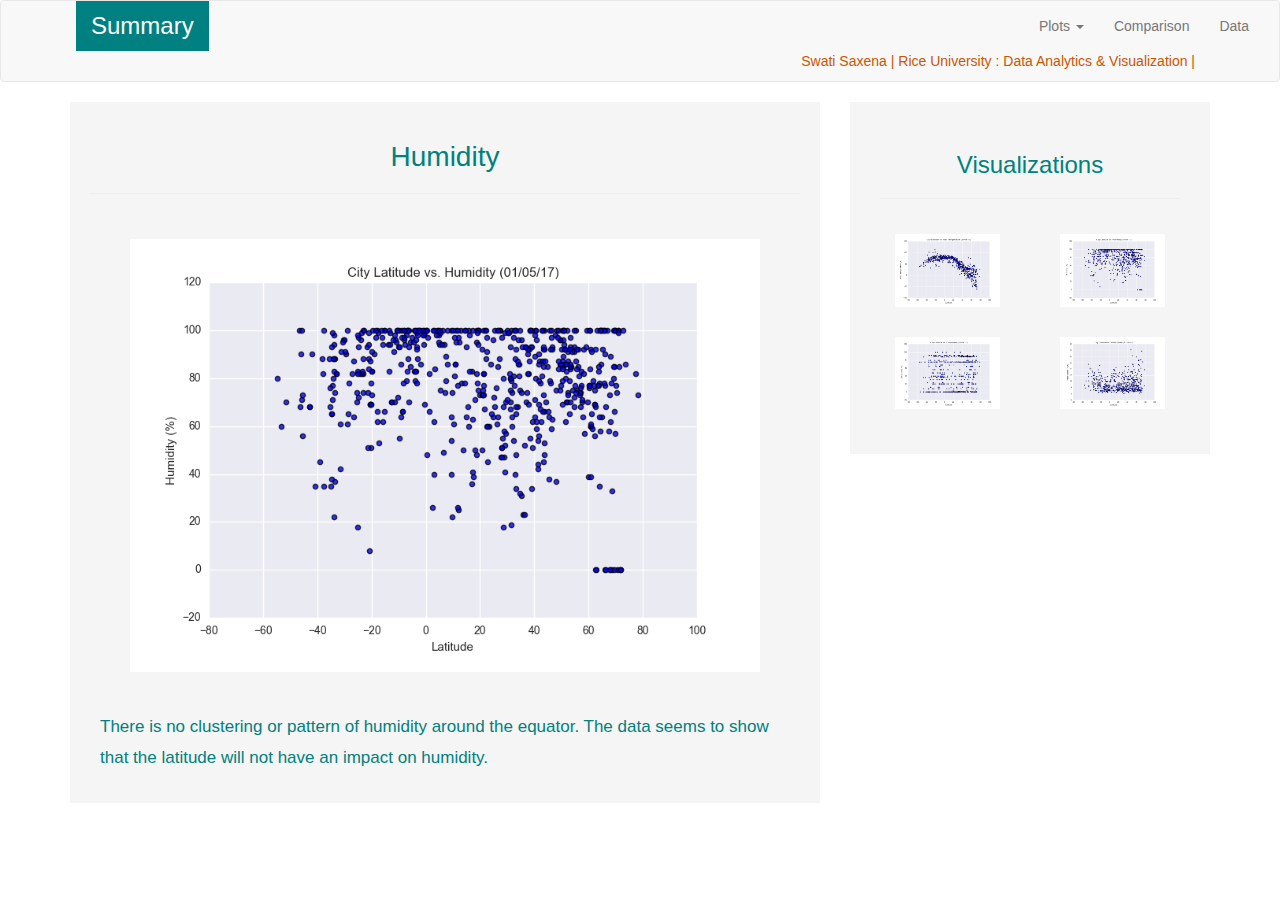
<file: humid.html>
<!DOCTYPE html>

<html lang="en">



<head>

  <meta charset="UTF-8">

  <meta name="viewport" content="width=device-width, initial-scale=1.0">

  <meta http-equiv="X-UA-Compatible" content="ie=edge"> 

  <title>Humidity</title>

  <link rel="stylesheet" href="https://maxcdn.bootstrapcdn.com/bootstrap/3.3.7/css/bootstrap.min.css" integrity="sha384-BVYiiSIFeK1dGmJRAkycuHAHRg32OmUcww7on3RYdg4Va+PmSTsz/K68vbdEjh4u" crossorigin="anonymous">

  <link rel="stylesheet" href="style.css">

</head>



<body>

   <nav class="navbar navbar-default">

            <div class="container-fluid">

              

              <div class="navbar-header">

                <button type="button" class="navbar-toggle collapsed" data-toggle="collapse" data-target="#bs-example-navbar-collapse-1" aria-expanded="false">

                  <span class="sr-only">Toggle navigation</span>

                  <span class="icon-bar"></span>

                  <span class="icon-bar"></span>

                  <span class="icon-bar"></span>

                </button>

                <a class="navbar-brand" href="index.html">Summary</a>

              </div>

              <div class="collapse navbar-collapse" id="bs-example-navbar-collapse-1">

                    <ul class="nav navbar-nav navbar-right">

                        <li class="dropdown">

                            <a href="#" class="dropdown-toggle" data-toggle="dropdown" role="button" aria-haspopup="true" aria-expanded="false">Plots

                                <span class="caret"></span>

                            </a>

                            <ul class="dropdown-menu">

                                <li>

                                    <a href="temp.html">Temperature</a>

                                </li>

                                <li>

                                    <a href="humid.html">Humidity</a>

                                </li>

                                <li>

                                    <a href="cloud.html">Cloudiness</a>

                                </li>

                                <li>

                                    <a href="wind.html">Wind Speed</a>

                                </li>

                            </ul>

                        </li>

                        <li>

                            <a href="comparison.html">Comparison</a>

                        </li>

                        <li>

                            <a href="data.html">Data</a>

                        </li>

                    </ul>

                </div>

    

            </div>

            <div class="container">

                <div class="col-md-12">

                    <div class="sigline">

                        <p>

                            Swati Saxena |   Rice University :  Data Analytics & Visualization   |

                        </p>

                    </div>

                </div>

            </div>

        </nav>



          <div class="container">

                <div class="row row-grid">

                    

                    <div class="col-md-8">

                        <div class="box box-left">

                        <section id="intro">

                            <h1>Humidity</h1>

                            <hr>

                            <figure>

                                        <a target="_blank" href="citylatitudevs.maxhumidity.png">

                                            <img id="viz-main" src="citylatitudevs.maxhumidity.png" alt="Latitude vs. Humidity">

                                        </a>

                            </figure>

                            

                            <section id="summary">

                            <p>There is no clustering or pattern of humidity around the equator.  

                               The data seems to show that the latitude will not have an impact on humidity.

                            </p>

                            </section>

        

                        </section>

                        </div>

                    </div>

                

                    

                    <div class="col-md-4">

                        <div class="box box-right">

                        <h2>Visualizations</h2>

                        <hr>

        

                      

                      <div class="row">

                            <div class="col-xs-6 col-sm-3 col-md-6">

                                  <figure>

                                      <a href="temp.html">

                                          <img id="landing-viz" src="citylatitudevs.max.png" alt="Latitude vs. Temperature">

                                      </a>

                                  </figure>

                              </div>

                          

                        <div class="col-xs-6 col-sm-3 col-md-6">

                                <figure>

                                    <a href="humid.html">

                                        <img id="landing-viz" src="citylatitudevs.maxhumidity.png" alt="Latitude vs. Humidity">

                                    </a>

                                </figure>

                            </div>

      

                        <div class="col-xs-6 col-sm-3 col-md-6">

                                <figure>

                                    <a href="cloud.html">

                                        <img id="landing-viz" src="citylatitudevs.maxcloudiness.png" alt="Latitude vs. Cloudiness">

                                    </a>

                                </figure>

                            </div>

      

                        <div class="col-xs-6 col-sm-3 col-md-6">

                                <figure>

                                    <a href="wind.html">

                                        <img id="landing-viz" src="citylatitudevs.windspeed.png" alt="Latitude vs. Wind Speed">

                                    </a>

                                </figure>

                            </div>

        

                            </div>

                        </div>

                      </div>

                          

                    </div>

                </div>

        



    <script

    src="https://code.jquery.com/jquery-3.2.1.js"

    integrity="sha256-DZAnKJ/6XZ9si04Hgrsxu/8s717jcIzLy3oi35EouyE="

    crossorigin="anonymous"></script>



    <script src="https://maxcdn.bootstrapcdn.com/bootstrap/3.3.7/js/bootstrap.min.js" integrity="sha384-Tc5IQib027qvyjSMfHjOMaLkfuWVxZxUPnCJA7l2mCWNIpG9mGCD8wGNIcPD7Txa" crossorigin="anonymous">

    </script>      

    </body>

    </html>
</file>
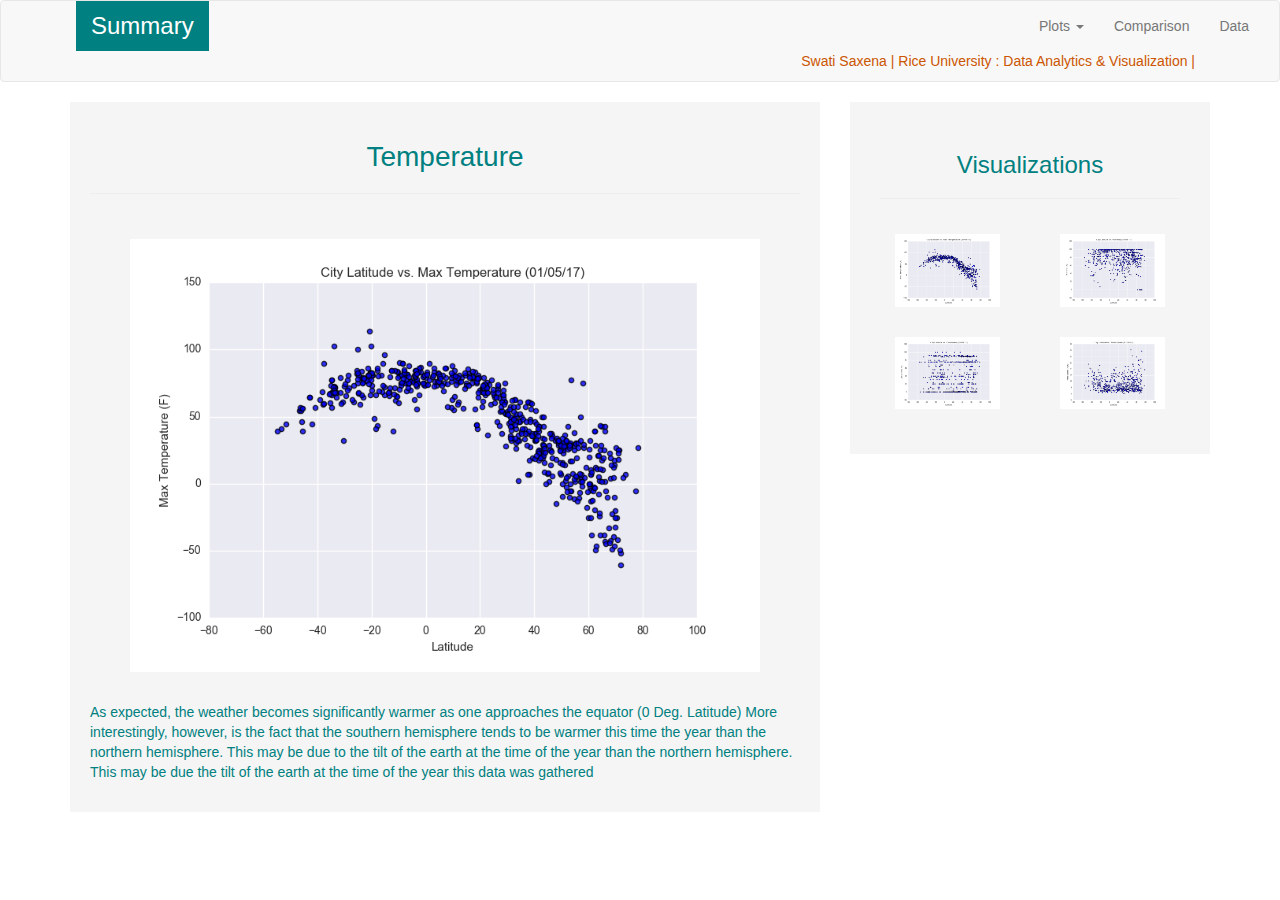
<file: temp.html>
<!DOCTYPE html>

<html lang="en">



<head>

  <meta charset="UTF-8"><meta charset="UTF-8">

  <meta name="viewport" content="width=device-width, initial-scale=1.0">

  <meta http-equiv="X-UA-Compatible" content="ie=edge"> 

  <title>Temperature</title>

  <link rel="stylesheet" href="https://maxcdn.bootstrapcdn.com/bootstrap/3.3.7/css/bootstrap.min.css" integrity="sha384-BVYiiSIFeK1dGmJRAkycuHAHRg32OmUcww7on3RYdg4Va+PmSTsz/K68vbdEjh4u" crossorigin="anonymous">

  <link rel="stylesheet" href="style.css">

</head>



<body>

   <nav class="navbar navbar-default">

            <div class="container-fluid">

              

              <div class="navbar-header">

                <button type="button" class="navbar-toggle collapsed" data-toggle="collapse" data-target="#bs-example-navbar-collapse-1" aria-expanded="false">

                  <span class="sr-only">Toggle navigation</span>

                  <span class="icon-bar"></span>

                  <span class="icon-bar"></span>

                  <span class="icon-bar"></span>

                </button>

                <a class="navbar-brand" href="index.html">Summary</a>

              </div>

              <div class="collapse navbar-collapse" id="bs-example-navbar-collapse-1">

                    <ul class="nav navbar-nav navbar-right">

                        <li class="dropdown">

                            <a href="#" class="dropdown-toggle" data-toggle="dropdown" role="button" aria-haspopup="true" aria-expanded="false">Plots

                                <span class="caret"></span>

                            </a>

                            <ul class="dropdown-menu">

                                <li>

                                    <a href="temp.html">Temperature</a>

                                </li>

                                <li>

                                    <a href="humid.html">Humidity</a>

                                </li>

                                <li>

                                    <a href="cloud.html">Cloudiness</a>

                                </li>

                                <li>

                                    <a href="wind.html">Wind Speed</a>

                                </li>

                            </ul>

                        </li>

                        <li>

                            <a href="comparison.html">Comparison</a>

                        </li>

                        <li>

                            <a href="data.html">Data</a>

                        </li>

                    </ul>

                </div>

    

            </div>

            <div class="container">

                <div class="col-md-12">

                    <div class="sigline">

                        <p>

                            Swati Saxena |   Rice University :  Data Analytics & Visualization   |

                        </p>

                    </div>

                </div>

            </div>

        </nav>



          <div class="container">

                <div class="row row-grid">

                    

                    <div class="col-md-8">

                        <div class="box box-left">

                        <section id="intro">

                            <h1>Temperature</h1>

                            <hr>

                            <figure>

                                        <a target="_blank" href="citylatitudevs.max.png">

                                            <img id="viz-main" src="citylatitudevs.max.png" alt="Latitude vs. Temperature">

                                        </a>

                            </figure>

                            

                            <section id="Max Temperature">

                            <p>As expected, the weather becomes significantly warmer as one approaches the equator (0 Deg. Latitude) 

                               More interestingly, however, is the fact that the southern hemisphere tends to be 
                               warmer this time the year than the northern hemisphere. This may be due to the tilt of the earth at
                               the time of the year than the northern hemisphere. This may be due the tilt of the earth 
                               at the time of the year this data was gathered


                            </p>

                            </section>

        

                        </section>

                        </div>

                    </div>

                

                    

                    <div class="col-md-4">

                        <div class="box box-right">

                        <h2>Visualizations</h2>

                        <hr>

        

                      

                      <div class="row">

                            <div class="col-xs-6 col-sm-3 col-md-6">

                                  <figure>

                                      <a href="temp.html">

                                          <img id="landing-viz" src="citylatitudevs.max.png" alt="Latitude vs. Temperature">

                                      </a>

                                  </figure>

                              </div>

                          

                        <div class="col-xs-6 col-sm-3 col-md-6">

                                <figure>

                                    <a href="humid.html">

                                        <img id="landing-viz" src="citylatitudevs.maxhumidity.png" alt="Latitude vs. Humidity">

                                    </a>

                                </figure>

                            </div>

      

                        <div class="col-xs-6 col-sm-3 col-md-6">

                                <figure>

                                    <a href="cloud.html">

                                        <img id="landing-viz" src="citylatitudevs.maxcloudiness.png" alt="Latitude vs. Cloudiness">

                                    </a>

                                </figure>

                            </div>

      

                        <div class="col-xs-6 col-sm-3 col-md-6">

                                <figure>

                                    <a href="wind.html">

                                        <img id="landing-viz" src="citylatitudevs.windspeed.png" alt="Latitude vs. Wind Speed">

                                    </a>

                                </figure>

                            </div>

        

                            </div>

                        </div>

                      </div>

                          

                    </div>

                </div>

        



    <script

    src="https://code.jquery.com/jquery-3.2.1.js"

    integrity="sha256-DZAnKJ/6XZ9si04Hgrsxu/8s717jcIzLy3oi35EouyE="

    crossorigin="anonymous"></script>



    <script src="https://maxcdn.bootstrapcdn.com/bootstrap/3.3.7/js/bootstrap.min.js" integrity="sha384-Tc5IQib027qvyjSMfHjOMaLkfuWVxZxUPnCJA7l2mCWNIpG9mGCD8wGNIcPD7Txa" crossorigin="anonymous">

    </script>      

    </body>

    </html>
</file>
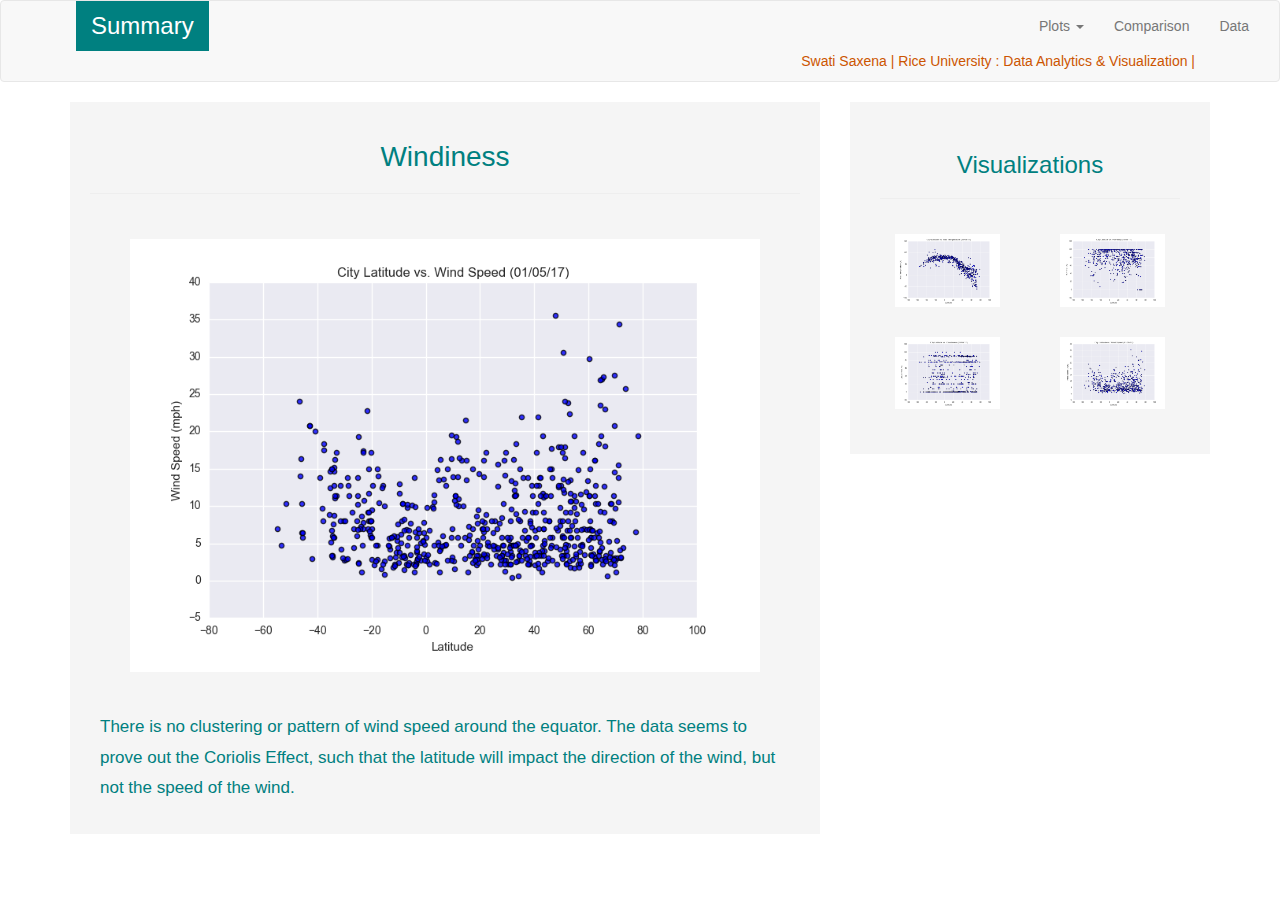
<file: wind.html>
<!DOCTYPE html>

<html lang="en">



<head>

    <meta charset="UTF-8">

    <meta name="viewport" content="width=device-width, initial-scale=1.0">

    <meta http-equiv="X-UA-Compatible" content="ie=edge"> 

    <title>Wind Speed</title>

    <link rel="stylesheet" href="https://maxcdn.bootstrapcdn.com/bootstrap/3.3.7/css/bootstrap.min.css" integrity="sha384-BVYiiSIFeK1dGmJRAkycuHAHRg32OmUcww7on3RYdg4Va+PmSTsz/K68vbdEjh4u"

        crossorigin="anonymous">

    <link rel="stylesheet" href="style.css">

</head>



<body>

    <nav class="navbar navbar-default">

        <div class="container-fluid">

            <div class="navbar-header">

                <button type="button" class="navbar-toggle collapsed" data-toggle="collapse" data-target="#bs-example-navbar-collapse-1"

                    aria-expanded="false">

                    <span class="sr-only">Toggle navigation</span>

                    <span class="icon-bar"></span>

                    <span class="icon-bar"></span>

                    <span class="icon-bar"></span>

                </button>

                <a class="navbar-brand" href="index.html">Summary</a>

            </div>

            <div class="collapse navbar-collapse" id="bs-example-navbar-collapse-1">

                <ul class="nav navbar-nav navbar-right">

                    <li class="dropdown">

                        <a href="#" class="dropdown-toggle" data-toggle="dropdown" role="button" aria-haspopup="true" aria-expanded="false">Plots

                            <span class="caret"></span>

                        </a>

                        <ul class="dropdown-menu">

                            <li>

                                <a href="temp.html">Temperature</a>

                            </li>

                            <li>

                                <a href="humid.html">Humidity</a>

                            </li>

                            <li>

                                <a href="cloud.html">Cloudiness</a>

                            </li>

                            <li>

                                <a href="wind.html">Wind Speed</a>

                            </li>

                        </ul>

                    </li>

                    <li>

                        <a href="comparison.html">Comparison</a>

                    </li>

                    <li>

                        <a href="data.html">Data</a>

                    </li>

                </ul>

            </div>



        </div>

        <div class="container">

            <div class="col-md-12"> 

                <div class="sigline">

                    <p>

                        Swati Saxena |   Rice University :  Data Analytics & Visualization   |

                    </p>

                </div>

            </div>

        </div>

    </nav>



    <div class="container">

        <div class="row row-grid">



            <div class="col-md-8">

                <div class="box box-left">

                    <section id="intro">

                        <h1>Windiness</h1>

                        <hr>

                        <figure>

                            <a target="_blank" href="citylatitudevs.windspeed.png">

                                <img id="viz-main" src="citylatitudevs.windspeed.png" alt="Latitude vs. Wind Speed">

                            </a>

                        </figure>



                        <section id="summary">

                            <p>There is no clustering or pattern of wind speed around the equator. The data seems to prove out

                                the Coriolis Effect, such that the latitude will impact the direction of the wind, but not

                                the speed of the wind.

                            </p>

                        </section>



                    </section>

                </div>

            </div>





            <div class="col-md-4">

                <div class="box box-right">

                    <h2>Visualizations</h2>

                    <hr>





                    <div class="row">

                        <div class="col-xs-6 col-sm-3 col-md-6">

                            <figure>

                                <a href="temp.html">

                                    <img id="landing-viz" src="citylatitudevs.max.png" alt="Latitude vs. Temperature">

                                </a>

                            </figure>

                        </div>



                        <div class="col-xs-6 col-sm-3 col-md-6">

                            <figure>

                                <a href="humid.html">

                                    <img id="landing-viz" src="citylatitudevs.maxhumidity.png" alt="Latitude vs. Humidity">

                                </a>

                            </figure>

                        </div>



                        <div class="col-xs-6 col-sm-3 col-md-6">

                            <figure>

                                <a href="cloud.html">

                                    <img id="landing-viz" src="citylatitudevs.maxcloudiness.png" alt="Latitude vs. Cloudiness">

                                </a>

                            </figure>

                        </div>



                        <div class="col-xs-6 col-sm-3 col-md-6">

                            <figure>

                                <a href="wind.html">

                                    <img id="landing-viz" src="citylatitudevs.windspeed.png" alt="Latitude vs. Wind Speed">

                                </a>

                            </figure>

                        </div>



                    </div>

                </div>

            </div>



        </div>

    </div>





    <script src="https://code.jquery.com/jquery-3.2.1.js" integrity="sha256-DZAnKJ/6XZ9si04Hgrsxu/8s717jcIzLy3oi35EouyE=" crossorigin="anonymous"></script>



    <script src="https://maxcdn.bootstrapcdn.com/bootstrap/3.3.7/js/bootstrap.min.js" integrity="sha384-Tc5IQib027qvyjSMfHjOMaLkfuWVxZxUPnCJA7l2mCWNIpG9mGCD8wGNIcPD7Txa"

        crossorigin="anonymous">

        </script>

</body>



</html>
</file>
<file: style.css>
.navbar-default .navbar-brand {

    color: #ffffff;

    background-color: teal;

    font-family: Impact, Haettenschweiler, 'Arial Narrow Bold', sans-serif;

    font-size: 24px;

    font-weight: 300;

}



.navbar-header{

    width:400px;

    margin-left:75px !important;

}


.sigline{

    color: #cc5500;

    text-align: right;

    font-family: Arial, Helvetica, sans-serif

    

}

.navbar-header .navbar-toggle .collapsed {

  float: right;

}



.content{

    margin-top:100px;

}



h1 {

  font-family: Impact, Haettenschweiler, 'Arial Narrow Bold', sans-serif;

	font-size: 28px;

  font-weight: 300;

  text-align: center

}



h2 {

  font-family: Impact, Haettenschweiler, 'Arial Narrow Bold', sans-serif;

	font-size: 24px;

  font-weight: 300;

  text-align: center

}



h3 {

  font-family: Impact, Haettenschweiler, 'Arial Narrow Bold', sans-serif;

  font-weight: 300;

  text-align: center;

}



.box {

  color: teal;

  background: whitesmoke;

}



.box-left {

  padding: 20px;

}



.box-right {

  padding: 30px;

}



.box-single {

  padding: 50px;

  margin: 70px;

}



#summary {

  margin: 10px;

  font-size: 17px;

  line-height: 1.8em;

}





#city-sample {

	float: left;

	width: 200px;

	height: 200px;

	margin: 10px 20px;

}



#landing-viz {

  padding:15px 15px 15px 15px;

  width: 100%;

  height: 100%;

}



.figure:active{

  border: 5px solid #cc5500;

}



.jumbotron {

  color: teal;

  background: whitesmoke;

  width: 100%;

  height: 100%;

  padding: 25px

}



.table {

  color: black;

  background: greenyellow;

  width: 100%;

  height: 100%;

  padding: 15px
  

}



#viz-main {

  padding: 25px 40px 30px 40px;

  width: 100%;

 }



.row.row-grid [class*="col-"] + [class*="col-"] {

    margin-top: 30px;

}



@media (min-width: 1200px) {

    .row.row-grid [class*="col-lg-"] + [class*="col-lg-"] {

        margin-top: 0;

    }

}

@media (min-width: 992px) {

    .row.row-grid [class*="col-md-"] + [class*="col-md-"] {

        margin-top: 0;

    }

}

@media (min-width: 768px) {

    .row.row-grid [class*="col-sm-"] + [class*="col-sm-"] {

        margin-top: 0;

    }

}

@media (min-width: 768px) {

  .row.row-grid [class*="col-xs-"] + [class*="col-xs-"] {

      margin-top: 0;

  }

}
</file>
